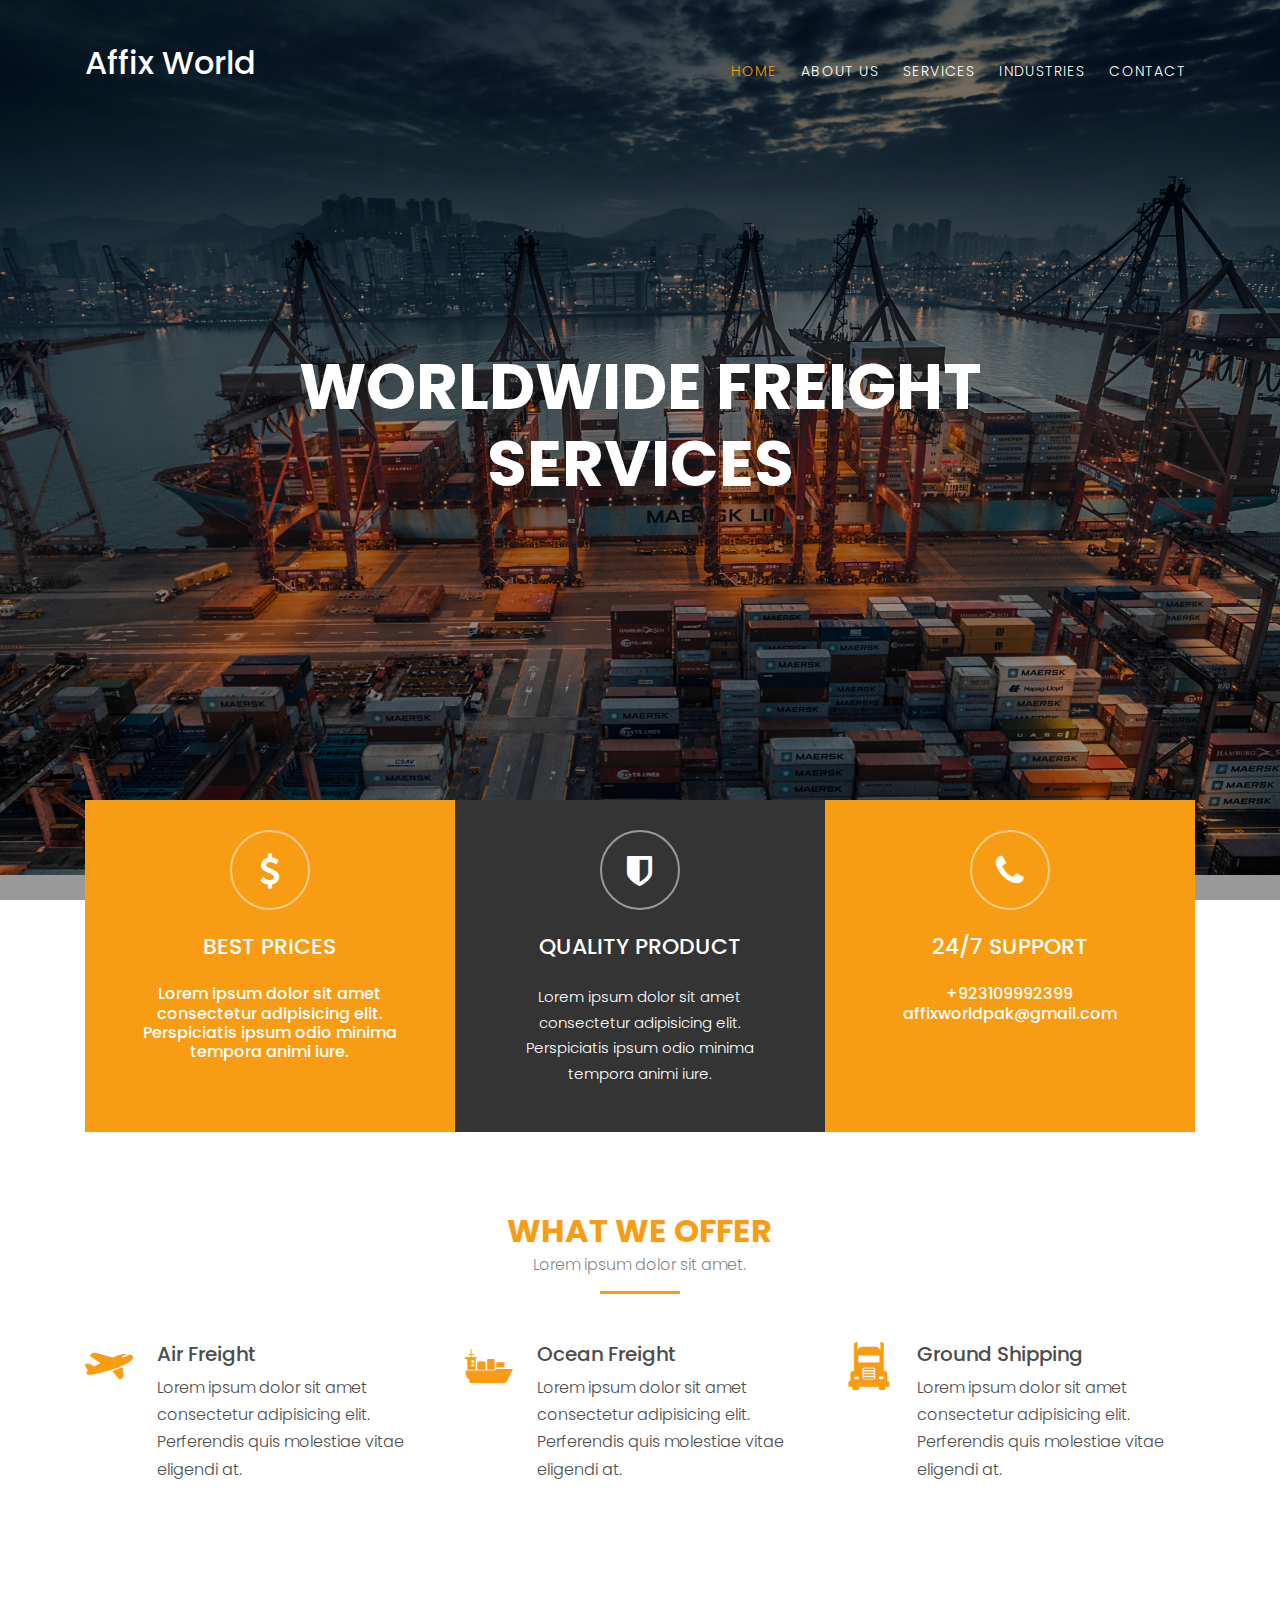
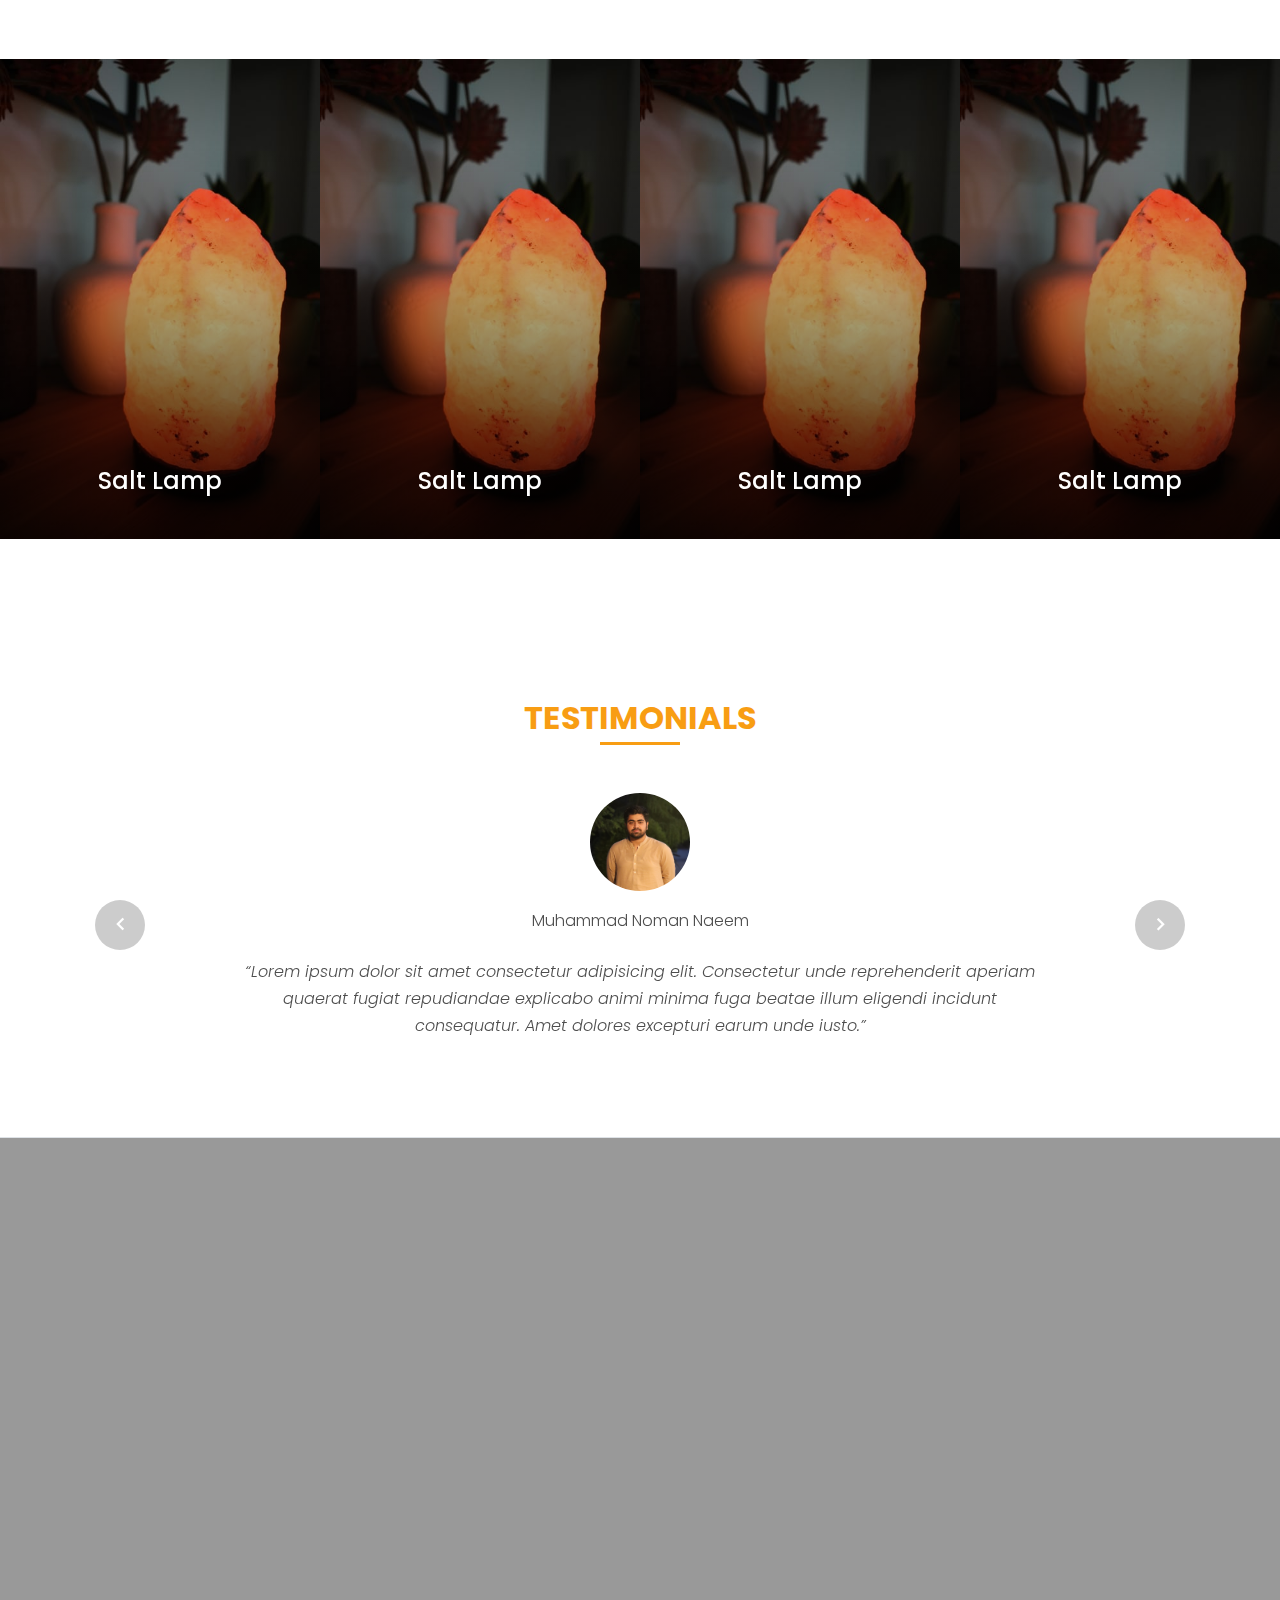
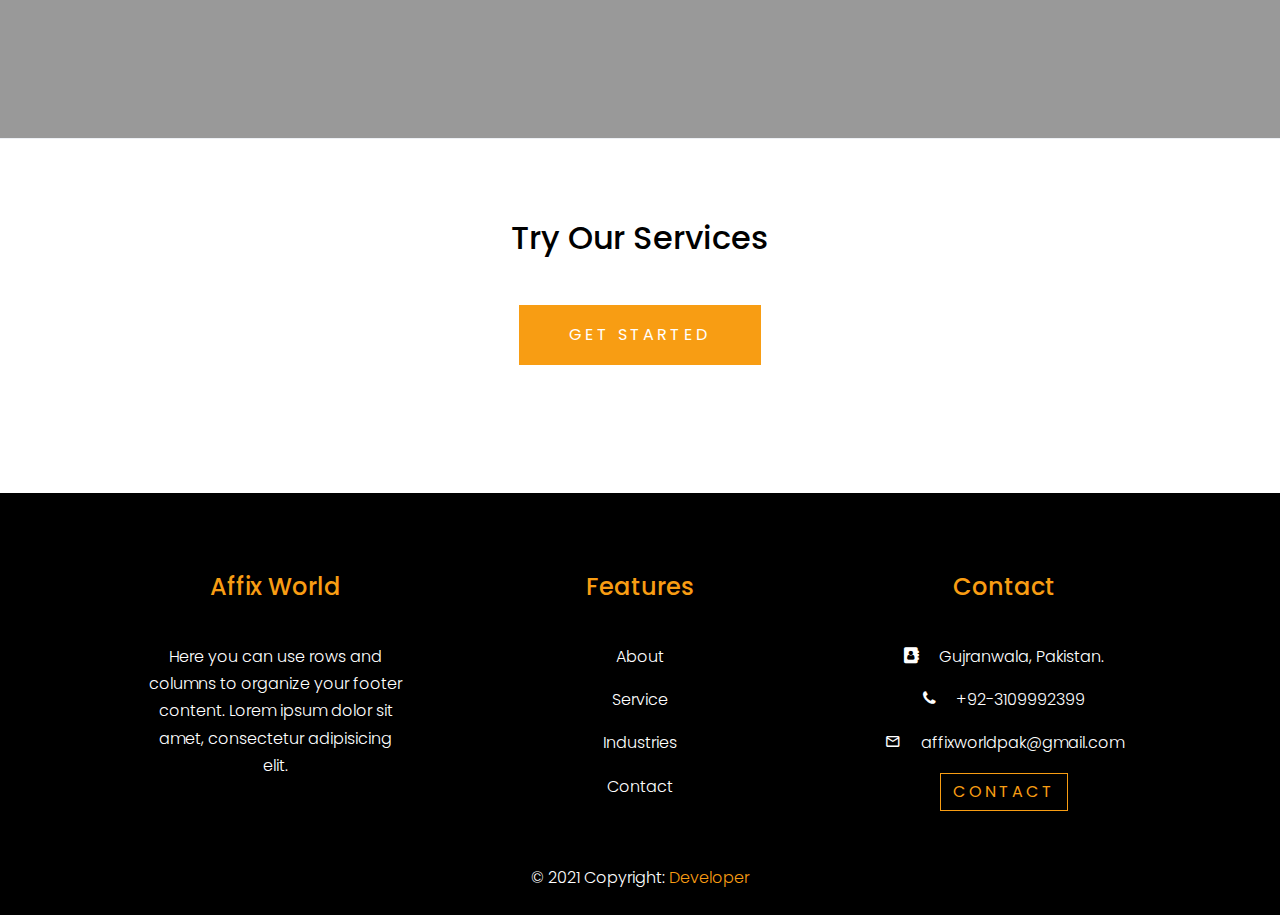
<file: index.html>
<!DOCTYPE html>
<html lang="en">
  <head>
    <title>Affix World</title>
    <meta charset="utf-8">
    <meta name="viewport" content="width=device-width, initial-scale=1, shrink-to-fit=no">

    <link rel="stylesheet" href="https://fonts.googleapis.com/css?family=Poppins:200,300,400,700,900|Display+Playfair:200,300,400,700"> 
    <link rel="stylesheet" href="fonts/icomoon/style.css">

    <link rel="stylesheet" href="css/bootstrap.min.css">
    <link rel="stylesheet" href="css/magnific-popup.css">
    <link rel="stylesheet" href="css/jquery-ui.css">
    <link rel="stylesheet" href="css/owl.carousel.min.css">
    <link rel="stylesheet" href="css/owl.theme.default.min.css">

    <link rel="stylesheet" href="css/bootstrap-datepicker.css">

    <link rel="stylesheet" href="fonts/flaticon/font/flaticon.css">



    <link rel="stylesheet" href="css/aos.css">

    <link rel="stylesheet" href="css/style.css">
    
  </head>
  
  

  <body>
  <div class="site-wrap">

    <div class="site-mobile-menu">
      <div class="site-mobile-menu-header">
        <div class="site-mobile-menu-close mt-3">
          <span class="icon-close2 js-menu-toggle"></span>
        </div>
      </div>
      <div class="site-mobile-menu-body"></div>
    </div>

  
    
    <header class="site-navbar py-3" role="banner">

      <div class="container">
        <div class="row align-items-center">
          
          <div class="col-11 col-xl-3">
            <h1 class="mb-0"><a href="index.html" class="text-white h2 mb-0">Affix World</a></h1>
          </div>
          <div class="col-8 col-md-10 col-xl-9 d-none d-xl-block mt-4">
            <nav class="site-navigation position-relative text-right" role="navigation">

              <ul class="site-menu js-clone-nav mx-auto d-none d-lg-block">
                <li class="active"><a href="index.html">Home</a></li>
                <li><a href="about.html">About Us</a></li>
                <li><a href="Services.html">Services</a></li>
                <li><a href="industries.html">Industries</a></li>
                <li><a href="contact.html">Contact</a></li>
              </ul>
            </nav>
          </div>


          <div class="d-inline-block d-xl-none ml-md-0 mr-auto py-3" style="position: relative; top: 3px;"><a href="#" class="site-menu-toggle js-menu-toggle text-white"><span class="icon-menu h3"></span></a></div>

          </div>

        </div>
      </div>
      
    </header> 


  

    <div class="site-blocks-cover overlay" style="background-image: url(images/hero_bg_1.jpg);" data-aos="fade" data-stellar-background-ratio="0.5">
      <div class="container">
        <div class="row align-items-center justify-content-center text-center">

          <div class="col-md-8" data-aos="fade-up" data-aos-delay="400">
            
            <h1 class="text-white font-weight-light mb-5 text-uppercase font-weight-bold">Worldwide Freight Services</h1>
          
          </div>
        </div>
      </div>
    </div>  

    <div class="container">
      <div class="row align-items-center no-gutters align-items-stretch overlap-section">
        <div class="col-md-4">
          <div class="feature-1 pricing h-100 text-center text-white">
            <div class="icon ">
              <span class="icon-dollar "></span>
            </div>
            <h2 class="my-4 heading">Best Prices</h2>
            <p class="h6">Lorem ipsum dolor sit amet consectetur adipisicing elit. Perspiciatis ipsum odio minima tempora animi iure.</p>
          </div>
        </div>
        <div class="col-md-4">
          <div class="feature-2 pricing h-100 text-center text-white">
            <div class="icon">
              <span class="icon-shield"></span>
            </div>
            <h2 class="my-4 heading">Quality Product</h2>
            <p>Lorem ipsum dolor sit amet consectetur adipisicing elit. Perspiciatis ipsum odio minima tempora animi iure.</p>
          </div>
        </div>
        <div class="col-md-4">
          <div class="feature-3 pricing h-100 text-center text-white">
            <div class="icon ">
              <span class="icon-phone "></span>
            </div>
            <h2 class="my-4 heading ">24/7 Support</h2>
            <p class="h6">  +923109992399 <br> 
           affixworldpak@gmail.com</p>
          </div>
        </div>
      </div>
    </div>

    <div class="site-section">
      <div class="container">
        <div class="row justify-content-center mb-5">
          <div class="col-md-7 text-center border-primary">
            <h2 class="mb-0 text-primary">What We Offer</h2>
            <p class="color-black-opacity-5">Lorem ipsum dolor sit amet.</p>
          </div>
        </div>
        <div class="row align-items-stretch">
          <div class="col-md-6 col-lg-4 mb-4 mb-lg-0">
            <div class="unit-4 d-flex">
              <div class="unit-4-icon mr-4"><span class="text-primary flaticon-travel"></span></div>
              <div>
                <h3>Air Freight</h3>
                <p>Lorem ipsum dolor sit amet consectetur adipisicing elit. Perferendis quis molestiae vitae eligendi at.</p>
              </div>
            </div>
          </div>
          <div class="col-md-6 col-lg-4 mb-4 mb-lg-0">
            <div class="unit-4 d-flex">
              <div class="unit-4-icon mr-4"><span class="text-primary flaticon-sea-ship-with-containers"></span></div>
              <div>
                <h3>Ocean Freight</h3>
                <p>Lorem ipsum dolor sit amet consectetur adipisicing elit. Perferendis quis molestiae vitae eligendi at.</p>
              </div>
            </div>
          </div>
          <div class="col-md-6 col-lg-4 mb-4 mb-lg-0">
            <div class="unit-4 d-flex">
              <div class="unit-4-icon mr-4"><span class="text-primary flaticon-frontal-truck"></span></div>
              <div>
                <h3>Ground Shipping</h3>
                <p>Lorem ipsum dolor sit amet consectetur adipisicing elit. Perferendis quis molestiae vitae eligendi at.</p>
              </div>
            </div>
          </div>

        </div>
      </div>
    </div>
  

    <div class="site-section block-13">
      <!-- <div class="container"></div> -->


      <div class="owl-carousel nonloop-block-13">
        <div>
          <a href="#" class="unit-1 text-center">
            <img src="images/img_2.jpg" alt="Image" class="img-fluid">
            <div class="unit-1-text">
              <h3 class="unit-1-heading">Salt Lamp</h3>
              <p class="px-5">Lorem ipsum dolor sit amet consectetur adipisicing elit. Eos tempore ullam minus voluptate libero.</p>
            </div>
          </a>
        </div>

        <div>
          <a href="#" class="unit-1 text-center">
            <img src="images/img_2.jpg" alt="Image" class="img-fluid">
            <div class="unit-1-text">
              <h3 class="unit-1-heading">Salt Lamp</h3>
              <p class="px-5">Lorem ipsum dolor sit amet consectetur adipisicing elit. Eos tempore ullam minus voluptate libero.</p>
            </div>
          </a>
        </div>

        <div>
          <a href="#" class="unit-1 text-center">
            <img src="images/img_2.jpg" alt="Image" class="img-fluid">
            <div class="unit-1-text">
              <h3 class="unit-1-heading">Salt Lamp</h3>
              <p class="px-5">Lorem ipsum dolor sit amet consectetur adipisicing elit. Eos tempore ullam minus voluptate libero.</p>
            </div>
          </a>
        </div>

        <div>
          <a href="#" class="unit-1 text-center">
            <img src="images/img_2.jpg" alt="Image" class="img-fluid">
            <div class="unit-1-text">
              <h3 class="unit-1-heading">Salt Lamp</h3>
              <p class="px-5">Lorem ipsum dolor sit amet consectetur adipisicing elit. Eos tempore ullam minus voluptate libero.</p>
            </div>
          </a>
        </div>

      </div>
    </div>

    
    <div class="site-section border-bottom">
      <div class="container">

        <div class="row justify-content-center mb-5">
          <div class="col-md-7 text-center border-primary">
            <h2 class="font-weight-light text-primary">Testimonials</h2>
          </div>
        </div>

        <div class="slide-one-item home-slider owl-carousel">
          <div>
            <div class="testimonial">
              <figure class="mb-4">
                <img src="images/person_3.jpg" alt="Image" class="img-fluid mb-3">
                <p>Muhammad Noman Naeem</p>
              </figure>
              <blockquote>
                <p>&ldquo;Lorem ipsum dolor sit amet consectetur adipisicing elit. Consectetur unde reprehenderit aperiam quaerat fugiat repudiandae explicabo animi minima fuga beatae illum eligendi incidunt consequatur. Amet dolores excepturi earum unde iusto.&rdquo;</p>
              </blockquote>
            </div>
          </div>
          <div>
            <div class="testimonial">
              <figure class="mb-4">
                <img src="images/person_2.jpg" alt="Image" class="img-fluid mb-3">
                <p>Muhammad Junaid Khan</p>
              </figure>
              <blockquote>
                <p>&ldquo;Lorem ipsum dolor sit amet consectetur adipisicing elit. Consectetur unde reprehenderit aperiam quaerat fugiat repudiandae explicabo animi minima fuga beatae illum eligendi incidunt consequatur. Amet dolores excepturi earum unde iusto.&rdquo;</p>
              </blockquote>
            </div>
          </div>

          <div>
            <div class="testimonial">
              <figure class="mb-4">
                <img src="images/person_4.jpg" alt="Image" class="img-fluid mb-3">
                <p>Shehzad Shakir</p>
              </figure>
              <blockquote>
                <p>&ldquo;Lorem ipsum dolor sit amet consectetur adipisicing elit. Consectetur unde reprehenderit aperiam quaerat fugiat repudiandae explicabo animi minima fuga beatae illum eligendi incidunt consequatur. Amet dolores excepturi earum unde iusto.&rdquo;</p>
              </blockquote>
            </div>
          </div>

          <div>
            <div class="testimonial">
              <figure class="mb-4">
                <img src="images/person_5.jpg" alt="Image" class="img-fluid mb-3">
                <p>Shahzaib Rind</p>
              </figure>
              <blockquote>
                <p>&ldquo;Lorem ipsum dolor sit amet consectetur adipisicing elit. Consectetur unde reprehenderit aperiam quaerat fugiat repudiandae explicabo animi minima fuga beatae illum eligendi incidunt consequatur. Amet dolores excepturi earum unde iusto.&rdquo;</p>
              </blockquote>
            </div>
          </div>

        </div>
      </div>
    </div>

    <div class="site-blocks-cover overlay inner-page-cover" style="background-image: url(images/hero_bg_2.jpg); background-attachment: fixed;">
      <div class="container">
        <div class="row align-items-center justify-content-center text-center">

          <div class="col-md-7" data-aos="fade-up" data-aos-delay="400">
            <a href="https://vimeo.com/channels/staffpicks/93951774" class="play-single-big mb-4 d-inline-block popup-vimeo"><span class="icon-play"></span></a>
            <h2 class="text-white font-weight-light mb-5 h1">View Our Services By Watching This Short Video</h2>
            
          </div>
        </div>
      </div>
    </div>  
    

    
    <div class="site-section border-top">
      <div class="container">
        <div class="row text-center">
          <div class="col-md-12">
            <h2 class="mb-5 text-black">Try Our Services</h2>
            <p class="mb-0"><a href="" class="btn btn-primary py-3 px-5 text-white">Get Started</a></p>
          </div>
        </div>
      </div>
    </div>


    <!-- Footer -->
<footer class="page-footer font-small unique-color-dark bg-black" >


  <!-- Footer Links -->
  <div class="container text-center text-md-left" >

    <!-- Grid row -->
    <div class="row mt-5">

      <!-- Grid column -->
      <div class="col-md-3 col-lg-4 col-xl-3 mx-auto mb-4" style="margin-top: 7%;">


        <!-- Content -->
        <h6 class="h4  text-center" style="color: #f89d13;">Affix World</h6>
        <hr class="deep-purple accent-2 mb-4 mt-0 d-inline-block mx-auto" style="width: 60px;">
        <p class="text-white text-center">Here you can use rows and columns to organize your footer content. Lorem ipsum dolor sit amet,
          consectetur
          adipisicing elit.</p>

      </div>
      <!-- Grid column -->

      <!-- Grid column -->
      <div class="col-md-3 col-lg-2 col-xl-2 mx-auto mb-4" style="margin-top: 7%;">

        <!-- Links -->
        <h6 class="h4  text-center" style="color: #f89d13;">Features</h6>
        <hr class="deep-purple accent-2 mb-4 mt-0 d-inline-block mx-auto" style="width: 60px;">
        <p class="text-center">
          <a href="about.html" class="text-white ">About</a>
        </p>
        <p class="text-center ">
          <a href="services.html" class="text-white mt-n5">Service</a>
        </p>
        <p class="text-center ">
          <a href="industries.html" class="text-white">Industries</a>
        </p>
        <p class="text-center ">
          <a href="contact.html" class="text-white">Contact</a>
        </p>

      </div>
      <!-- Grid column -->

      <!-- Grid column -->
      <div class="col-md-4 col-lg-3 col-xl-3 mx-auto mb-md-0 mb-4" style="margin-top: 7%;">
        <!-- Links -->
        <h6 class="h4 text-center" style="color: #f89d13;">Contact</h6>
        <hr class="deep-purple accent-2 mb-4 mt-0 d-inline-block mx-auto" style="width: 60px;">
        <p class="text-center text-white">
          <i class="icon-address-book mr-3  "></i> Gujranwala, Pakistan.</p>
        <p class="text-center text-white">
          <i class="icon-phone mr-3  "></i> +92-3109992399</p>
        <p class="text-center text-white">
          <i class="icon-mail_outline mr-3  "></i> affixworldpak@gmail.com</p>
        <p class="text-center text-white">
          <p class="mb-0 text-center"><a href="contact.html" class="btn btn-outline-warning">Contact</a></p>
          </p>

      </div>
      <!-- Grid column -->

    </div>
    <!-- Grid row -->

  </div>
  <!-- Footer Links -->

  <!-- Copyright -->
  <div class="footer-copyright text-center py-4 text-white">© 2021 Copyright:
    <a href="https://noman-8560.github.io/CV.github.io/cv.html"> Developer</a>
  </div>
  <!-- Copyright -->

</footer>

  </div>

  <script src="js/jquery-3.3.1.min.js"></script>
  <script src="js/jquery-migrate-3.0.1.min.js"></script>
  <script src="js/jquery-ui.js"></script>
  <script src="js/popper.min.js"></script>
  <script src="js/bootstrap.min.js"></script>
  <script src="js/owl.carousel.min.js"></script>
  <script src="js/jquery.stellar.min.js"></script>
  <script src="js/jquery.countdown.min.js"></script>
  <script src="js/jquery.magnific-popup.min.js"></script>
  <script src="js/bootstrap-datepicker.min.js"></script>
  <script src="js/aos.js"></script>

  <script src="js/main.js"></script>
    
  </body>
</html>
</file>
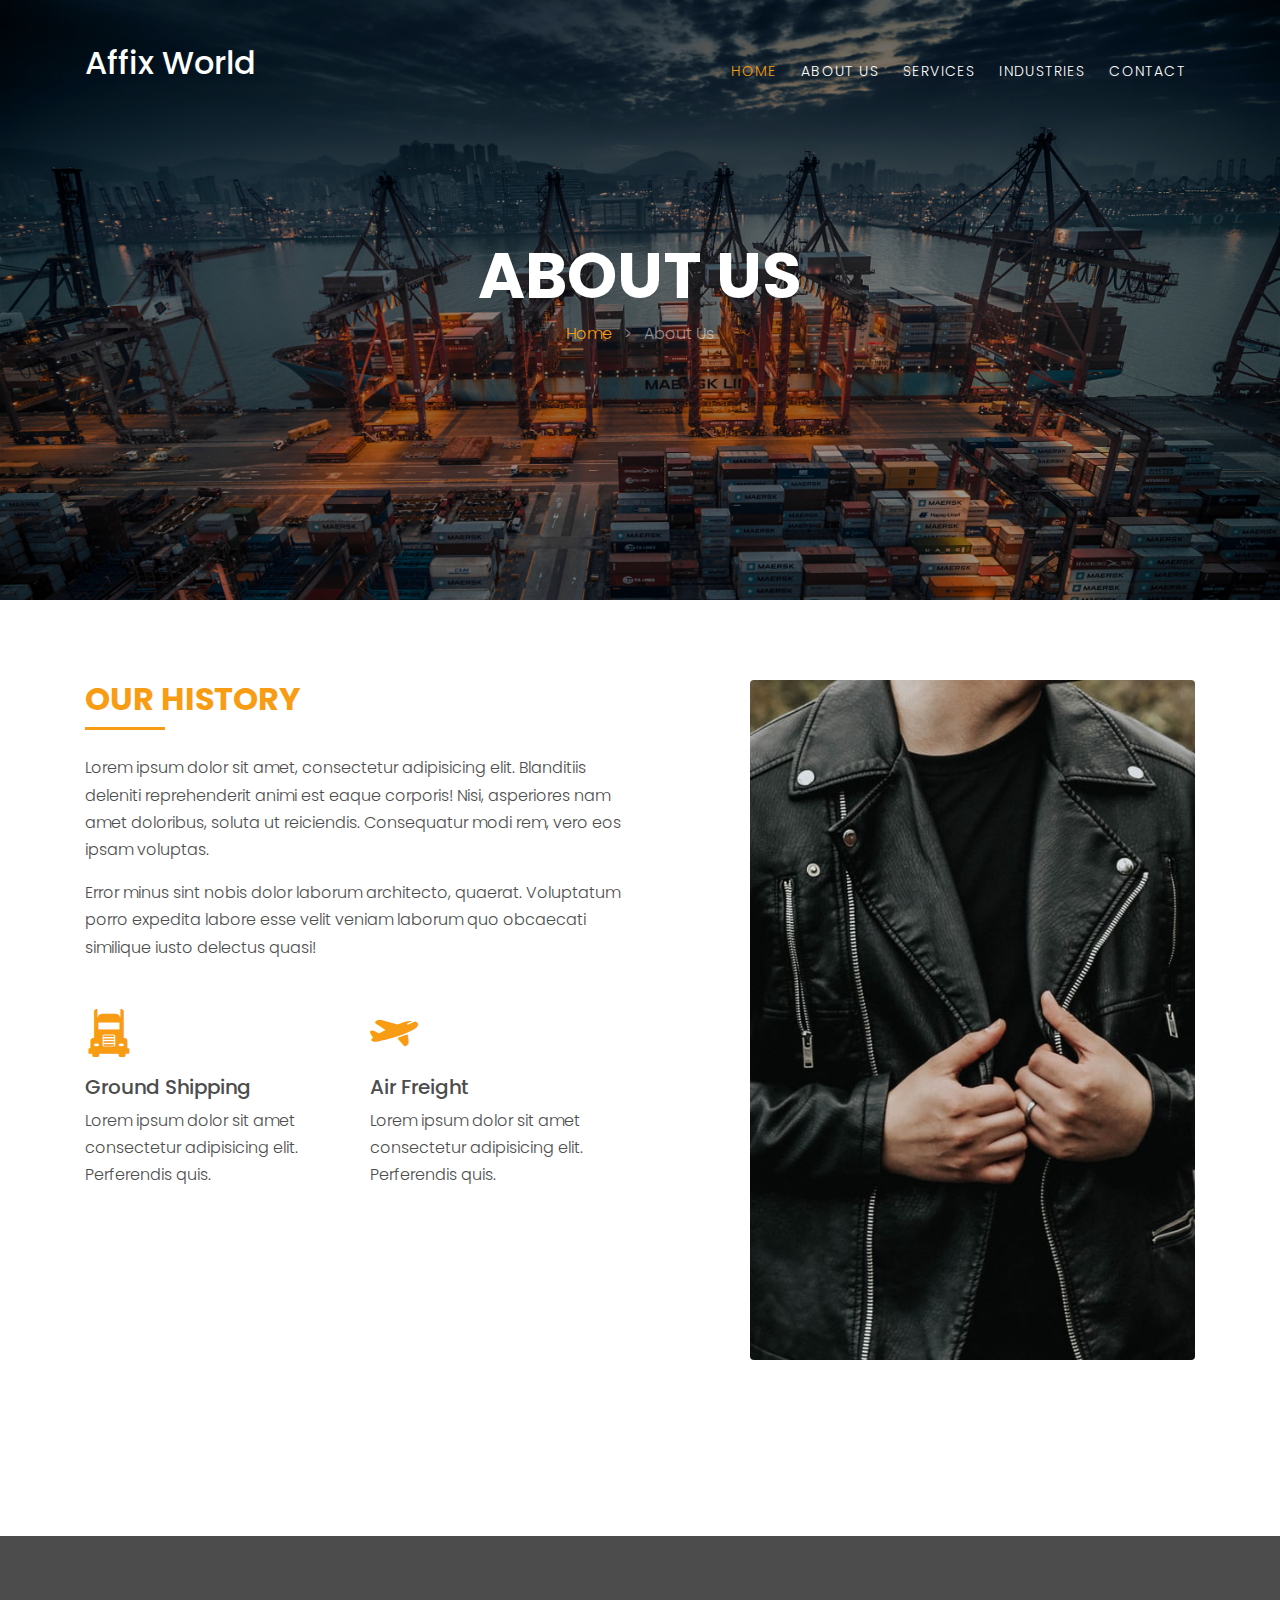
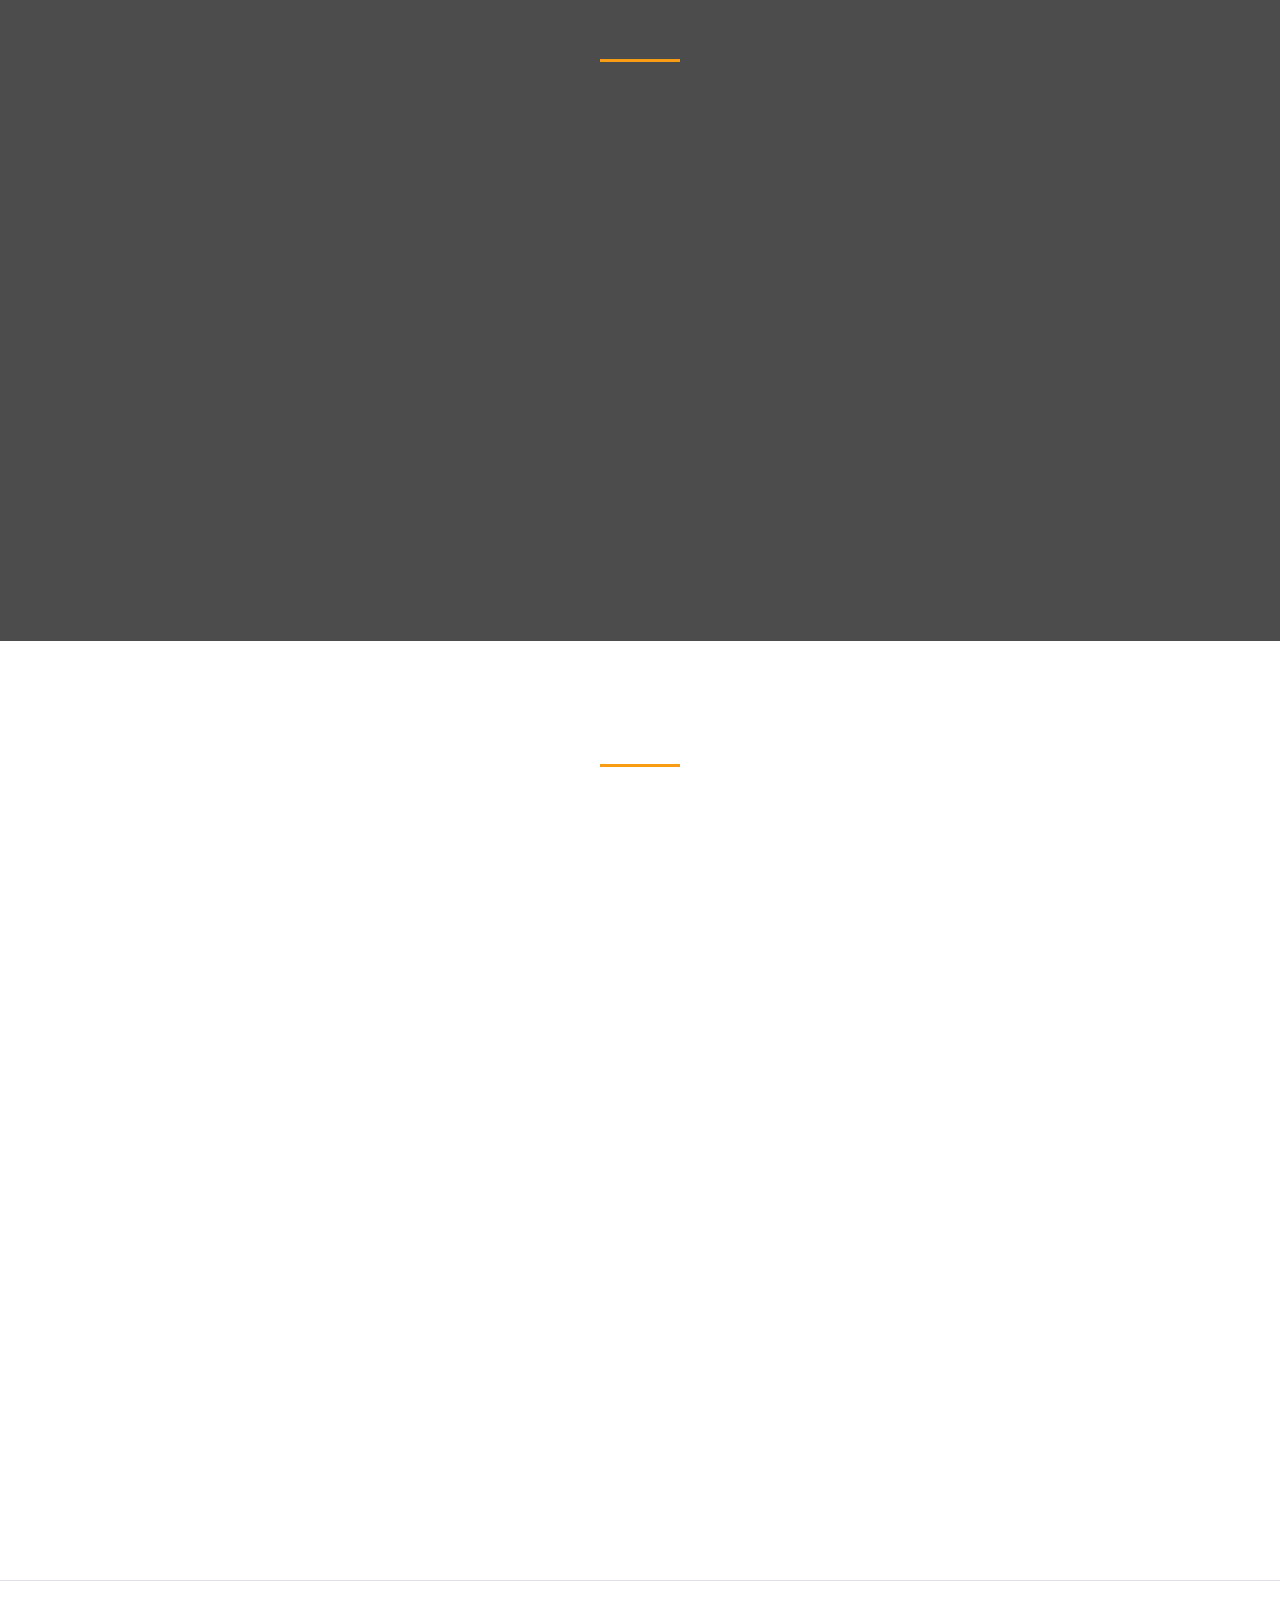
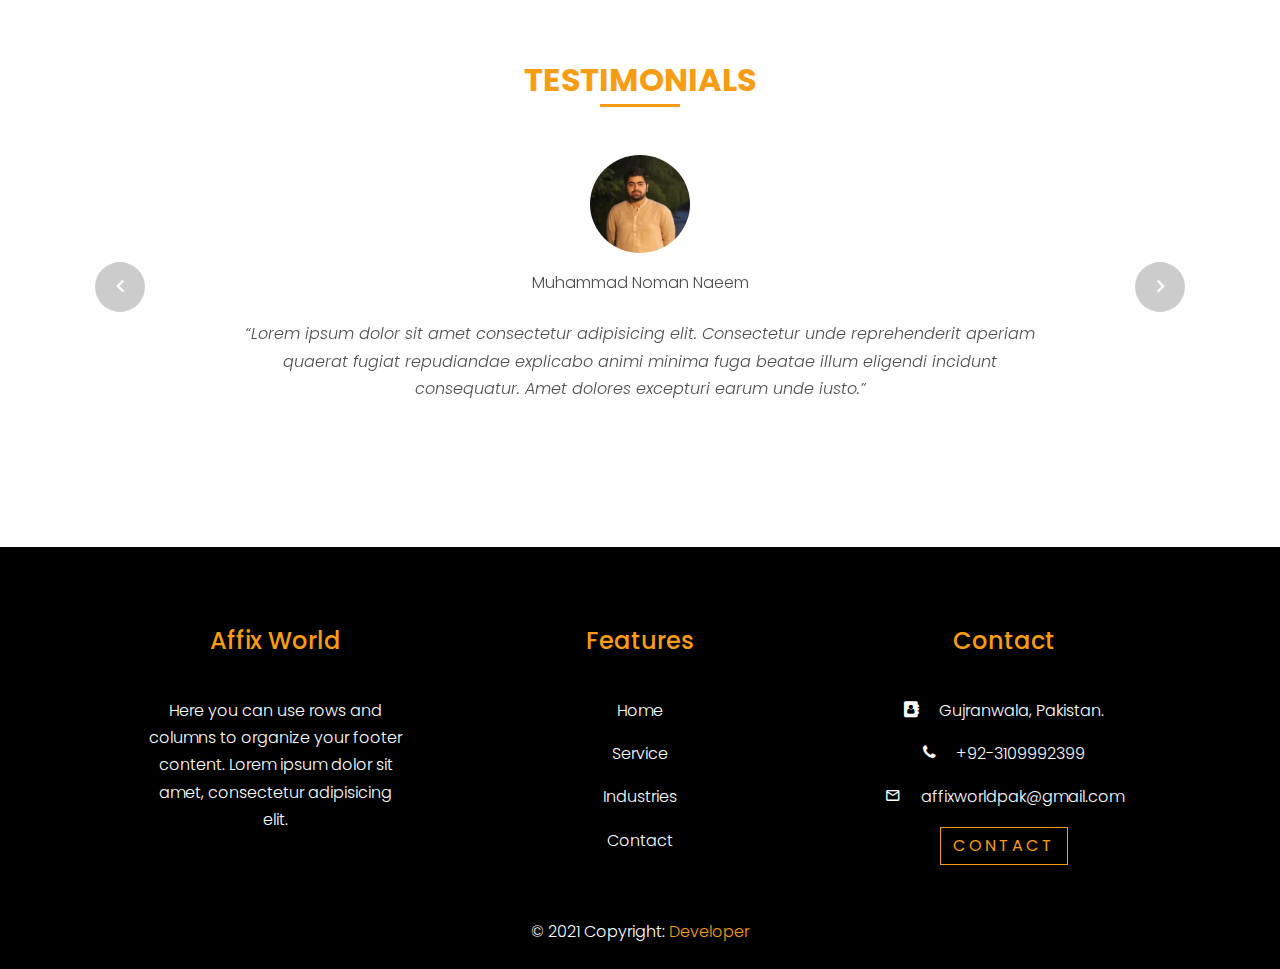
<file: about.html>
<!DOCTYPE html>
<html lang="en">
  <head>
    <title>Affix World</title>
    <meta charset="utf-8">
    <meta name="viewport" content="width=device-width, initial-scale=1, shrink-to-fit=no">

    <link rel="stylesheet" href="https://fonts.googleapis.com/css?family=Poppins:200,300,400,700,900|Display+Playfair:200,300,400,700"> 
    <link rel="stylesheet" href="fonts/icomoon/style.css">

    <link rel="stylesheet" href="css/bootstrap.min.css">
    <link rel="stylesheet" href="css/magnific-popup.css">
    <link rel="stylesheet" href="css/jquery-ui.css">
    <link rel="stylesheet" href="css/owl.carousel.min.css">
    <link rel="stylesheet" href="css/owl.theme.default.min.css">

    <link rel="stylesheet" href="css/bootstrap-datepicker.css">

    <link rel="stylesheet" href="fonts/flaticon/font/flaticon.css">

    <link rel="stylesheet" href="css/aos.css">

    <link rel="stylesheet" href="css/style.css">
    
  </head>

  <body>
  <div class="site-wrap">

    <div class="site-mobile-menu">
      <div class="site-mobile-menu-header">
        <div class="site-mobile-menu-close mt-3">
          <span class="icon-close2 js-menu-toggle"></span>
        </div>
      </div>
      <div class="site-mobile-menu-body"></div>
    </div>
    
    <header class="site-navbar py-3" role="banner">
      <div class="container">
        <div class="row align-items-center">
          
          <div class="col-11 col-xl-3">
            <h1 class="mb-0"><a href="index.html" class="text-white h2 mb-0">Affix World</a></h1>
          </div>
          <div class="col-8 col-md-10 col-xl-9 d-none d-xl-block mt-4">
            <nav class="site-navigation position-relative text-right" role="navigation">

              <ul class="site-menu js-clone-nav mx-auto d-none d-lg-block">
                <li class="active"><a href="index.html">Home</a></li>
                <li><a href="about.html">About Us</a></li>
                <li><a href="Services.html">Services</a></li>
                <li><a href="industries.html">Industries</a></li>
                <li><a href="contact.html">Contact</a></li>
              </ul>
            </nav>
          </div>


          <div class="d-inline-block d-xl-none ml-md-0 mr-auto py-3" style="position: relative; top: 3px;"><a href="#" class="site-menu-toggle js-menu-toggle text-white"><span class="icon-menu h3"></span></a></div>

          </div>

        </div>
      </div>
      
    </header> 

  

    <div class="site-blocks-cover inner-page-cover overlay" style="background-image: url(images/hero_bg_1.jpg);" data-aos="fade" data-stellar-background-ratio="0.5">
      <div class="container">
        <div class="row align-items-center justify-content-center text-center">

          <div class="col-md-8" data-aos="fade-up" data-aos-delay="400">
            <h1 class="text-white font-weight-light text-uppercase font-weight-bold">About Us</h1>
            <p class="breadcrumb-custom"><a href="index.html">Home</a> <span class="mx-2">&gt;</span> <span>About Us</span></p>
          </div>
        </div>
      </div>
    </div>  

    

    <div class="site-section">
      <div class="container">
        <div class="row mb-5">
          
          <div class="col-md-5 ml-auto mb-5 order-md-2" data-aos="fade">
            <img src="images/img_1.jpg" alt="Image" class="img-fluid rounded">
          </div>
          <div class="col-md-6 order-md-1" data-aos="fade">
            <div class="text-left pb-1 border-primary mb-4">
              <h2 class="text-primary">Our History</h2>
            </div>
            <p>Lorem ipsum dolor sit amet, consectetur adipisicing elit. Blanditiis deleniti reprehenderit animi est eaque corporis! Nisi, asperiores nam amet doloribus, soluta ut reiciendis. Consequatur modi rem, vero eos ipsam voluptas.</p>
            <p class="mb-5">Error minus sint nobis dolor laborum architecto, quaerat. Voluptatum porro expedita labore esse velit veniam laborum quo obcaecati similique iusto delectus quasi!</p>

            <div class="row">
              <div class="col-md-12 mb-md-5 mb-0 col-lg-6">
                <div class="unit-4">
                  <div class="unit-4-icon mb-3 mr-4"><span class="text-primary flaticon-frontal-truck"></span></div>
                  <div>
                    <h3>Ground Shipping</h3>
                    <p>Lorem ipsum dolor sit amet consectetur adipisicing elit. Perferendis quis.</p>
                    
                  </div>
                </div>
              </div>
              <div class="col-md-12 mb-md-5 mb-0 col-lg-6">
                <div class="unit-4">
                  <div class="unit-4-icon mb-3 mr-4"><span class="text-primary flaticon-travel"></span></div>
                  <div>
                    <h3>Air Freight</h3>
                    <p>Lorem ipsum dolor sit amet consectetur adipisicing elit. Perferendis quis.</p>
                    
                  </div>
                </div>
              </div>
            </div>
          </div>
          
        </div>
      </div>
    </div>
  
    <div class="site-section bg-image overlay" style="background-image: url('images/hero_bg_4.jpg');">
      <div class="container">
        <div class="row justify-content-center mb-5">
          <div class="col-md-7 text-center border-primary">
            <h2 class="font-weight-light text-primary" data-aos="fade">How It Works</h2>
          </div>
        </div>
        <div class="row">
          <div class="col-md-6 col-lg-4 mb-5 mb-lg-0" data-aos="fade" data-aos-delay="100">
            <div class="how-it-work-item">
              <span class="number">1</span>
              <div class="how-it-work-body">
                <h2>Choose Your Service</h2>
                <p class="mb-5">Lorem ipsum dolor sit amet consectetur adipisicing elit. Incidunt praesentium dicta consectetur fuga neque fugit a at. Cum quod vero assumenda iusto.</p>
                <ul class="ul-check list-unstyled white">
                  <li class="text-white">Error minus sint nobis dolor</li>
                  <li class="text-white">Voluptatum porro expedita labore esse</li>
                  <li class="text-white">Voluptas unde sit pariatur earum</li>
                </ul>
              </div>
            </div>
          </div>

          <div class="col-md-6 col-lg-4 mb-5 mb-lg-0" data-aos="fade" data-aos-delay="200">
            <div class="how-it-work-item">
              <span class="number">2</span>
              <div class="how-it-work-body">
                <h2>Select Your Payment</h2>
                <p class="mb-5">Lorem ipsum dolor sit amet consectetur adipisicing elit. Incidunt praesentium dicta consectetur fuga neque fugit a at. Cum quod vero assumenda iusto.</p>
                <ul class="ul-check list-unstyled white">
                  <li class="text-white">Error minus sint nobis dolor</li>
                  <li class="text-white">Voluptatum porro expedita labore esse</li>
                  <li class="text-white">Voluptas unde sit pariatur earum</li>
                </ul>
              </div>
            </div>
          </div>

          <div class="col-md-6 col-lg-4 mb-5 mb-lg-0" data-aos="fade" data-aos-delay="300">
            <div class="how-it-work-item">
              <span class="number">3</span>
              <div class="how-it-work-body">
                <h2>Tracking Your Order</h2>
                <p class="mb-5">Lorem ipsum dolor sit amet consectetur adipisicing elit. Incidunt praesentium dicta consectetur fuga neque fugit a at. Cum quod vero assumenda iusto.</p>
                <ul class="ul-check list-unstyled white">
                  <li class="text-white">Error minus sint nobis dolor</li>
                  <li class="text-white">Voluptatum porro expedita labore esse</li>
                  <li class="text-white">Voluptas unde sit pariatur earum</li>
                </ul>
              </div>
            </div>
          </div>

        </div>
      </div>
    </div>

    <div class="site-section border-bottom">
      <div class="container">
        <div class="row justify-content-center mb-5">
          <div class="col-md-7 text-center border-primary">
            <h2 class="font-weight-light text-primary" data-aos="fade">Our Team</h2>
          </div>
        </div>
        <div class="row">
          <div class="col-md-6 col-lg-4 mb-5 mb-lg-0" data-aos="fade" data-aos-delay="100">
            <div class="person">
              <img src="images/person_1.jpg" alt="Image" class="img-fluid rounded mb-5">
              <h3 class="font-weight-bold">Mohsin Munir</h3>
              <p class="position text-black">Co-Founder, President</p>
              <p class="mb-4">Lorem ipsum dolor sit amet consectetur adipisicing elit. Nisi at consequatur unde molestiae quidem provident voluptatum deleniti quo iste error eos est praesentium distinctio cupiditate tempore suscipit inventore deserunt tenetur.</p>
              <ul class="ul-social-circle">
                <li><a href="#"><span class="icon-facebook"></span></a></li>
                <li><a href="#"><span class="icon-twitter"></span></a></li>
                <li><a href="#"><span class="icon-linkedin"></span></a></li>
                <li><a href="#"><span class="icon-instagram"></span></a></li>
              </ul>
            </div>
          </div>
          <div class="col-md-6 col-lg-4 mb-5 mb-lg-0" data-aos="fade" data-aos-delay="200">
            <div class="person">
              <img src="images/person_3.jpg" alt="Image" class="img-fluid rounded mb-5">
              <h3 class="font-weight-bold">Muhammad Noman Naeem</h3>
              <p class="position text-black">Managing Director</p>
              <p class="mb-4">Lorem ipsum dolor sit amet consectetur adipisicing elit. Nisi at consequatur unde molestiae quidem provident voluptatum deleniti quo iste error eos est praesentium distinctio cupiditate tempore suscipit inventore deserunt tenetur.</p>
              <ul class="ul-social-circle">
                <li><a href="#"><span class="icon-facebook"></span></a></li>
                <li><a href="#"><span class="icon-twitter"></span></a></li>
                <li><a href="#"><span class="icon-linkedin"></span></a></li>
                <li><a href="#"><span class="icon-instagram"></span></a></li>
              </ul>
            </div>
          </div>
          <div class="col-md-6 col-lg-4 mb-5 mb-lg-0" data-aos="fade" data-aos-delay="300">
            <div class="person">
              <img src="images/person_2.jpg" alt="Image" class="img-fluid rounded mb-5">
              <h3 class="font-weight-bold">Muhammad Junaid Khan</h3>
              <p class="position text-black">Marketing Manager</p>
              <p class="mb-4">Lorem ipsum dolor sit amet consectetur adipisicing elit. Nisi at consequatur unde molestiae quidem provident voluptatum deleniti quo iste error eos est praesentium distinctio cupiditate tempore suscipit inventore deserunt tenetur.</p>
              <ul class="ul-social-circle">
                <li><a href="#"><span class="icon-facebook"></span></a></li>
                <li><a href="#"><span class="icon-twitter"></span></a></li>
                <li><a href="#"><span class="icon-linkedin"></span></a></li>
                <li><a href="#"><span class="icon-instagram"></span></a></li>
              </ul>
            </div>
          </div>
        </div>
      </div>
    </div>
    
    <div class="site-section">
      <div class="container">

        <div class="row justify-content-center mb-5">
          <div class="col-md-7 text-center border-primary">
            <h2 class="font-weight-light text-primary">Testimonials</h2>
          </div>
        </div>

        <div class="slide-one-item home-slider owl-carousel">
          <div>
            <div class="testimonial">
              <figure class="mb-4">
                <img src="images/person_3.jpg" alt="Image" class="img-fluid mb-3">
                <p>Muhammad Noman Naeem</p>
              </figure>
              <blockquote>
                <p>&ldquo;Lorem ipsum dolor sit amet consectetur adipisicing elit. Consectetur unde reprehenderit aperiam quaerat fugiat repudiandae explicabo animi minima fuga beatae illum eligendi incidunt consequatur. Amet dolores excepturi earum unde iusto.&rdquo;</p>
              </blockquote>
            </div>
          </div>
          <div>
            <div class="testimonial">
              <figure class="mb-4">
                <img src="images/person_2.jpg" alt="Image" class="img-fluid mb-3">
                <p>Muhammad Junaid Khan</p>
              </figure>
              <blockquote>
                <p>&ldquo;Lorem ipsum dolor sit amet consectetur adipisicing elit. Consectetur unde reprehenderit aperiam quaerat fugiat repudiandae explicabo animi minima fuga beatae illum eligendi incidunt consequatur. Amet dolores excepturi earum unde iusto.&rdquo;</p>
              </blockquote>
            </div>
          </div>

          <div>
            <div class="testimonial">
              <figure class="mb-4">
                <img src="images/person_4.jpg" alt="Image" class="img-fluid mb-3">
                <p>Shehzad Shakir</p>
              </figure>
              <blockquote>
                <p>&ldquo;Lorem ipsum dolor sit amet consectetur adipisicing elit. Consectetur unde reprehenderit aperiam quaerat fugiat repudiandae explicabo animi minima fuga beatae illum eligendi incidunt consequatur. Amet dolores excepturi earum unde iusto.&rdquo;</p>
              </blockquote>
            </div>
          </div>

          <div>
            <div class="testimonial">
              <figure class="mb-4">
                <img src="images/person_5.jpg" alt="Image" class="img-fluid mb-3">
                <p>Shahzaib Rind</p>
              </figure>
              <blockquote>
                <p>&ldquo;Lorem ipsum dolor sit amet consectetur adipisicing elit. Consectetur unde reprehenderit aperiam quaerat fugiat repudiandae explicabo animi minima fuga beatae illum eligendi incidunt consequatur. Amet dolores excepturi earum unde iusto.&rdquo;</p>
              </blockquote>
            </div>
          </div>

        </div>
      </div>
    </div>
    
        <!-- Footer -->
<footer class="page-footer font-small unique-color-dark bg-black" >


  <!-- Footer Links -->
  <div class="container text-center text-md-left" >

    <!-- Grid row -->
    <div class="row mt-5">

      <!-- Grid column -->
      <div class="col-md-3 col-lg-4 col-xl-3 mx-auto mb-4" style="margin-top: 7%;">


        <!-- Content -->
        <h6 class="h4  text-center" style="color: #f89d13;">Affix World</h6>
        <hr class="deep-purple accent-2 mb-4 mt-0 d-inline-block mx-auto" style="width: 60px;">
        <p class="text-white text-center">Here you can use rows and columns to organize your footer content. Lorem ipsum dolor sit amet,
          consectetur
          adipisicing elit.</p>

      </div>
      <!-- Grid column -->

      <!-- Grid column -->
      <div class="col-md-3 col-lg-2 col-xl-2 mx-auto mb-4" style="margin-top: 7%;">

        <!-- Links -->
        <h6 class="h4  text-center" style="color: #f89d13;">Features</h6>
        <hr class="deep-purple accent-2 mb-4 mt-0 d-inline-block mx-auto" style="width: 60px;">
        <p class="text-center">
          <a href="index.html" class="text-white ">Home</a>
        </p>
        <p class="text-center ">
          <a href="services.html" class="text-white mt-n5">Service</a>
        </p>
        <p class="text-center ">
          <a href="industries.html" class="text-white">Industries</a>
        </p>
        <p class="text-center ">
          <a href="contact.html" class="text-white">Contact</a>
        </p>

      </div>
      <!-- Grid column -->

      <!-- Grid column -->
      <div class="col-md-4 col-lg-3 col-xl-3 mx-auto mb-md-0 mb-4" style="margin-top: 7%;">
        <!-- Links -->
        <h6 class="h4 text-center" style="color: #f89d13;">Contact</h6>
        <hr class="deep-purple accent-2 mb-4 mt-0 d-inline-block mx-auto" style="width: 60px;">
        <p class="text-center text-white">
          <i class="icon-address-book mr-3  "></i> Gujranwala, Pakistan.</p>
        <p class="text-center text-white">
          <i class="icon-phone mr-3  "></i> +92-3109992399</p>
        <p class="text-center text-white">
          <i class="icon-mail_outline mr-3  "></i> affixworldpak@gmail.com</p>
        <p class="text-center text-white">
          <p class="mb-0 text-center"><a href="contact.html" class="btn btn-outline-warning">Contact</a></p>
          </p>

      </div>
      <!-- Grid column -->

    </div>
    <!-- Grid row -->

  </div>
  <!-- Footer Links -->

  <!-- Copyright -->
  <div class="footer-copyright text-center py-4 text-white">© 2021 Copyright:
    <a href="https://noman-8560.github.io/CV.github.io/cv.html"> Developer</a>
  </div>
  <!-- Copyright -->

</footer>


  </div>

  <script src="js/jquery-3.3.1.min.js"></script>
  <script src="js/jquery-migrate-3.0.1.min.js"></script>
  <script src="js/jquery-ui.js"></script>
  <script src="js/popper.min.js"></script>
  <script src="js/bootstrap.min.js"></script>
  <script src="js/owl.carousel.min.js"></script>
  <script src="js/jquery.stellar.min.js"></script>
  <script src="js/jquery.countdown.min.js"></script>
  <script src="js/jquery.magnific-popup.min.js"></script>
  <script src="js/bootstrap-datepicker.min.js"></script>
  <script src="js/aos.js"></script>

  <script src="js/main.js"></script>
    
  </body>
</html>
</file>
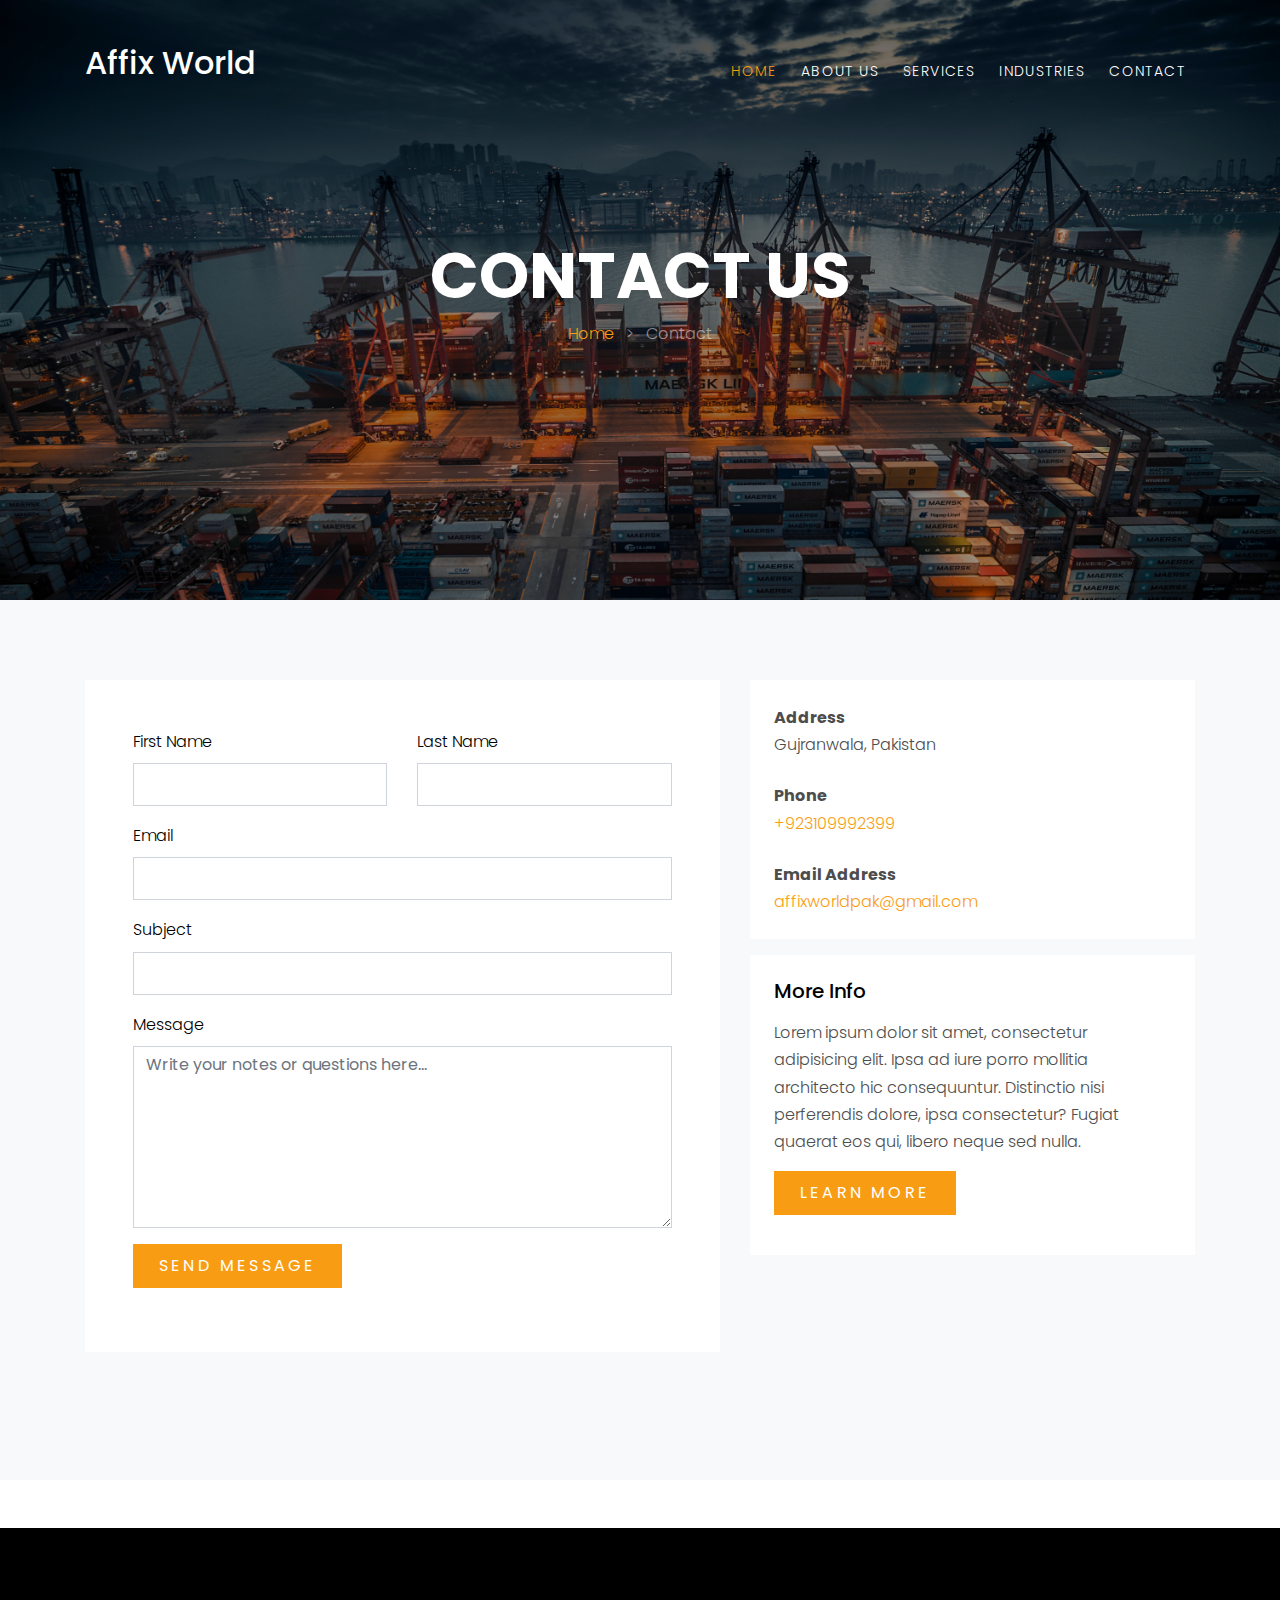
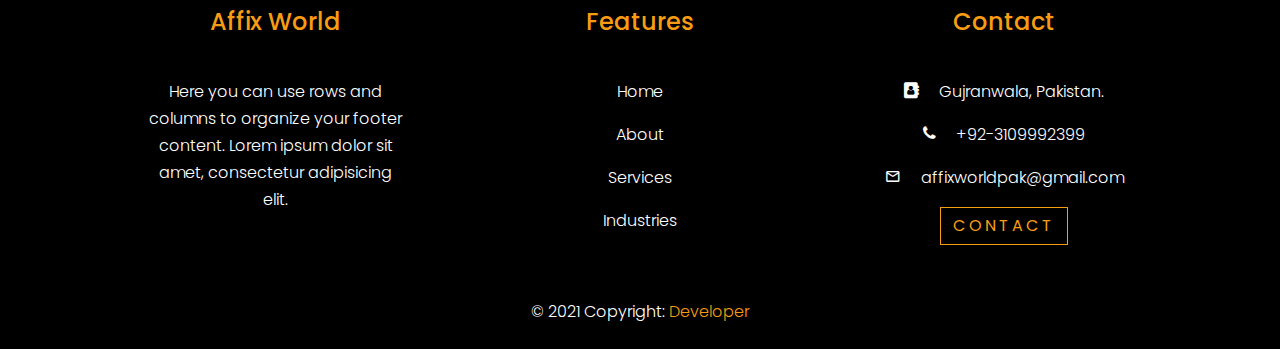
<file: contact.html>
<!DOCTYPE html>
<html lang="en">
  <head>
    <title>Affix World</title>
    <meta charset="utf-8">
    <meta name="viewport" content="width=device-width, initial-scale=1, shrink-to-fit=no">

    <link rel="stylesheet" href="https://fonts.googleapis.com/css?family=Poppins:200,300,400,700,900|Display+Playfair:200,300,400,700"> 
    <link rel="stylesheet" href="fonts/icomoon/style.css">

    <link rel="stylesheet" href="css/bootstrap.min.css">
    <link rel="stylesheet" href="css/magnific-popup.css">
    <link rel="stylesheet" href="css/jquery-ui.css">
    <link rel="stylesheet" href="css/owl.carousel.min.css">
    <link rel="stylesheet" href="css/owl.theme.default.min.css">

    <link rel="stylesheet" href="css/bootstrap-datepicker.css">

    <link rel="stylesheet" href="fonts/flaticon/font/flaticon.css">

    <link rel="stylesheet" href="css/aos.css">

    <link rel="stylesheet" href="css/style.css">
    
  </head>
  <body>
  <div class="site-wrap">

    <div class="site-mobile-menu">
      <div class="site-mobile-menu-header">
        <div class="site-mobile-menu-close mt-3">
          <span class="icon-close2 js-menu-toggle"></span>
        </div>
      </div>
      <div class="site-mobile-menu-body"></div>
    </div>
    
    <header class="site-navbar py-3" role="banner">

      <div class="container">
        <div class="row align-items-center">
          
          <div class="col-11 col-xl-3">
            <h1 class="mb-0"><a href="index.html" class="text-white h2 mb-0">Affix World</a></h1>
          </div>
          <div class="col-8 col-md-10 col-xl-9 d-none d-xl-block mt-4">
            <nav class="site-navigation position-relative text-right" role="navigation">

              <ul class="site-menu js-clone-nav mx-auto d-none d-lg-block">
                <li class="active"><a href="index.html">Home</a></li>
                <li><a href="about.html">About Us</a></li>
                <li><a href="Services.html">Services</a></li>
                <li><a href="industries.html">Industries</a></li>
                <li><a href="contact.html">Contact</a></li>
              </ul>
            </nav>
          </div>


          <div class="d-inline-block d-xl-none ml-md-0 mr-auto py-3" style="position: relative; top: 3px;"><a href="#" class="site-menu-toggle js-menu-toggle text-white"><span class="icon-menu h3"></span></a></div>

          </div>

        </div>
      </div>
      
    </header> 
  

    <div class="site-blocks-cover inner-page-cover overlay" style="background-image: url(images/hero_bg_1.jpg);" data-aos="fade" data-stellar-background-ratio="0.5">
      <div class="container">
        <div class="row align-items-center justify-content-center text-center">

          <div class="col-md-8" data-aos="fade-up" data-aos-delay="400">
            <h1 class="text-white font-weight-light text-uppercase font-weight-bold">Contact Us</h1>
            <p class="breadcrumb-custom"><a href="index.html">Home</a> <span class="mx-2">&gt;</span> <span>Contact</span></p>
          </div>
        </div>
      </div>
    </div>  

    
    <div class="site-section bg-light">
      <div class="container">
        <div class="row">
          <div class="col-md-7 mb-5">

            

            <form action="#" class="p-5 bg-white">
             

              <div class="row form-group">
                <div class="col-md-6 mb-3 mb-md-0">
                  <label class="text-black" for="fname">First Name</label>
                  <input type="text" id="fname" class="form-control">
                </div>
                <div class="col-md-6">
                  <label class="text-black" for="lname">Last Name</label>
                  <input type="text" id="lname" class="form-control">
                </div>
              </div>

              <div class="row form-group">
                
                <div class="col-md-12">
                  <label class="text-black" for="email">Email</label> 
                  <input type="email" id="email" class="form-control">
                </div>
              </div>

              <div class="row form-group">
                
                <div class="col-md-12">
                  <label class="text-black" for="subject">Subject</label> 
                  <input type="subject" id="subject" class="form-control">
                </div>
              </div>

              <div class="row form-group">
                <div class="col-md-12">
                  <label class="text-black" for="message">Message</label> 
                  <textarea name="message" id="message" cols="30" rows="7" class="form-control" placeholder="Write your notes or questions here..."></textarea>
                </div>
              </div>

              <div class="row form-group">
                <div class="col-md-12">
                  <input type="submit" value="Send Message" class="btn btn-primary py-2 px-4 text-white">
                </div>
              </div>

  
            </form>
          </div>
          <div class="col-md-5">
            
            <div class="p-4 mb-3 bg-white">
              <p class="mb-0 font-weight-bold">Address</p>
              <p class="mb-4">Gujranwala, Pakistan</p>

              <p class="mb-0 font-weight-bold">Phone</p>
              <p class="mb-4"><a href="#">+923109992399</a></p>

              <p class="mb-0 font-weight-bold">Email Address</p>
              <p class="mb-0"><a href="#">affixworldpak@gmail.com</a></p>

            </div>
            
            <div class="p-4 mb-3 bg-white">
              <h3 class="h5 text-black mb-3">More Info</h3>
              <p>Lorem ipsum dolor sit amet, consectetur adipisicing elit. Ipsa ad iure porro mollitia architecto hic consequuntur. Distinctio nisi perferendis dolore, ipsa consectetur? Fugiat quaerat eos qui, libero neque sed nulla.</p>
              <p><a href="#" class="btn btn-primary px-4 py-2 text-white">Learn More</a></p>
            </div>

          </div>
        </div>
      </div>
    </div>
    
      <!-- Footer -->
<footer class="page-footer font-small unique-color-dark bg-black" >


  <!-- Footer Links -->
  <div class="container text-center text-md-left" >

    <!-- Grid row -->
    <div class="row mt-5">

      <!-- Grid column -->
      <div class="col-md-3 col-lg-4 col-xl-3 mx-auto mb-4" style="margin-top: 7%;">


        <!-- Content -->
        <h6 class="h4  text-center" style="color: #f89d13;">Affix World</h6>
        <hr class="deep-purple accent-2 mb-4 mt-0 d-inline-block mx-auto" style="width: 60px;">
        <p class="text-white text-center">Here you can use rows and columns to organize your footer content. Lorem ipsum dolor sit amet,
          consectetur
          adipisicing elit.</p>

      </div>
      <!-- Grid column -->

      <!-- Grid column -->
      <div class="col-md-3 col-lg-2 col-xl-2 mx-auto mb-4" style="margin-top: 7%;">

        <!-- Links -->
        <h6 class="h4  text-center" style="color: #f89d13;">Features</h6>
        <hr class="deep-purple accent-2 mb-4 mt-0 d-inline-block mx-auto" style="width: 60px;">
        <p class="text-center">
          <a href="index.html" class="text-white ">Home</a>
        </p>
        <p class="text-center ">
          <a href="about.html" class="text-white mt-n5">About</a>
        </p>
        <p class="text-center ">
          <a href="services.html" class="text-white">Services</a>
        </p>
        <p class="text-center ">
          <a href="industries.html" class="text-white">Industries</a>
        </p>

      </div>
      <!-- Grid column -->

      <!-- Grid column -->
      <div class="col-md-4 col-lg-3 col-xl-3 mx-auto mb-md-0 mb-4" style="margin-top: 7%;">
        <!-- Links -->
        <h6 class="h4 text-center" style="color: #f89d13;">Contact</h6>
        <hr class="deep-purple accent-2 mb-4 mt-0 d-inline-block mx-auto" style="width: 60px;">
        <p class="text-center text-white">
          <i class="icon-address-book mr-3  "></i> Gujranwala, Pakistan.</p>
        <p class="text-center text-white">
          <i class="icon-phone mr-3  "></i> +92-3109992399</p>
        <p class="text-center text-white">
          <i class="icon-mail_outline mr-3  "></i> affixworldpak@gmail.com</p>
        <p class="text-center text-white">
          <p class="mb-0 text-center"><a href="contact.html" class="btn btn-outline-warning">Contact</a></p>
          </p>

      </div>
      <!-- Grid column -->

    </div>
    <!-- Grid row -->

  </div>
  <!-- Footer Links -->

  <!-- Copyright -->
  <div class="footer-copyright text-center py-4 text-white">© 2021 Copyright:
    <a href="https://noman-8560.github.io/CV.github.io/cv.html"> Developer</a>
  </div>
  <!-- Copyright -->

</footer>


  </div>

  <script src="js/jquery-3.3.1.min.js"></script>
  <script src="js/jquery-migrate-3.0.1.min.js"></script>
  <script src="js/jquery-ui.js"></script>
  <script src="js/popper.min.js"></script>
  <script src="js/bootstrap.min.js"></script>
  <script src="js/owl.carousel.min.js"></script>
  <script src="js/jquery.stellar.min.js"></script>
  <script src="js/jquery.countdown.min.js"></script>
  <script src="js/jquery.magnific-popup.min.js"></script>
  <script src="js/bootstrap-datepicker.min.js"></script>
  <script src="js/aos.js"></script>

  <script src="js/main.js"></script>
    
  </body>
</html>
</file>
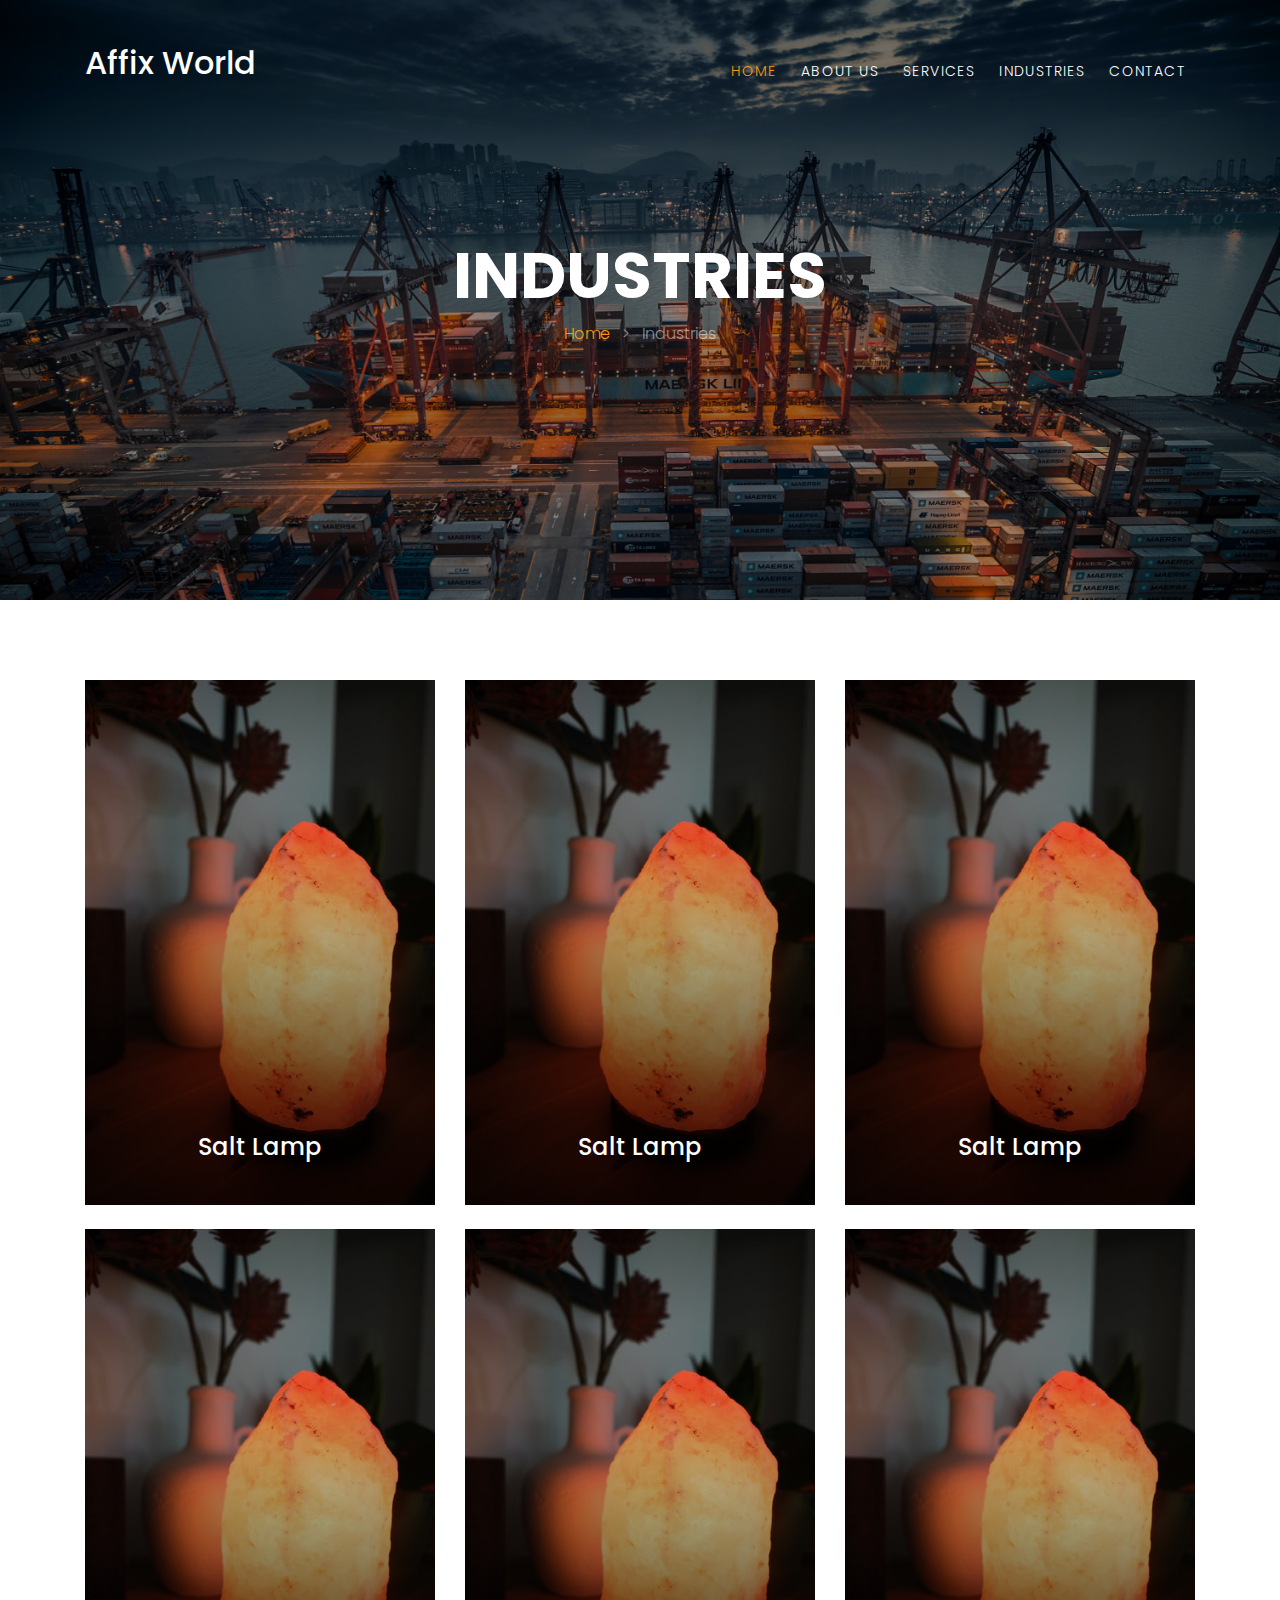
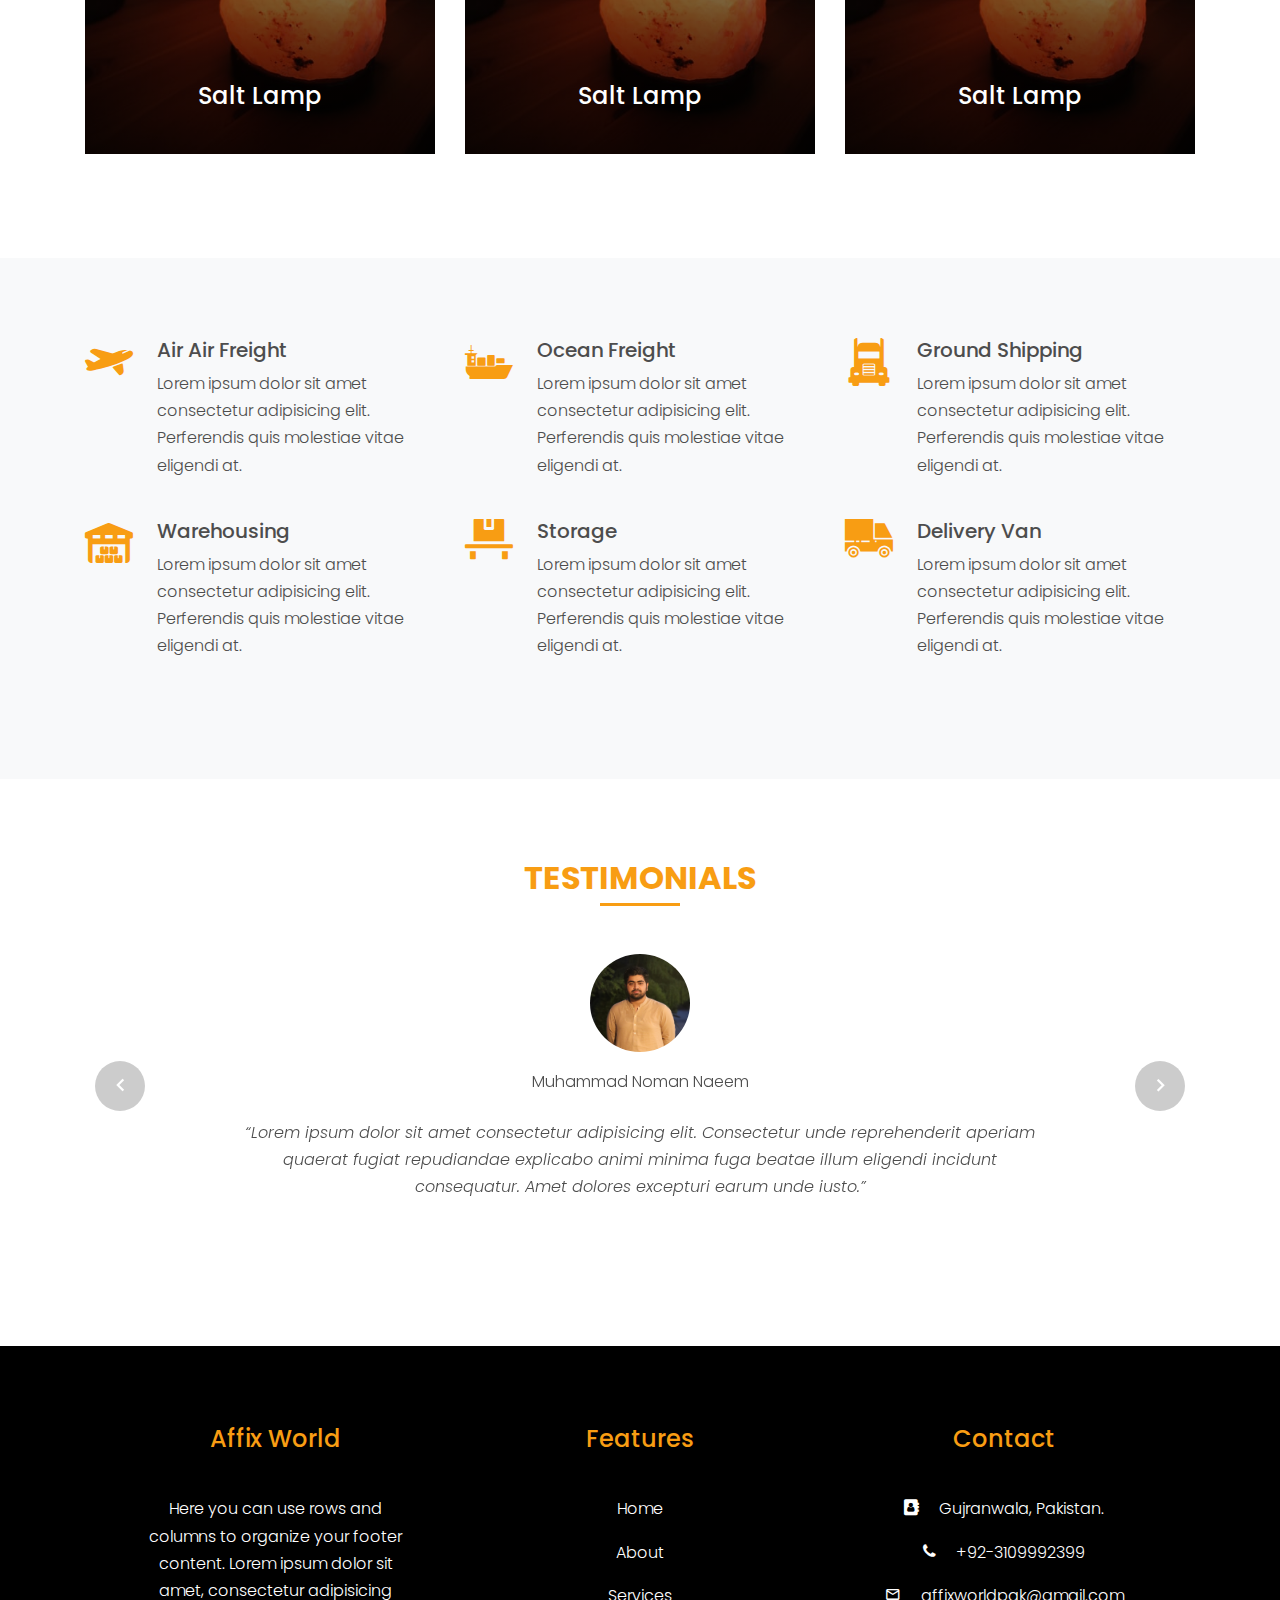
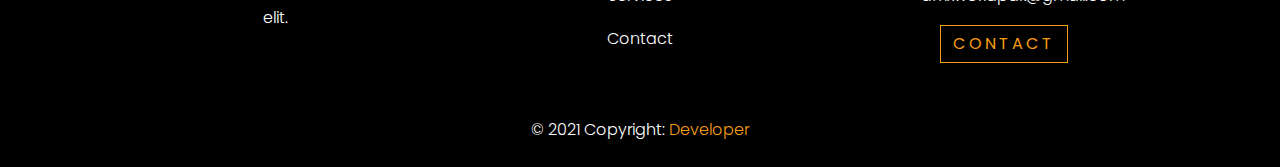
<file: industries.html>
<!DOCTYPE html>
<html lang="en">
  <head>
    <title>Affix World</title>
    <meta charset="utf-8">
    <meta name="viewport" content="width=device-width, initial-scale=1, shrink-to-fit=no">

    <link rel="stylesheet" href="https://fonts.googleapis.com/css?family=Poppins:200,300,400,700,900|Display+Playfair:200,300,400,700"> 
    <link rel="stylesheet" href="fonts/icomoon/style.css">

    <link rel="stylesheet" href="css/bootstrap.min.css">
    <link rel="stylesheet" href="css/magnific-popup.css">
    <link rel="stylesheet" href="css/jquery-ui.css">
    <link rel="stylesheet" href="css/owl.carousel.min.css">
    <link rel="stylesheet" href="css/owl.theme.default.min.css">

    <link rel="stylesheet" href="css/bootstrap-datepicker.css">

    <link rel="stylesheet" href="fonts/flaticon/font/flaticon.css">



    <link rel="stylesheet" href="css/aos.css">

    <link rel="stylesheet" href="css/style.css">
    
  </head>
  <body>
  
  <div class="site-wrap">

    <div class="site-mobile-menu">
      <div class="site-mobile-menu-header">
        <div class="site-mobile-menu-close mt-3">
          <span class="icon-close2 js-menu-toggle"></span>
        </div>
      </div>
      <div class="site-mobile-menu-body"></div>
    </div>


    <header class="site-navbar py-3" role="banner">

      <div class="container">
        <div class="row align-items-center">
          
          <div class="col-11 col-xl-3">
            <h1 class="mb-0"><a href="index.html" class="text-white h2 mb-0">Affix World</a></h1>
          </div>
          <div class="col-8 col-md-10 col-xl-9 d-none d-xl-block mt-4">
            <nav class="site-navigation position-relative text-right" role="navigation">

              <ul class="site-menu js-clone-nav mx-auto d-none d-lg-block">
                <li class="active"><a href="index.html">Home</a></li>
                <li><a href="about.html">About Us</a></li>
                <li><a href="Services.html">Services</a></li>
                <li><a href="industries.html">Industries</a></li>
                <li><a href="contact.html">Contact</a></li>
              </ul>
            </nav>
          </div>


          <div class="d-inline-block d-xl-none ml-md-0 mr-auto py-3" style="position: relative; top: 3px;"><a href="#" class="site-menu-toggle js-menu-toggle text-white"><span class="icon-menu h3"></span></a></div>

          </div>

        </div>
      </div>
      
    </header> 

  

    <div class="site-blocks-cover inner-page-cover overlay" style="background-image: url(images/hero_bg_1.jpg);" data-aos="fade" data-stellar-background-ratio="0.5">
      <div class="container">
        <div class="row align-items-center justify-content-center text-center">

          <div class="col-md-8" data-aos="fade-up" data-aos-delay="400">
            <h1 class="text-white font-weight-light text-uppercase font-weight-bold">Industries</h1>
            <p class="breadcrumb-custom"><a href="index.html">Home</a> <span class="mx-2">&gt;</span> <span>Industries</span></p>
          </div>
        </div>
      </div>
    </div>  

    
  
    <div class="site-section">
      <div class="container">
        <div class="row">
          <div class="col-md-6 col-lg-4 mb-4">
            <a href="#" class="unit-1 text-center">
              <img src="images/img_2.jpg" alt="Image" class="img-fluid">
              <div class="unit-1-text">
                <h3 class="unit-1-heading">Salt Lamp</h3>
                <p class="px-5">Lorem ipsum dolor sit amet consectetur adipisicing elit. Eos tempore ullam minus voluptate libero.</p>
              </div>
            </a>
          </div>

          <div class="col-md-6 col-lg-4 mb-4">
            <a href="#" class="unit-1 text-center">
              <img src="images/img_2.jpg" alt="Image" class="img-fluid">
              <div class="unit-1-text">
                <h3 class="unit-1-heading">Salt Lamp</h3>
                <p class="px-5">Lorem ipsum dolor sit amet consectetur adipisicing elit. Eos tempore ullam minus voluptate libero.</p>
              </div>
            </a>
          </div>

          <div class="col-md-6 col-lg-4 mb-4">
            <a href="#" class="unit-1 text-center">
              <img src="images/img_2.jpg" alt="Image" class="img-fluid">
              <div class="unit-1-text">
                <h3 class="unit-1-heading">Salt Lamp</h3>
                <p class="px-5">Lorem ipsum dolor sit amet consectetur adipisicing elit. Eos tempore ullam minus voluptate libero.</p>
              </div>
            </a>
          </div>

          <div class="col-md-6 col-lg-4 mb-4">
            <a href="#" class="unit-1 text-center">
              <img src="images/img_2.jpg" alt="Image" class="img-fluid">
              <div class="unit-1-text">
                <h3 class="unit-1-heading">Salt Lamp</h3>
                <p class="px-5">Lorem ipsum dolor sit amet consectetur adipisicing elit. Eos tempore ullam minus voluptate libero.</p>
              </div>
            </a>
          </div>

          <div class="col-md-6 col-lg-4 mb-4">
            <a href="#" class="unit-1 text-center">
              <img src="images/img_2.jpg" alt="Image" class="img-fluid">
              <div class="unit-1-text">
                <h3 class="unit-1-heading">Salt Lamp</h3>
                <p class="px-5">Lorem ipsum dolor sit amet consectetur adipisicing elit. Eos tempore ullam minus voluptate libero.</p>
              </div>
            </a>
          </div>

          <div class="col-md-6 col-lg-4 mb-4">
            <a href="#" class="unit-1 text-center">
              <img src="images/img_2.jpg" alt="Image" class="img-fluid">
              <div class="unit-1-text">
                <h3 class="unit-1-heading">Salt Lamp</h3>
                <p class="px-5">Lorem ipsum dolor sit amet consectetur adipisicing elit. Eos tempore ullam minus voluptate libero.</p>
              </div>
            </a>
          </div>
          
        </div>
      </div>
    </div>
    <div class="site-section bg-light">
      <div class="container">
        <div class="row align-items-stretch">
          <div class="col-md-6 col-lg-4 mb-4 mb-lg-4">
            <div class="unit-4 d-flex">
              <div class="unit-4-icon mr-4"><span class="text-primary flaticon-travel"></span></div>
              <div>
                <h3>Air Air Freight</h3>
                <p>Lorem ipsum dolor sit amet consectetur adipisicing elit. Perferendis quis molestiae vitae eligendi at.</p>
              
              </div>
            </div>
          </div>
          <div class="col-md-6 col-lg-4 mb-4 mb-lg-4">
            <div class="unit-4 d-flex">
              <div class="unit-4-icon mr-4"><span class="text-primary flaticon-sea-ship-with-containers"></span></div>
              <div>
                <h3>Ocean Freight</h3>
                <p>Lorem ipsum dolor sit amet consectetur adipisicing elit. Perferendis quis molestiae vitae eligendi at.</p>
              
              </div>
            </div>
          </div>
          <div class="col-md-6 col-lg-4 mb-4 mb-lg-4">
            <div class="unit-4 d-flex">
              <div class="unit-4-icon mr-4"><span class="text-primary flaticon-frontal-truck"></span></div>
              <div>
                <h3>Ground Shipping</h3>
                <p>Lorem ipsum dolor sit amet consectetur adipisicing elit. Perferendis quis molestiae vitae eligendi at.</p>
              
              </div>
            </div>
          </div>


          <div class="col-md-6 col-lg-4 mb-4 mb-lg-4">
            <div class="unit-4 d-flex">
              <div class="unit-4-icon mr-4"><span class="text-primary flaticon-barn"></span></div>
              <div>
                <h3>Warehousing</h3>
                <p>Lorem ipsum dolor sit amet consectetur adipisicing elit. Perferendis quis molestiae vitae eligendi at.</p>
              
              </div>
            </div>
          </div>
          <div class="col-md-6 col-lg-4 mb-4 mb-lg-4">
            <div class="unit-4 d-flex">
              <div class="unit-4-icon mr-4"><span class="text-primary flaticon-platform"></span></div>
              <div>
                <h3>Storage</h3>
                <p>Lorem ipsum dolor sit amet consectetur adipisicing elit. Perferendis quis molestiae vitae eligendi at.</p>
              
              </div>
            </div>
          </div>
          <div class="col-md-6 col-lg-4 mb-4 mb-lg-4">
            <div class="unit-4 d-flex">
              <div class="unit-4-icon mr-4"><span class="text-primary flaticon-car"></span></div>
              <div>
                <h3>Delivery Van</h3>
                <p>Lorem ipsum dolor sit amet consectetur adipisicing elit. Perferendis quis molestiae vitae eligendi at.</p>
              
              </div>
            </div>
          </div>

        </div>
      </div>
    </div>
    
    <div class="site-section ">
      <div class="container">

        <div class="row justify-content-center mb-5">
          <div class="col-md-7 text-center border-primary">
            <h2 class="font-weight-light text-primary">Testimonials</h2>
          </div>
        </div>

        <div class="slide-one-item home-slider owl-carousel">
          <div>
            <div class="testimonial">
              <figure class="mb-4">
                <img src="images/person_3.jpg" alt="Image" class="img-fluid mb-3">
                <p>Muhammad Noman Naeem</p>
              </figure>
              <blockquote>
                <p>&ldquo;Lorem ipsum dolor sit amet consectetur adipisicing elit. Consectetur unde reprehenderit aperiam quaerat fugiat repudiandae explicabo animi minima fuga beatae illum eligendi incidunt consequatur. Amet dolores excepturi earum unde iusto.&rdquo;</p>
              </blockquote>
            </div>
          </div>
          <div>
            <div class="testimonial">
              <figure class="mb-4">
                <img src="images/person_2.jpg" alt="Image" class="img-fluid mb-3">
                <p>Muhammad Junaid Khan</p>
              </figure>
              <blockquote>
                <p>&ldquo;Lorem ipsum dolor sit amet consectetur adipisicing elit. Consectetur unde reprehenderit aperiam quaerat fugiat repudiandae explicabo animi minima fuga beatae illum eligendi incidunt consequatur. Amet dolores excepturi earum unde iusto.&rdquo;</p>
              </blockquote>
            </div>
          </div>

          <div>
            <div class="testimonial">
              <figure class="mb-4">
                <img src="images/person_4.jpg" alt="Image" class="img-fluid mb-3">
                <p>Shehzad Shakir</p>
              </figure>
              <blockquote>
                <p>&ldquo;Lorem ipsum dolor sit amet consectetur adipisicing elit. Consectetur unde reprehenderit aperiam quaerat fugiat repudiandae explicabo animi minima fuga beatae illum eligendi incidunt consequatur. Amet dolores excepturi earum unde iusto.&rdquo;</p>
              </blockquote>
            </div>
          </div>

          <div>
            <div class="testimonial">
              <figure class="mb-4">
                <img src="images/person_5.jpg" alt="Image" class="img-fluid mb-3">
                <p>Shahzaib Rind</p>
              </figure>
              <blockquote>
                <p>&ldquo;Lorem ipsum dolor sit amet consectetur adipisicing elit. Consectetur unde reprehenderit aperiam quaerat fugiat repudiandae explicabo animi minima fuga beatae illum eligendi incidunt consequatur. Amet dolores excepturi earum unde iusto.&rdquo;</p>
              </blockquote>
            </div>
          </div>

        </div>
      </div>
    </div>
    
        <!-- Footer -->
<footer class="page-footer font-small unique-color-dark bg-black" >


  <!-- Footer Links -->
  <div class="container text-center text-md-left" >

    <!-- Grid row -->
    <div class="row mt-5">

      <!-- Grid column -->
      <div class="col-md-3 col-lg-4 col-xl-3 mx-auto mb-4" style="margin-top: 7%;">


        <!-- Content -->
        <h6 class="h4  text-center" style="color: #f89d13;">Affix World</h6>
        <hr class="deep-purple accent-2 mb-4 mt-0 d-inline-block mx-auto" style="width: 60px;">
        <p class="text-white text-center">Here you can use rows and columns to organize your footer content. Lorem ipsum dolor sit amet,
          consectetur
          adipisicing elit.</p>

      </div>
      <!-- Grid column -->

      <!-- Grid column -->
      <div class="col-md-3 col-lg-2 col-xl-2 mx-auto mb-4" style="margin-top: 7%;">

        <!-- Links -->
        <h6 class="h4  text-center" style="color: #f89d13;">Features</h6>
        <hr class="deep-purple accent-2 mb-4 mt-0 d-inline-block mx-auto" style="width: 60px;">
        <p class="text-center">
          <a href="index.html" class="text-white ">Home</a>
        </p>
        <p class="text-center ">
          <a href="about.html" class="text-white mt-n5">About</a>
        </p>
        <p class="text-center ">
          <a href="services.html" class="text-white">Services</a>
        </p>
        <p class="text-center ">
          <a href="contact.html" class="text-white">Contact</a>
        </p>

      </div>
      <!-- Grid column -->

      <!-- Grid column -->
      <div class="col-md-4 col-lg-3 col-xl-3 mx-auto mb-md-0 mb-4" style="margin-top: 7%;">
        <!-- Links -->
        <h6 class="h4 text-center" style="color: #f89d13;">Contact</h6>
        <hr class="deep-purple accent-2 mb-4 mt-0 d-inline-block mx-auto" style="width: 60px;">
        <p class="text-center text-white">
          <i class="icon-address-book mr-3  "></i> Gujranwala, Pakistan.</p>
        <p class="text-center text-white">
          <i class="icon-phone mr-3  "></i> +92-3109992399</p>
        <p class="text-center text-white">
          <i class="icon-mail_outline mr-3  "></i> affixworldpak@gmail.com</p>
        <p class="text-center text-white">
          <p class="mb-0 text-center"><a href="contact.html" class="btn btn-outline-warning">Contact</a></p>
          </p>

      </div>
      <!-- Grid column -->

    </div>
    <!-- Grid row -->

  </div>
  <!-- Footer Links -->

  <!-- Copyright -->
  <div class="footer-copyright text-center py-4 text-white">© 2021 Copyright:
    <a href="https://noman-8560.github.io/CV.github.io/cv.html"> Developer</a>
  </div>
  <!-- Copyright -->

</footer>


  </div>

  <script src="js/jquery-3.3.1.min.js"></script>
  <script src="js/jquery-migrate-3.0.1.min.js"></script>
  <script src="js/jquery-ui.js"></script>
  <script src="js/popper.min.js"></script>
  <script src="js/bootstrap.min.js"></script>
  <script src="js/owl.carousel.min.js"></script>
  <script src="js/jquery.stellar.min.js"></script>
  <script src="js/jquery.countdown.min.js"></script>
  <script src="js/jquery.magnific-popup.min.js"></script>
  <script src="js/bootstrap-datepicker.min.js"></script>
  <script src="js/aos.js"></script>

  <script src="js/main.js"></script>
    
  </body>
</html>
</file>
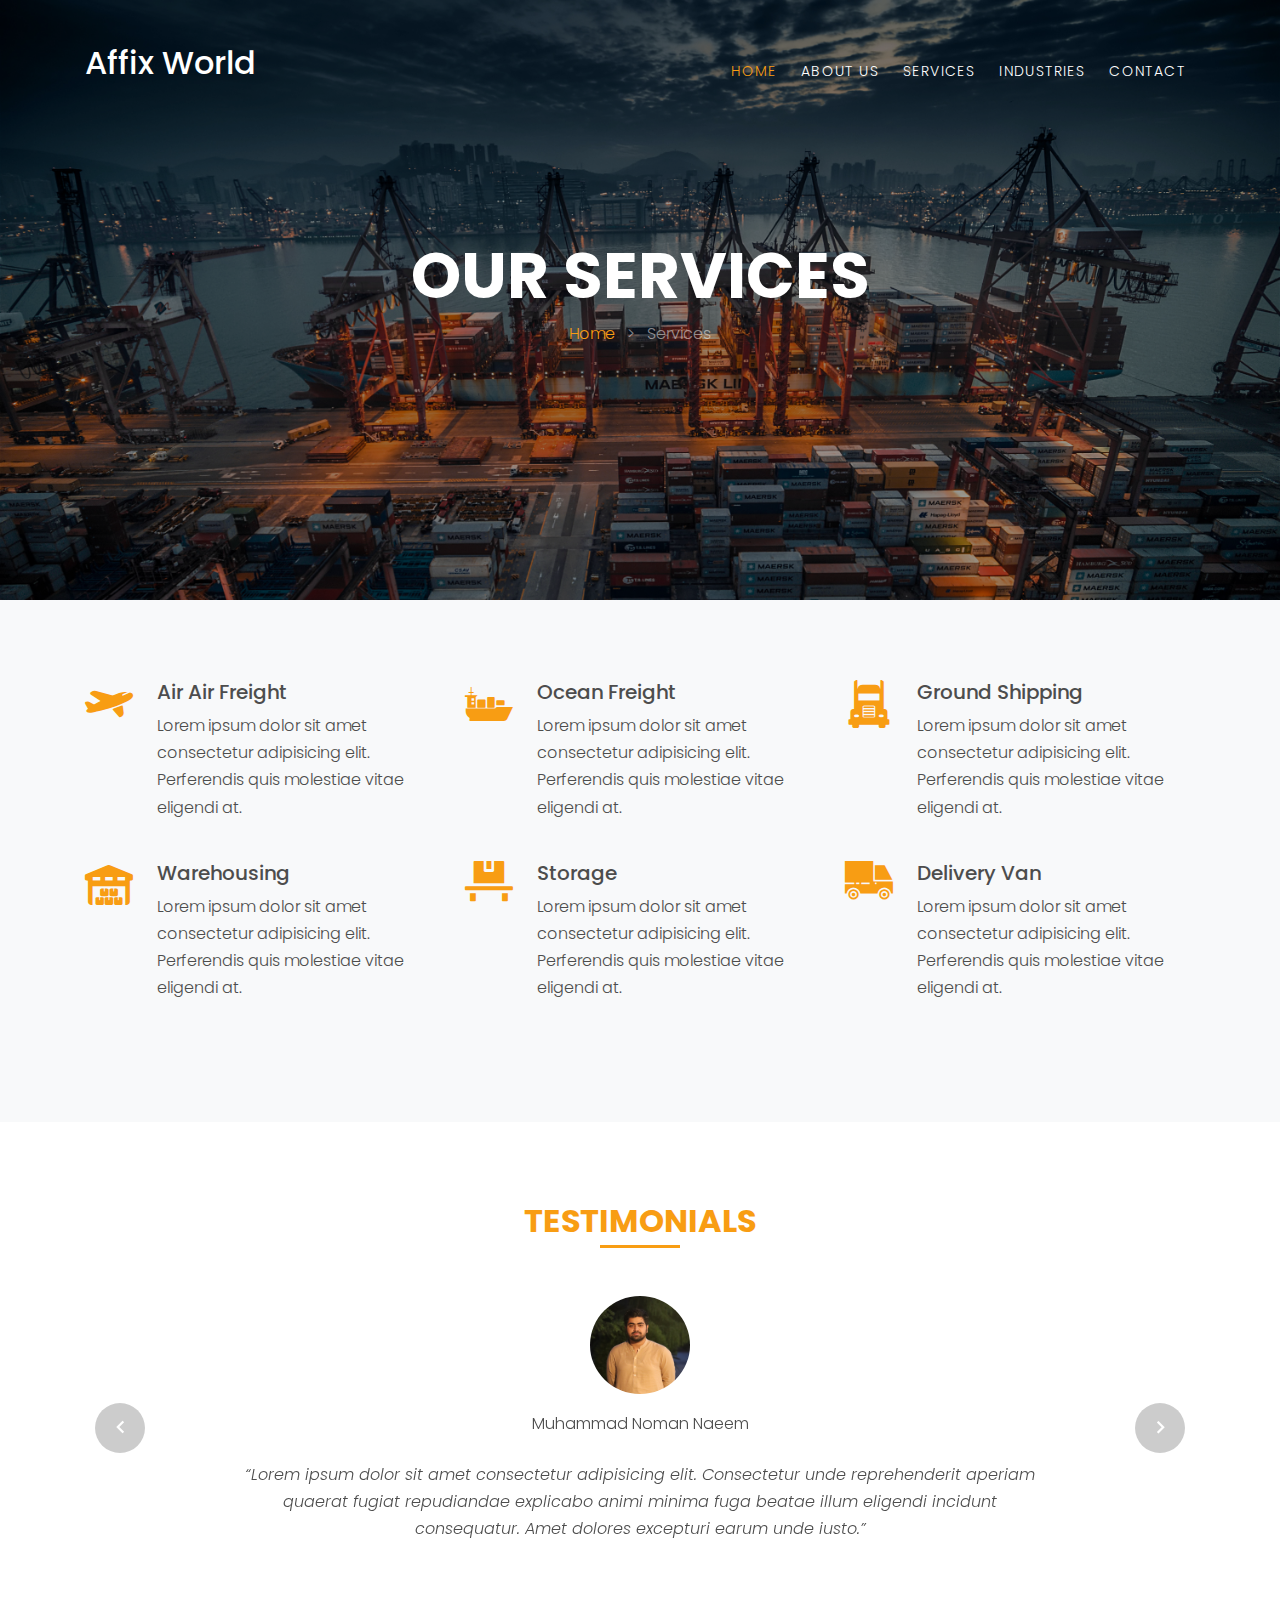
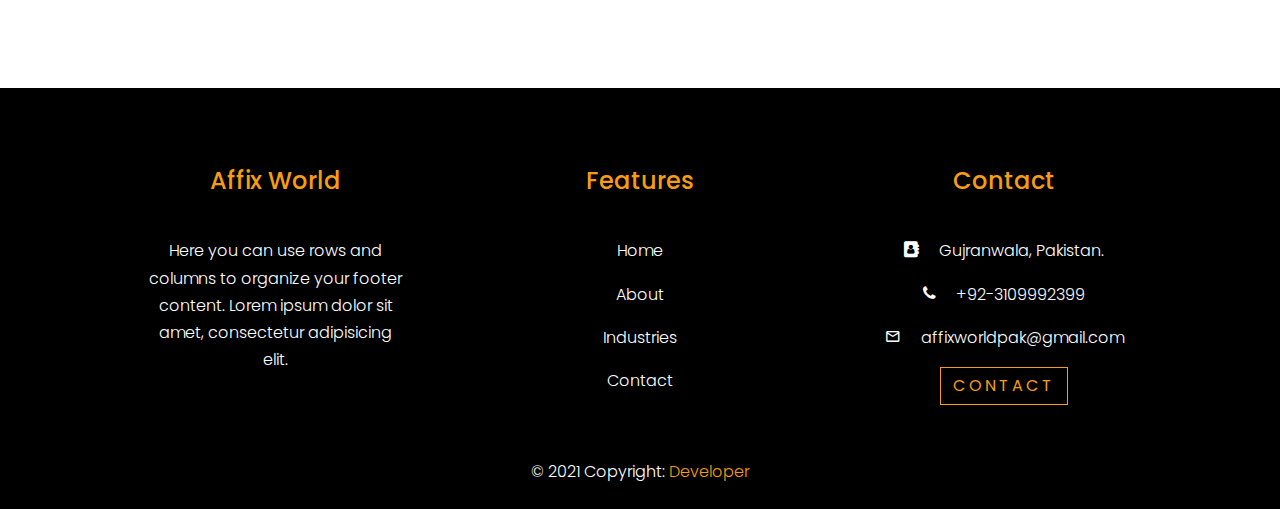
<file: services.html>
<!DOCTYPE html>
<html lang="en">
  <head>
    <title>Affix World</title>
    <meta charset="utf-8">
    <meta name="viewport" content="width=device-width, initial-scale=1, shrink-to-fit=no">

    <link rel="stylesheet" href="https://fonts.googleapis.com/css?family=Poppins:200,300,400,700,900|Display+Playfair:200,300,400,700"> 
    <link rel="stylesheet" href="fonts/icomoon/style.css">

    <link rel="stylesheet" href="css/bootstrap.min.css">
    <link rel="stylesheet" href="css/magnific-popup.css">
    <link rel="stylesheet" href="css/jquery-ui.css">
    <link rel="stylesheet" href="css/owl.carousel.min.css">
    <link rel="stylesheet" href="css/owl.theme.default.min.css">

    <link rel="stylesheet" href="css/bootstrap-datepicker.css">

    <link rel="stylesheet" href="fonts/flaticon/font/flaticon.css">



    <link rel="stylesheet" href="css/aos.css">

    <link rel="stylesheet" href="css/style.css">
    
  </head>
  <body>

  
  <div class="site-wrap">

    <div class="site-mobile-menu">
      <div class="site-mobile-menu-header">
        <div class="site-mobile-menu-close mt-3">
          <span class="icon-close2 js-menu-toggle"></span>
        </div>
      </div>
      <div class="site-mobile-menu-body"></div>
    </div>
    
   
    <header class="site-navbar py-3" role="banner">

      <div class="container">
        <div class="row align-items-center">
          
          <div class="col-11 col-xl-3">
            <h1 class="mb-0"><a href="index.html" class="text-white h2 mb-0">Affix World</a></h1>
          </div>
          <div class="col-8 col-md-10 col-xl-9 d-none d-xl-block mt-4">
            <nav class="site-navigation position-relative text-right" role="navigation">

              <ul class="site-menu js-clone-nav mx-auto d-none d-lg-block">
                <li class="active"><a href="index.html">Home</a></li>
                <li><a href="about.html">About Us</a></li>
                <li><a href="Services.html">Services</a></li>
                <li><a href="industries.html">Industries</a></li>
                <li><a href="contact.html">Contact</a></li>
              </ul>
            </nav>
          </div>


          <div class="d-inline-block d-xl-none ml-md-0 mr-auto py-3" style="position: relative; top: 3px;"><a href="#" class="site-menu-toggle js-menu-toggle text-white"><span class="icon-menu h3"></span></a></div>

          </div>

        </div>
      </div>
      
    </header> 

  

    <div class="site-blocks-cover inner-page-cover overlay" style="background-image: url(images/hero_bg_1.jpg);" data-aos="fade" data-stellar-background-ratio="0.5">
      <div class="container">
        <div class="row align-items-center justify-content-center text-center">

          <div class="col-md-8" data-aos="fade-up" data-aos-delay="400">
            <h1 class="text-white font-weight-light text-uppercase font-weight-bold">Our Services</h1>
            <p class="breadcrumb-custom"><a href="index.html">Home</a> <span class="mx-2">&gt;</span> <span>Services</span></p>
          </div>
        </div>
      </div>
    </div>  

    

    <div class="site-section bg-light">
      <div class="container">
        <div class="row align-items-stretch">
          <div class="col-md-6 col-lg-4 mb-4 mb-lg-4">
            <div class="unit-4 d-flex">
              <div class="unit-4-icon mr-4"><span class="text-primary flaticon-travel"></span></div>
              <div>
                <h3>Air Air Freight</h3>
                <p>Lorem ipsum dolor sit amet consectetur adipisicing elit. Perferendis quis molestiae vitae eligendi at.</p>
                
              </div>
            </div>
          </div>
          <div class="col-md-6 col-lg-4 mb-4 mb-lg-4">
            <div class="unit-4 d-flex">
              <div class="unit-4-icon mr-4"><span class="text-primary flaticon-sea-ship-with-containers"></span></div>
              <div>
                <h3>Ocean Freight</h3>
                <p>Lorem ipsum dolor sit amet consectetur adipisicing elit. Perferendis quis molestiae vitae eligendi at.</p>
                
              </div>
            </div>
          </div>
          <div class="col-md-6 col-lg-4 mb-4 mb-lg-4">
            <div class="unit-4 d-flex">
              <div class="unit-4-icon mr-4"><span class="text-primary flaticon-frontal-truck"></span></div>
              <div>
                <h3>Ground Shipping</h3>
                <p>Lorem ipsum dolor sit amet consectetur adipisicing elit. Perferendis quis molestiae vitae eligendi at.</p>
                
              </div>
            </div>
          </div>


          <div class="col-md-6 col-lg-4 mb-4 mb-lg-4">
            <div class="unit-4 d-flex">
              <div class="unit-4-icon mr-4"><span class="text-primary flaticon-barn"></span></div>
              <div>
                <h3>Warehousing</h3>
                <p>Lorem ipsum dolor sit amet consectetur adipisicing elit. Perferendis quis molestiae vitae eligendi at.</p>
                
              </div>
            </div>
          </div>
          <div class="col-md-6 col-lg-4 mb-4 mb-lg-4">
            <div class="unit-4 d-flex">
              <div class="unit-4-icon mr-4"><span class="text-primary flaticon-platform"></span></div>
              <div>
                <h3>Storage</h3>
                <p>Lorem ipsum dolor sit amet consectetur adipisicing elit. Perferendis quis molestiae vitae eligendi at.</p>
                
              </div>
            </div>
          </div>
          <div class="col-md-6 col-lg-4 mb-4 mb-lg-4">
            <div class="unit-4 d-flex">
              <div class="unit-4-icon mr-4"><span class="text-primary flaticon-car"></span></div>
              <div>
                <h3>Delivery Van</h3>
                <p>Lorem ipsum dolor sit amet consectetur adipisicing elit. Perferendis quis molestiae vitae eligendi at.</p>
                
              </div>
            </div>
          </div>

        </div>
      </div>
    </div>
    
    <div class="site-section ">
      <div class="container">

        <div class="row justify-content-center mb-5">
          <div class="col-md-7 text-center border-primary">
            <h2 class="font-weight-light text-primary">Testimonials</h2>
          </div>
        </div>

        <div class="slide-one-item home-slider owl-carousel">
          <div>
            <div class="testimonial">
              <figure class="mb-4">
                <img src="images/person_3.jpg" alt="Image" class="img-fluid mb-3">
                <p>Muhammad Noman Naeem</p>
              </figure>
              <blockquote>
                <p>&ldquo;Lorem ipsum dolor sit amet consectetur adipisicing elit. Consectetur unde reprehenderit aperiam quaerat fugiat repudiandae explicabo animi minima fuga beatae illum eligendi incidunt consequatur. Amet dolores excepturi earum unde iusto.&rdquo;</p>
              </blockquote>
            </div>
          </div>
          <div>
            <div class="testimonial">
              <figure class="mb-4">
                <img src="images/person_2.jpg" alt="Image" class="img-fluid mb-3">
                <p>Muhammad Junaid Khan</p>
              </figure>
              <blockquote>
                <p>&ldquo;Lorem ipsum dolor sit amet consectetur adipisicing elit. Consectetur unde reprehenderit aperiam quaerat fugiat repudiandae explicabo animi minima fuga beatae illum eligendi incidunt consequatur. Amet dolores excepturi earum unde iusto.&rdquo;</p>
              </blockquote>
            </div>
          </div>

          <div>
            <div class="testimonial">
              <figure class="mb-4">
                <img src="images/person_4.jpg" alt="Image" class="img-fluid mb-3">
                <p>Shehzad Shakir</p>
              </figure>
              <blockquote>
                <p>&ldquo;Lorem ipsum dolor sit amet consectetur adipisicing elit. Consectetur unde reprehenderit aperiam quaerat fugiat repudiandae explicabo animi minima fuga beatae illum eligendi incidunt consequatur. Amet dolores excepturi earum unde iusto.&rdquo;</p>
              </blockquote>
            </div>
          </div>

          <div>
            <div class="testimonial">
              <figure class="mb-4">
                <img src="images/person_5.jpg" alt="Image" class="img-fluid mb-3">
                <p>Shahzaib Rind</p>
              </figure>
              <blockquote>
                <p>&ldquo;Lorem ipsum dolor sit amet consectetur adipisicing elit. Consectetur unde reprehenderit aperiam quaerat fugiat repudiandae explicabo animi minima fuga beatae illum eligendi incidunt consequatur. Amet dolores excepturi earum unde iusto.&rdquo;</p>
              </blockquote>
            </div>
          </div>

        </div>
      </div>
    </div>
    
      <!-- Footer -->
<footer class="page-footer font-small unique-color-dark bg-black" >


  <!-- Footer Links -->
  <div class="container text-center text-md-left" >

    <!-- Grid row -->
    <div class="row mt-5">

      <!-- Grid column -->
      <div class="col-md-3 col-lg-4 col-xl-3 mx-auto mb-4" style="margin-top: 7%;">


        <!-- Content -->
        <h6 class="h4  text-center" style="color: #f89d13;">Affix World</h6>
        <hr class="deep-purple accent-2 mb-4 mt-0 d-inline-block mx-auto" style="width: 60px;">
        <p class="text-white text-center">Here you can use rows and columns to organize your footer content. Lorem ipsum dolor sit amet,
          consectetur
          adipisicing elit.</p>

      </div>
      <!-- Grid column -->

      <!-- Grid column -->
      <div class="col-md-3 col-lg-2 col-xl-2 mx-auto mb-4" style="margin-top: 7%;">

        <!-- Links -->
        <h6 class="h4  text-center" style="color: #f89d13;">Features</h6>
        <hr class="deep-purple accent-2 mb-4 mt-0 d-inline-block mx-auto" style="width: 60px;">
        <p class="text-center">
          <a href="index.html" class="text-white ">Home</a>
        </p>
        <p class="text-center ">
          <a href="about.html" class="text-white mt-n5">About</a>
        </p>
        <p class="text-center ">
          <a href="industries.html" class="text-white">Industries</a>
        </p>
        <p class="text-center ">
          <a href="contact.html" class="text-white">Contact</a>
        </p>

      </div>
      <!-- Grid column -->

      <!-- Grid column -->
      <div class="col-md-4 col-lg-3 col-xl-3 mx-auto mb-md-0 mb-4" style="margin-top: 7%;">
        <!-- Links -->
        <h6 class="h4 text-center" style="color: #f89d13;">Contact</h6>
        <hr class="deep-purple accent-2 mb-4 mt-0 d-inline-block mx-auto" style="width: 60px;">
        <p class="text-center text-white">
          <i class="icon-address-book mr-3  "></i> Gujranwala, Pakistan.</p>
        <p class="text-center text-white">
          <i class="icon-phone mr-3  "></i> +92-3109992399</p>
        <p class="text-center text-white">
          <i class="icon-mail_outline mr-3  "></i> affixworldpak@gmail.com</p>
        <p class="text-center text-white">
          <p class="mb-0 text-center"><a href="contact.html" class="btn btn-outline-warning">Contact</a></p>
          </p>

      </div>
      <!-- Grid column -->

    </div>
    <!-- Grid row -->

  </div>
  <!-- Footer Links -->

  <!-- Copyright -->
  <div class="footer-copyright text-center py-4 text-white">© 2021 Copyright:
    <a href="https://noman-8560.github.io/CV.github.io/cv.html"> Developer</a>
  </div>
  <!-- Copyright -->

     </footer>


</div>

  <script src="js/jquery-3.3.1.min.js"></script>
  <script src="js/jquery-migrate-3.0.1.min.js"></script>
  <script src="js/jquery-ui.js"></script>
  <script src="js/popper.min.js"></script>
  <script src="js/bootstrap.min.js"></script>
  <script src="js/owl.carousel.min.js"></script>
  <script src="js/jquery.stellar.min.js"></script>
  <script src="js/jquery.countdown.min.js"></script>
  <script src="js/jquery.magnific-popup.min.js"></script>
  <script src="js/bootstrap-datepicker.min.js"></script>
  <script src="js/aos.js"></script>

  <script src="js/main.js"></script>
    
  </body>
</html>
</file>
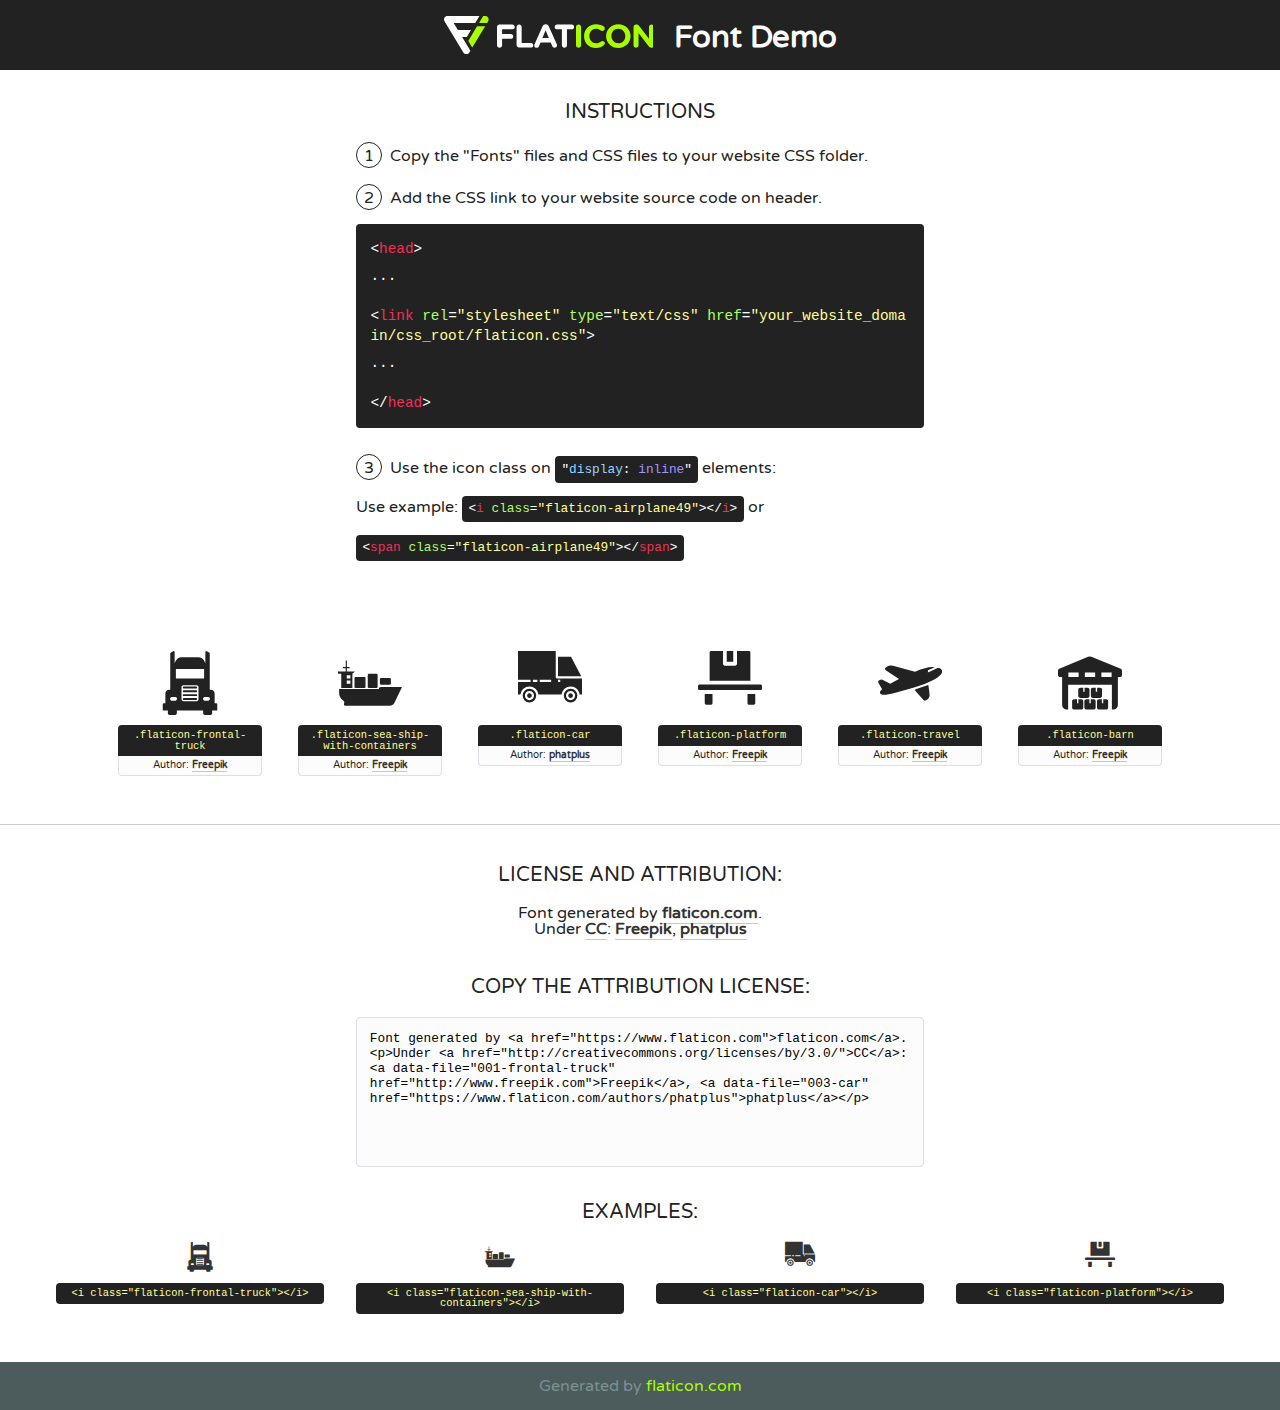
<file: fonts/flaticon/font/flaticon.html>
<!DOCTYPE html>
<!--
  Flaticon icon font: Flaticon
  Creation date: 24/01/2019 09:02
-->
<html>
<!DOCTYPE html>
<html>

<head>
    <title>Flaticon WebFont</title>
    <link href="http://fonts.googleapis.com/css?family=Varela+Round" rel="stylesheet" type="text/css" />
    <link rel="stylesheet" type="text/css" href="flaticon.css">
    <meta charset="UTF-8">
    <style>
    html, body, div, span, applet, object, iframe,
    h1, h2, h3, h4, h5, h6, p, blockquote, pre,
    a, abbr, acronym, address, big, cite, code,
    del, dfn, em, img, ins, kbd, q, s, samp,
    small, strike, strong, sub, sup, tt, var,
    b, u, i, center,
    dl, dt, dd, ol, ul, li,
    fieldset, form, label, legend,
    table, caption, tbody, tfoot, thead, tr, th, td,
    article, aside, canvas, details, embed, 
    figure, figcaption, footer, header, hgroup, 
    menu, nav, output, ruby, section, summary,
    time, mark, audio, video {
        margin: 0;
        padding: 0;
        border: 0;
        font-size: 100%;
        font: inherit;
        vertical-align: baseline;
    }
    /* HTML5 display-role reset for older browsers */
    article, aside, details, figcaption, figure, 
    footer, header, hgroup, menu, nav, section {
        display: block;
    }
    body {
        line-height: 1;
    }
    ol, ul {
        list-style: none;
    }
    blockquote, q {
        quotes: none;
    }
    blockquote:before, blockquote:after,
    q:before, q:after {
        content: '';
        content: none;
    }
    table {
        border-collapse: collapse;
        border-spacing: 0;
    }
    body {
        font-family: 'Varela Round', Helvetica, Arial, sans-serif;
        font-size: 16px;
        color: #222;
    }
    a {
        color: #333;
        border-bottom: 1px solid #a9fd00;
        font-weight: bold;
        text-decoration: none;
    }
    * {
        -moz-box-sizing: border-box;
        -webkit-box-sizing: border-box;
        box-sizing: border-box;
        margin: 0;
        padding: 0;
    }
    [class^="flaticon-"]:before, [class*=" flaticon-"]:before, [class^="flaticon-"]:after, [class*=" flaticon-"]:after {
        font-family: Flaticon;
        font-size: 30px;
        font-style: normal;
        margin-left: 20px;
        color: #333;
    }
    .wrapper {
        max-width: 600px;
        margin: auto;
        padding: 0 1em;
    }
    .title {
        font-size: 1.25em;
        text-align: center;
        margin-bottom: 1em;
        text-transform: uppercase;
    }
    header {
        text-align: center;
        background-color: #222;
        color: #fff;
        padding: 1em;
    }
    header .logo {
        width: 210px;
        height: 38px;
        display: inline-block;
        vertical-align: middle;
        margin-right: 1em;
        border: none;
    }
    header strong {
        font-size: 1.95em;
        font-weight: bold;
        vertical-align: middle;
        margin-top: 5px;
        display: inline-block;
    }
    .demo {
        margin: 2em auto;
        line-height: 1.25em;
    }
    .demo ul li {
        margin-bottom: 1em;
    }
    .demo ul li .num {
        color: #222;
        border-radius: 20px;
        display: inline-block;
        width: 26px;
        padding: 3px;
        height: 26px;
        text-align: center;
        margin-right: 0.5em;
        border: 1px solid #222;
    }
    .demo ul li code {
        background-color: #222;
        border-radius: 4px;
        padding: 0.25em 0.5em;
        display: inline-block;
        color: #fff;
        font-family: Consolas,Monaco,Lucida Console,Liberation Mono,DejaVu Sans Mono,Bitstream Vera Sans Mono,Courier New, monospace;
        font-weight: lighter;
        margin-top: 1em;
        font-size: 0.8em;
        word-break: break-all;
    }
    .demo ul li code.big {
        padding: 1em;
        font-size: 0.9em;
    }
    .demo ul li code .red {
        color: #EF3159;
    }
    .demo ul li code .green {
        color: #ACFF65;
    }
    .demo ul li code .yellow {
        color: #FFFF99;
    }
    .demo ul li code .blue {
        color: #99D3FF;
    }
    .demo ul li code .purple {
        color: #A295FF;
    }
    .demo ul li code .dots {
        margin-top: 0.5em;
        display: block;
    }
    #glyphs {
        border-bottom: 1px solid #ccc;
        padding: 2em 0;
        text-align: center;
    }
    .glyph {
        display: inline-block;
        width: 9em;
        margin: 1em;
        text-align: center;
        vertical-align: top;
        background: #FFF;
    }
    .glyph .glyph-icon {
        padding: 10px;
        display: block;
        font-family:"Flaticon";
        font-size: 64px;
        line-height: 1;
    }
    .glyph .glyph-icon:before {
        font-size: 64px;
        color: #222;
        margin-left: 0;
    }
    .class-name {
        font-size: 0.65em;
        background-color: #222;
        color: #fff;
        border-radius: 4px 4px 0 0;
        padding: 0.5em;
        color: #FFFF99;
        font-family: Consolas,Monaco,Lucida Console,Liberation Mono,DejaVu Sans Mono,Bitstream Vera Sans Mono,Courier New, monospace;
    }
    .author-name {
        font-size: 0.6em;
        background-color: #fcfcfd;
        border: 1px solid #DEDEE4;
        border-top: 0;
        border-radius: 0 0 4px 4px;
        padding: 0.5em;
    }
    .class-name:last-child {
        font-size: 10px;
        color:#888;
    }
    .class-name:last-child a {
        font-size: 10px;
        color:#555;
    }
    .class-name:last-child a:hover {
        color:#a9fd00;
    }
    .glyph > input {
        display: block;
        width: 100px;
        margin: 5px auto;
        text-align: center;
        font-size: 12px;
        cursor: text;
    }
    .glyph > input.icon-input {
        font-family:"Flaticon";
        font-size: 16px;
        margin-bottom: 10px;
    }
    .attribution .title {
        margin-top: 2em;
    }
    .attribution textarea {
        background-color: #fcfcfd;
        padding: 1em;
        border: none;
        box-shadow: none;
        border: 1px solid #DEDEE4;
        border-radius: 4px;
        resize: none;
        width: 100%;
        height: 150px;
        font-size: 0.8em;
        font-family: Consolas,Monaco,Lucida Console,Liberation Mono,DejaVu Sans Mono,Bitstream Vera Sans Mono,Courier New, monospace;
        -webkit-appearance: none;
    }
    .iconsuse {
        margin: 2em auto;
        text-align: center;
        max-width: 1200px;
    }
    .iconsuse:after {
        content: '';
        display: table;
        clear: both;
    }
    .iconsuse .image {
        float: left;
        width: 25%;
        padding: 0 1em;
    }
    .iconsuse .image p {
        margin-bottom: 1em;
    }
    .iconsuse .image span {
        display: block;
        font-size: 0.65em;
        background-color: #222;
        color: #fff;
        border-radius: 4px;
        padding: 0.5em;
        color: #FFFF99;
        margin-top: 1em;
        font-family: Consolas,Monaco,Lucida Console,Liberation Mono,DejaVu Sans Mono,Bitstream Vera Sans Mono,Courier New, monospace;
    }
    #footer {
        text-align: center;
        background-color: #4C5B5C;
        color: #7c9192;
        padding: 1em;
    }
    #footer a {
        border: none;
        color: #a9fd00;
        font-weight: normal;
    }
    @media (max-width: 960px) {
        .iconsuse .image {
            width: 50%;
        }
    }
    @media (max-width: 560px) {
        .iconsuse .image {
            width: 100%;
        }
    }
    </style>
</head>

<body class="characters-off">

    <header>
        <a href="https://www.flaticon.com" target="_blank" class="logo">
            <svg version="1.1" xmlns="http://www.w3.org/2000/svg" xmlns:xlink="http://www.w3.org/1999/xlink" xmlns:a="http://ns.adobe.com/AdobeSVGViewerExtensions/3.0/" viewBox="0 0 560.875 102.036" enable-background="new 0 0 560.875 102.036" xml:space="preserve">
                <defs>
                </defs>
                <g>
                    <g class="letters">
                        <path fill="#ffffff" d="M141.596,29.675c0-3.777,2.985-6.767,6.764-6.767h34.438c3.426,0,6.15,2.728,6.15,6.15
                        c0,3.43-2.724,6.149-6.15,6.149h-27.674v13.091h23.719c3.429,0,6.151,2.724,6.151,6.15c0,3.43-2.723,6.149-6.151,6.149h-23.719
                        v17.574c0,3.773-2.986,6.761-6.764,6.761c-3.779,0-6.764-2.989-6.764-6.761V29.675z"></path>
                        <path fill="#ffffff" d="M193.844,29.149c0-3.781,2.985-6.767,6.764-6.767c3.776,0,6.763,2.985,6.763,6.767v42.957h25.039
                        c3.426,0,6.149,2.726,6.149,6.153c0,3.425-2.723,6.15-6.149,6.15h-31.802c-3.779,0-6.764-2.986-6.764-6.768V29.149z"></path>
                        <path fill="#ffffff" d="M241.891,75.71l21.438-48.407c1.492-3.341,4.215-5.357,7.906-5.357h0.792
                        c3.686,0,6.323,2.017,7.815,5.357l21.439,48.407c0.436,0.967,0.701,1.845,0.701,2.723c0,3.602-2.809,6.501-6.414,6.501
                        c-3.161,0-5.269-1.845-6.499-4.655l-4.132-9.661h-27.059l-4.301,10.102c-1.144,2.631-3.426,4.214-6.237,4.214
                        c-3.517,0-6.24-2.81-6.24-6.325C241.1,77.64,241.451,76.677,241.891,75.71z M279.932,58.666l-8.521-20.297l-8.526,20.297H279.932
                        z"></path>
                        <path fill="#ffffff" d="M314.864,35.387H301.86c-3.429,0-6.239-2.813-6.239-6.238c0-3.429,2.811-6.24,6.239-6.24h39.533
                        c3.426,0,6.237,2.811,6.237,6.24c0,3.425-2.811,6.238-6.237,6.238h-13.001v42.785c0,3.773-2.99,6.761-6.764,6.761
                        c-3.779,0-6.764-2.989-6.764-6.761V35.387z"></path>
                        <path fill="#A9FD00" d="M352.615,29.149c0-3.781,2.985-6.767,6.767-6.767c3.774,0,6.761,2.985,6.761,6.767v49.024
                        c0,3.773-2.987,6.761-6.761,6.761c-3.781,0-6.767-2.989-6.767-6.761V29.149z"></path>
                        <path fill="#A9FD00" d="M374.132,53.836v-0.179c0-17.481,13.178-31.801,32.065-31.801c9.22,0,15.459,2.458,20.557,6.238
                        c1.402,1.054,2.637,2.985,2.637,5.357c0,3.692-2.985,6.59-6.681,6.59c-1.845,0-3.071-0.702-4.044-1.319
                        c-3.776-2.813-7.729-4.393-12.562-4.393c-10.364,0-17.831,8.611-17.831,19.154v0.173c0,10.542,7.291,19.329,17.831,19.329
                        c5.715,0,9.492-1.756,13.359-4.834c1.049-0.874,2.458-1.491,4.039-1.491c3.429,0,6.325,2.813,6.325,6.236
                        c0,2.106-1.056,3.78-2.282,4.834c-5.539,4.834-12.036,7.733-21.878,7.733C387.572,85.464,374.132,71.493,374.132,53.836z"></path>
                        <path fill="#A9FD00" d="M433.009,53.836v-0.179c0-17.481,13.79-31.801,32.766-31.801c18.981,0,32.592,14.143,32.592,31.628v0.173
                        c0,17.483-13.785,31.807-32.769,31.807C446.625,85.464,433.009,71.32,433.009,53.836z M484.224,53.836v-0.179
                        c0-10.539-7.725-19.326-18.626-19.326c-10.893,0-18.449,8.611-18.449,19.154v0.173c0,10.542,7.73,19.329,18.626,19.329
                        C476.676,72.986,484.224,64.378,484.224,53.836z"></path>
                        <path fill="#A9FD00" d="M506.233,29.321c0-3.774,2.99-6.763,6.767-6.763h1.401c3.252,0,5.183,1.583,7.029,3.953l26.093,34.265
                        V29.059c0-3.692,2.99-6.677,6.681-6.677c3.683,0,6.671,2.985,6.671,6.677v48.934c0,3.78-2.987,6.765-6.764,6.765h-0.436
                        c-3.257,0-5.188-1.581-7.034-3.953l-27.056-35.492v32.944c0,3.687-2.985,6.676-6.678,6.676c-3.683,0-6.673-2.989-6.673-6.676
                        V29.321z"></path>
                    </g>
                    <g class="insignia">
                        <path fill="#ffffff" d="M48.372,56.137h12.517l11.156-18.537H37.186L25.688,18.539h57.825L94.668,0H9.271
                        C5.925,0,2.842,1.801,1.198,4.716c-1.644,2.907-1.593,6.482,0.134,9.343l50.38,83.501c1.678,2.781,4.689,4.476,7.938,4.476
                        c3.246,0,6.257-1.695,7.935-4.476l2.898-4.804L48.372,56.137z"></path>
                        <g class="i">
                            <path fill="#A9FD00" d="M93.575,18.539h0.031v0.004l21.652,0.004l2.705-4.488c1.727-2.861,1.778-6.436,0.133-9.343
                            C116.454,1.801,113.371,0,110.026,0h-5.294L93.575,18.539z"></path>
                            <polygon fill="#A9FD00" points="88.291,27.356 64.725,66.486 75.519,84.404 109.942,27.356"></polygon>
                        </g>
                    </g>
                </g>
            </svg>
        </a>
        <strong>Font Demo</strong>
    </header>


    <section class="demo wrapper">

        <p class="title">Instructions</p>

        <ul>
            <li>
                <span class="num">1</span>Copy the "Fonts" files and CSS files to your website CSS folder.
            </li>
            <li>
                <span class="num">2</span>Add the CSS link to your website source code on header.
                <code class="big">
                    &lt;<span class="red">head</span>&gt;
                    <br/><span class="dots">...</span>
                    <br/>&lt;<span class="red">link</span> <span class="green">rel</span>=<span class="yellow">"stylesheet"</span> <span class="green">type</span>=<span class="yellow">"text/css"</span> <span class="green">href</span>=<span class="yellow">"your_website_domain/css_root/flaticon.css"</span>&gt;
                    <br/><span class="dots">...</span>
                    <br/>&lt;/<span class="red">head</span>&gt;
                </code>
            </li>

            <li>
                <p>
                    <span class="num">3</span>Use the icon class on <code>"<span class="blue">display</span>:<span class="purple"> inline</span>"</code> elements:
                    <br />
                    Use example: <code>&lt;<span class="red">i</span> <span class="green">class</span>=<span class="yellow">&quot;flaticon-airplane49&quot;</span>&gt;&lt;/<span class="red">i</span>&gt;</code> or <code>&lt;<span class="red">span</span> <span class="green">class</span>=<span class="yellow">&quot;flaticon-airplane49&quot;</span>&gt;&lt;/<span class="red">span</span>&gt;</code>
            </li>
        </ul>

    </section>




   <section id="glyphs">          
    
      
        <div class="glyph"><div class="glyph-icon flaticon-frontal-truck"></div>
            <div class="class-name">.flaticon-frontal-truck</div>
            <div class="author-name">Author: <a data-file="001-frontal-truck" href="http://www.freepik.com">Freepik</a> </div> 
        </div>        
        
        <div class="glyph"><div class="glyph-icon flaticon-sea-ship-with-containers"></div>
            <div class="class-name">.flaticon-sea-ship-with-containers</div>
            <div class="author-name">Author: <a data-file="002-sea-ship-with-containers" href="http://www.freepik.com">Freepik</a> </div> 
        </div>        
        
        <div class="glyph"><div class="glyph-icon flaticon-car"></div>
            <div class="class-name">.flaticon-car</div>
            <div class="author-name">Author: <a data-file="003-car" href="https://www.flaticon.com/authors/phatplus">phatplus</a> </div> 
        </div>        
        
        <div class="glyph"><div class="glyph-icon flaticon-platform"></div>
            <div class="class-name">.flaticon-platform</div>
            <div class="author-name">Author: <a data-file="004-platform" href="http://www.freepik.com">Freepik</a> </div> 
        </div>        
        
        <div class="glyph"><div class="glyph-icon flaticon-travel"></div>
            <div class="class-name">.flaticon-travel</div>
            <div class="author-name">Author: <a data-file="005-travel" href="http://www.freepik.com">Freepik</a> </div> 
        </div>        
        
        <div class="glyph"><div class="glyph-icon flaticon-barn"></div>
            <div class="class-name">.flaticon-barn</div>
            <div class="author-name">Author: <a data-file="006-barn" href="http://www.freepik.com">Freepik</a> </div> 
        </div>        
        

    </section>



    <section class="attribution wrapper"   style="text-align:center;">

      <div class="title">License and attribution:</div><div class="attrDiv">Font generated by <a href="https://www.flaticon.com">flaticon.com</a>. <div><p>Under <a href="http://creativecommons.org/licenses/by/3.0/">CC</a>: <a data-file="001-frontal-truck" href="http://www.freepik.com">Freepik</a>, <a data-file="003-car" href="https://www.flaticon.com/authors/phatplus">phatplus</a></p>  </div>
      </div>
      <div class="title">Copy the Attribution License:</div>

    <textarea onclick="this.focus();this.select();">Font generated by &lt;a href=&quot;https://www.flaticon.com&quot;&gt;flaticon.com&lt;/a&gt;. <p>Under <a href="http://creativecommons.org/licenses/by/3.0/">CC</a>: <a data-file="001-frontal-truck" href="http://www.freepik.com">Freepik</a>, <a data-file="003-car" href="https://www.flaticon.com/authors/phatplus">phatplus</a></p>  
     </textarea>

    </section>

    <section class="iconsuse">

          <div class="title">Examples:</div>            
             
            <div class="image">
                <p>
                    <i class="glyph-icon flaticon-frontal-truck"></i> 
                    <span>&lt;i class=&quot;flaticon-frontal-truck&quot;&gt;&lt;/i&gt;</span>
                </p>
            </div>
            
            <div class="image">
                <p>
                    <i class="glyph-icon flaticon-sea-ship-with-containers"></i> 
                    <span>&lt;i class=&quot;flaticon-sea-ship-with-containers&quot;&gt;&lt;/i&gt;</span>
                </p>
            </div>
            
            <div class="image">
                <p>
                    <i class="glyph-icon flaticon-car"></i> 
                    <span>&lt;i class=&quot;flaticon-car&quot;&gt;&lt;/i&gt;</span>
                </p>
            </div>
            
            <div class="image">
                <p>
                    <i class="glyph-icon flaticon-platform"></i> 
                    <span>&lt;i class=&quot;flaticon-platform&quot;&gt;&lt;/i&gt;</span>
                </p>
            </div>
                       
        </div>
                            
    </section>

<div id="footer">
    <div>Generated by <a href="https://www.flaticon.com">flaticon.com</a>
    </div>
</div>



</body>
</html>
</file>
<file: fonts/icomoon/style.css>
@font-face {
  font-family: 'icomoon';
  src:  url('fonts/icomoon.eot?10si43');
  src:  url('fonts/icomoon.eot?10si43#iefix') format('embedded-opentype'),
    url('fonts/icomoon.ttf?10si43') format('truetype'),
    url('fonts/icomoon.woff?10si43') format('woff'),
    url('fonts/icomoon.svg?10si43#icomoon') format('svg');
  font-weight: normal;
  font-style: normal;
}

[class^="icon-"], [class*=" icon-"] {
  /* use !important to prevent issues with browser extensions that change fonts */
  font-family: 'icomoon' !important;
  speak: none;
  font-style: normal;
  font-weight: normal;
  font-variant: normal;
  text-transform: none;
  line-height: 1;

  /* Better Font Rendering =========== */
  -webkit-font-smoothing: antialiased;
  -moz-osx-font-smoothing: grayscale;
}

.icon-asterisk:before {
  content: "\f069";
}
.icon-plus:before {
  content: "\f067";
}
.icon-question:before {
  content: "\f128";
}
.icon-minus:before {
  content: "\f068";
}
.icon-glass:before {
  content: "\f000";
}
.icon-music:before {
  content: "\f001";
}
.icon-search:before {
  content: "\f002";
}
.icon-envelope-o:before {
  content: "\f003";
}
.icon-heart:before {
  content: "\f004";
}
.icon-star:before {
  content: "\f005";
}
.icon-star-o:before {
  content: "\f006";
}
.icon-user:before {
  content: "\f007";
}
.icon-film:before {
  content: "\f008";
}
.icon-th-large:before {
  content: "\f009";
}
.icon-th:before {
  content: "\f00a";
}
.icon-th-list:before {
  content: "\f00b";
}
.icon-check:before {
  content: "\f00c";
}
.icon-close:before {
  content: "\f00d";
}
.icon-remove:before {
  content: "\f00d";
}
.icon-times:before {
  content: "\f00d";
}
.icon-search-plus:before {
  content: "\f00e";
}
.icon-search-minus:before {
  content: "\f010";
}
.icon-power-off:before {
  content: "\f011";
}
.icon-signal:before {
  content: "\f012";
}
.icon-cog:before {
  content: "\f013";
}
.icon-gear:before {
  content: "\f013";
}
.icon-trash-o:before {
  content: "\f014";
}
.icon-home:before {
  content: "\f015";
}
.icon-file-o:before {
  content: "\f016";
}
.icon-clock-o:before {
  content: "\f017";
}
.icon-road:before {
  content: "\f018";
}
.icon-download:before {
  content: "\f019";
}
.icon-arrow-circle-o-down:before {
  content: "\f01a";
}
.icon-arrow-circle-o-up:before {
  content: "\f01b";
}
.icon-inbox:before {
  content: "\f01c";
}
.icon-play-circle-o:before {
  content: "\f01d";
}
.icon-repeat:before {
  content: "\f01e";
}
.icon-rotate-right:before {
  content: "\f01e";
}
.icon-refresh:before {
  content: "\f021";
}
.icon-list-alt:before {
  content: "\f022";
}
.icon-lock:before {
  content: "\f023";
}
.icon-flag:before {
  content: "\f024";
}
.icon-headphones:before {
  content: "\f025";
}
.icon-volume-off:before {
  content: "\f026";
}
.icon-volume-down:before {
  content: "\f027";
}
.icon-volume-up:before {
  content: "\f028";
}
.icon-qrcode:before {
  content: "\f029";
}
.icon-barcode:before {
  content: "\f02a";
}
.icon-tag:before {
  content: "\f02b";
}
.icon-tags:before {
  content: "\f02c";
}
.icon-book:before {
  content: "\f02d";
}
.icon-bookmark:before {
  content: "\f02e";
}
.icon-print:before {
  content: "\f02f";
}
.icon-camera:before {
  content: "\f030";
}
.icon-font:before {
  content: "\f031";
}
.icon-bold:before {
  content: "\f032";
}
.icon-italic:before {
  content: "\f033";
}
.icon-text-height:before {
  content: "\f034";
}
.icon-text-width:before {
  content: "\f035";
}
.icon-align-left:before {
  content: "\f036";
}
.icon-align-center:before {
  content: "\f037";
}
.icon-align-right:before {
  content: "\f038";
}
.icon-align-justify:before {
  content: "\f039";
}
.icon-list:before {
  content: "\f03a";
}
.icon-dedent:before {
  content: "\f03b";
}
.icon-outdent:before {
  content: "\f03b";
}
.icon-indent:before {
  content: "\f03c";
}
.icon-video-camera:before {
  content: "\f03d";
}
.icon-image:before {
  content: "\f03e";
}
.icon-photo:before {
  content: "\f03e";
}
.icon-picture-o:before {
  content: "\f03e";
}
.icon-pencil:before {
  content: "\f040";
}
.icon-map-marker:before {
  content: "\f041";
}
.icon-adjust:before {
  content: "\f042";
}
.icon-tint:before {
  content: "\f043";
}
.icon-edit:before {
  content: "\f044";
}
.icon-pencil-square-o:before {
  content: "\f044";
}
.icon-share-square-o:before {
  content: "\f045";
}
.icon-check-square-o:before {
  content: "\f046";
}
.icon-arrows:before {
  content: "\f047";
}
.icon-step-backward:before {
  content: "\f048";
}
.icon-fast-backward:before {
  content: "\f049";
}
.icon-backward:before {
  content: "\f04a";
}
.icon-play:before {
  content: "\f04b";
}
.icon-pause:before {
  content: "\f04c";
}
.icon-stop:before {
  content: "\f04d";
}
.icon-forward:before {
  content: "\f04e";
}
.icon-fast-forward:before {
  content: "\f050";
}
.icon-step-forward:before {
  content: "\f051";
}
.icon-eject:before {
  content: "\f052";
}
.icon-chevron-left:before {
  content: "\f053";
}
.icon-chevron-right:before {
  content: "\f054";
}
.icon-plus-circle:before {
  content: "\f055";
}
.icon-minus-circle:before {
  content: "\f056";
}
.icon-times-circle:before {
  content: "\f057";
}
.icon-check-circle:before {
  content: "\f058";
}
.icon-question-circle:before {
  content: "\f059";
}
.icon-info-circle:before {
  content: "\f05a";
}
.icon-crosshairs:before {
  content: "\f05b";
}
.icon-times-circle-o:before {
  content: "\f05c";
}
.icon-check-circle-o:before {
  content: "\f05d";
}
.icon-ban:before {
  content: "\f05e";
}
.icon-arrow-left:before {
  content: "\f060";
}
.icon-arrow-right:before {
  content: "\f061";
}
.icon-arrow-up:before {
  content: "\f062";
}
.icon-arrow-down:before {
  content: "\f063";
}
.icon-mail-forward:before {
  content: "\f064";
}
.icon-share:before {
  content: "\f064";
}
.icon-expand:before {
  content: "\f065";
}
.icon-compress:before {
  content: "\f066";
}
.icon-exclamation-circle:before {
  content: "\f06a";
}
.icon-gift:before {
  content: "\f06b";
}
.icon-leaf:before {
  content: "\f06c";
}
.icon-fire:before {
  content: "\f06d";
}
.icon-eye:before {
  content: "\f06e";
}
.icon-eye-slash:before {
  content: "\f070";
}
.icon-exclamation-triangle:before {
  content: "\f071";
}
.icon-warning:before {
  content: "\f071";
}
.icon-plane:before {
  content: "\f072";
}
.icon-calendar:before {
  content: "\f073";
}
.icon-random:before {
  content: "\f074";
}
.icon-comment:before {
  content: "\f075";
}
.icon-magnet:before {
  content: "\f076";
}
.icon-chevron-up:before {
  content: "\f077";
}
.icon-chevron-down:before {
  content: "\f078";
}
.icon-retweet:before {
  content: "\f079";
}
.icon-shopping-cart:before {
  content: "\f07a";
}
.icon-folder:before {
  content: "\f07b";
}
.icon-folder-open:before {
  content: "\f07c";
}
.icon-arrows-v:before {
  content: "\f07d";
}
.icon-arrows-h:before {
  content: "\f07e";
}
.icon-bar-chart:before {
  content: "\f080";
}
.icon-bar-chart-o:before {
  content: "\f080";
}
.icon-twitter-square:before {
  content: "\f081";
}
.icon-facebook-square:before {
  content: "\f082";
}
.icon-camera-retro:before {
  content: "\f083";
}
.icon-key:before {
  content: "\f084";
}
.icon-cogs:before {
  content: "\f085";
}
.icon-gears:before {
  content: "\f085";
}
.icon-comments:before {
  content: "\f086";
}
.icon-thumbs-o-up:before {
  content: "\f087";
}
.icon-thumbs-o-down:before {
  content: "\f088";
}
.icon-star-half:before {
  content: "\f089";
}
.icon-heart-o:before {
  content: "\f08a";
}
.icon-sign-out:before {
  content: "\f08b";
}
.icon-linkedin-square:before {
  content: "\f08c";
}
.icon-thumb-tack:before {
  content: "\f08d";
}
.icon-external-link:before {
  content: "\f08e";
}
.icon-sign-in:before {
  content: "\f090";
}
.icon-trophy:before {
  content: "\f091";
}
.icon-github-square:before {
  content: "\f092";
}
.icon-upload:before {
  content: "\f093";
}
.icon-lemon-o:before {
  content: "\f094";
}
.icon-phone:before {
  content: "\f095";
}
.icon-square-o:before {
  content: "\f096";
}
.icon-bookmark-o:before {
  content: "\f097";
}
.icon-phone-square:before {
  content: "\f098";
}
.icon-twitter:before {
  content: "\f099";
}
.icon-facebook:before {
  content: "\f09a";
}
.icon-facebook-f:before {
  content: "\f09a";
}
.icon-github:before {
  content: "\f09b";
}
.icon-unlock:before {
  content: "\f09c";
}
.icon-credit-card:before {
  content: "\f09d";
}
.icon-feed:before {
  content: "\f09e";
}
.icon-rss:before {
  content: "\f09e";
}
.icon-hdd-o:before {
  content: "\f0a0";
}
.icon-bullhorn:before {
  content: "\f0a1";
}
.icon-bell-o:before {
  content: "\f0a2";
}
.icon-certificate:before {
  content: "\f0a3";
}
.icon-hand-o-right:before {
  content: "\f0a4";
}
.icon-hand-o-left:before {
  content: "\f0a5";
}
.icon-hand-o-up:before {
  content: "\f0a6";
}
.icon-hand-o-down:before {
  content: "\f0a7";
}
.icon-arrow-circle-left:before {
  content: "\f0a8";
}
.icon-arrow-circle-right:before {
  content: "\f0a9";
}
.icon-arrow-circle-up:before {
  content: "\f0aa";
}
.icon-arrow-circle-down:before {
  content: "\f0ab";
}
.icon-globe:before {
  content: "\f0ac";
}
.icon-wrench:before {
  content: "\f0ad";
}
.icon-tasks:before {
  content: "\f0ae";
}
.icon-filter:before {
  content: "\f0b0";
}
.icon-briefcase:before {
  content: "\f0b1";
}
.icon-arrows-alt:before {
  content: "\f0b2";
}
.icon-group:before {
  content: "\f0c0";
}
.icon-users:before {
  content: "\f0c0";
}
.icon-chain:before {
  content: "\f0c1";
}
.icon-link:before {
  content: "\f0c1";
}
.icon-cloud:before {
  content: "\f0c2";
}
.icon-flask:before {
  content: "\f0c3";
}
.icon-cut:before {
  content: "\f0c4";
}
.icon-scissors:before {
  content: "\f0c4";
}
.icon-copy:before {
  content: "\f0c5";
}
.icon-files-o:before {
  content: "\f0c5";
}
.icon-paperclip:before {
  content: "\f0c6";
}
.icon-floppy-o:before {
  content: "\f0c7";
}
.icon-save:before {
  content: "\f0c7";
}
.icon-square:before {
  content: "\f0c8";
}
.icon-bars:before {
  content: "\f0c9";
}
.icon-navicon:before {
  content: "\f0c9";
}
.icon-reorder:before {
  content: "\f0c9";
}
.icon-list-ul:before {
  content: "\f0ca";
}
.icon-list-ol:before {
  content: "\f0cb";
}
.icon-strikethrough:before {
  content: "\f0cc";
}
.icon-underline:before {
  content: "\f0cd";
}
.icon-table:before {
  content: "\f0ce";
}
.icon-magic:before {
  content: "\f0d0";
}
.icon-truck:before {
  content: "\f0d1";
}
.icon-pinterest:before {
  content: "\f0d2";
}
.icon-pinterest-square:before {
  content: "\f0d3";
}
.icon-google-plus-square:before {
  content: "\f0d4";
}
.icon-google-plus:before {
  content: "\f0d5";
}
.icon-money:before {
  content: "\f0d6";
}
.icon-caret-down:before {
  content: "\f0d7";
}
.icon-caret-up:before {
  content: "\f0d8";
}
.icon-caret-left:before {
  content: "\f0d9";
}
.icon-caret-right:before {
  content: "\f0da";
}
.icon-columns:before {
  content: "\f0db";
}
.icon-sort:before {
  content: "\f0dc";
}
.icon-unsorted:before {
  content: "\f0dc";
}
.icon-sort-desc:before {
  content: "\f0dd";
}
.icon-sort-down:before {
  content: "\f0dd";
}
.icon-sort-asc:before {
  content: "\f0de";
}
.icon-sort-up:before {
  content: "\f0de";
}
.icon-envelope:before {
  content: "\f0e0";
}
.icon-linkedin:before {
  content: "\f0e1";
}
.icon-rotate-left:before {
  content: "\f0e2";
}
.icon-undo:before {
  content: "\f0e2";
}
.icon-gavel:before {
  content: "\f0e3";
}
.icon-legal:before {
  content: "\f0e3";
}
.icon-dashboard:before {
  content: "\f0e4";
}
.icon-tachometer:before {
  content: "\f0e4";
}
.icon-comment-o:before {
  content: "\f0e5";
}
.icon-comments-o:before {
  content: "\f0e6";
}
.icon-bolt:before {
  content: "\f0e7";
}
.icon-flash:before {
  content: "\f0e7";
}
.icon-sitemap:before {
  content: "\f0e8";
}
.icon-umbrella:before {
  content: "\f0e9";
}
.icon-clipboard:before {
  content: "\f0ea";
}
.icon-paste:before {
  content: "\f0ea";
}
.icon-lightbulb-o:before {
  content: "\f0eb";
}
.icon-exchange:before {
  content: "\f0ec";
}
.icon-cloud-download:before {
  content: "\f0ed";
}
.icon-cloud-upload:before {
  content: "\f0ee";
}
.icon-user-md:before {
  content: "\f0f0";
}
.icon-stethoscope:before {
  content: "\f0f1";
}
.icon-suitcase:before {
  content: "\f0f2";
}
.icon-bell:before {
  content: "\f0f3";
}
.icon-coffee:before {
  content: "\f0f4";
}
.icon-cutlery:before {
  content: "\f0f5";
}
.icon-file-text-o:before {
  content: "\f0f6";
}
.icon-building-o:before {
  content: "\f0f7";
}
.icon-hospital-o:before {
  content: "\f0f8";
}
.icon-ambulance:before {
  content: "\f0f9";
}
.icon-medkit:before {
  content: "\f0fa";
}
.icon-fighter-jet:before {
  content: "\f0fb";
}
.icon-beer:before {
  content: "\f0fc";
}
.icon-h-square:before {
  content: "\f0fd";
}
.icon-plus-square:before {
  content: "\f0fe";
}
.icon-angle-double-left:before {
  content: "\f100";
}
.icon-angle-double-right:before {
  content: "\f101";
}
.icon-angle-double-up:before {
  content: "\f102";
}
.icon-angle-double-down:before {
  content: "\f103";
}
.icon-angle-left:before {
  content: "\f104";
}
.icon-angle-right:before {
  content: "\f105";
}
.icon-angle-up:before {
  content: "\f106";
}
.icon-angle-down:before {
  content: "\f107";
}
.icon-desktop:before {
  content: "\f108";
}
.icon-laptop:before {
  content: "\f109";
}
.icon-tablet:before {
  content: "\f10a";
}
.icon-mobile:before {
  content: "\f10b";
}
.icon-mobile-phone:before {
  content: "\f10b";
}
.icon-circle-o:before {
  content: "\f10c";
}
.icon-quote-left:before {
  content: "\f10d";
}
.icon-quote-right:before {
  content: "\f10e";
}
.icon-spinner:before {
  content: "\f110";
}
.icon-circle:before {
  content: "\f111";
}
.icon-mail-reply:before {
  content: "\f112";
}
.icon-reply:before {
  content: "\f112";
}
.icon-github-alt:before {
  content: "\f113";
}
.icon-folder-o:before {
  content: "\f114";
}
.icon-folder-open-o:before {
  content: "\f115";
}
.icon-smile-o:before {
  content: "\f118";
}
.icon-frown-o:before {
  content: "\f119";
}
.icon-meh-o:before {
  content: "\f11a";
}
.icon-gamepad:before {
  content: "\f11b";
}
.icon-keyboard-o:before {
  content: "\f11c";
}
.icon-flag-o:before {
  content: "\f11d";
}
.icon-flag-checkered:before {
  content: "\f11e";
}
.icon-terminal:before {
  content: "\f120";
}
.icon-code:before {
  content: "\f121";
}
.icon-mail-reply-all:before {
  content: "\f122";
}
.icon-reply-all:before {
  content: "\f122";
}
.icon-star-half-empty:before {
  content: "\f123";
}
.icon-star-half-full:before {
  content: "\f123";
}
.icon-star-half-o:before {
  content: "\f123";
}
.icon-location-arrow:before {
  content: "\f124";
}
.icon-crop:before {
  content: "\f125";
}
.icon-code-fork:before {
  content: "\f126";
}
.icon-chain-broken:before {
  content: "\f127";
}
.icon-unlink:before {
  content: "\f127";
}
.icon-info:before {
  content: "\f129";
}
.icon-exclamation:before {
  content: "\f12a";
}
.icon-superscript:before {
  content: "\f12b";
}
.icon-subscript:before {
  content: "\f12c";
}
.icon-eraser:before {
  content: "\f12d";
}
.icon-puzzle-piece:before {
  content: "\f12e";
}
.icon-microphone:before {
  content: "\f130";
}
.icon-microphone-slash:before {
  content: "\f131";
}
.icon-shield:before {
  content: "\f132";
}
.icon-calendar-o:before {
  content: "\f133";
}
.icon-fire-extinguisher:before {
  content: "\f134";
}
.icon-rocket:before {
  content: "\f135";
}
.icon-maxcdn:before {
  content: "\f136";
}
.icon-chevron-circle-left:before {
  content: "\f137";
}
.icon-chevron-circle-right:before {
  content: "\f138";
}
.icon-chevron-circle-up:before {
  content: "\f139";
}
.icon-chevron-circle-down:before {
  content: "\f13a";
}
.icon-html5:before {
  content: "\f13b";
}
.icon-css3:before {
  content: "\f13c";
}
.icon-anchor:before {
  content: "\f13d";
}
.icon-unlock-alt:before {
  content: "\f13e";
}
.icon-bullseye:before {
  content: "\f140";
}
.icon-ellipsis-h:before {
  content: "\f141";
}
.icon-ellipsis-v:before {
  content: "\f142";
}
.icon-rss-square:before {
  content: "\f143";
}
.icon-play-circle:before {
  content: "\f144";
}
.icon-ticket:before {
  content: "\f145";
}
.icon-minus-square:before {
  content: "\f146";
}
.icon-minus-square-o:before {
  content: "\f147";
}
.icon-level-up:before {
  content: "\f148";
}
.icon-level-down:before {
  content: "\f149";
}
.icon-check-square:before {
  content: "\f14a";
}
.icon-pencil-square:before {
  content: "\f14b";
}
.icon-external-link-square:before {
  content: "\f14c";
}
.icon-share-square:before {
  content: "\f14d";
}
.icon-compass:before {
  content: "\f14e";
}
.icon-caret-square-o-down:before {
  content: "\f150";
}
.icon-toggle-down:before {
  content: "\f150";
}
.icon-caret-square-o-up:before {
  content: "\f151";
}
.icon-toggle-up:before {
  content: "\f151";
}
.icon-caret-square-o-right:before {
  content: "\f152";
}
.icon-toggle-right:before {
  content: "\f152";
}
.icon-eur:before {
  content: "\f153";
}
.icon-euro:before {
  content: "\f153";
}
.icon-gbp:before {
  content: "\f154";
}
.icon-dollar:before {
  content: "\f155";
}
.icon-usd:before {
  content: "\f155";
}
.icon-inr:before {
  content: "\f156";
}
.icon-rupee:before {
  content: "\f156";
}
.icon-cny:before {
  content: "\f157";
}
.icon-jpy:before {
  content: "\f157";
}
.icon-rmb:before {
  content: "\f157";
}
.icon-yen:before {
  content: "\f157";
}
.icon-rouble:before {
  content: "\f158";
}
.icon-rub:before {
  content: "\f158";
}
.icon-ruble:before {
  content: "\f158";
}
.icon-krw:before {
  content: "\f159";
}
.icon-won:before {
  content: "\f159";
}
.icon-bitcoin:before {
  content: "\f15a";
}
.icon-btc:before {
  content: "\f15a";
}
.icon-file:before {
  content: "\f15b";
}
.icon-file-text:before {
  content: "\f15c";
}
.icon-sort-alpha-asc:before {
  content: "\f15d";
}
.icon-sort-alpha-desc:before {
  content: "\f15e";
}
.icon-sort-amount-asc:before {
  content: "\f160";
}
.icon-sort-amount-desc:before {
  content: "\f161";
}
.icon-sort-numeric-asc:before {
  content: "\f162";
}
.icon-sort-numeric-desc:before {
  content: "\f163";
}
.icon-thumbs-up:before {
  content: "\f164";
}
.icon-thumbs-down:before {
  content: "\f165";
}
.icon-youtube-square:before {
  content: "\f166";
}
.icon-youtube:before {
  content: "\f167";
}
.icon-xing:before {
  content: "\f168";
}
.icon-xing-square:before {
  content: "\f169";
}
.icon-youtube-play:before {
  content: "\f16a";
}
.icon-dropbox:before {
  content: "\f16b";
}
.icon-stack-overflow:before {
  content: "\f16c";
}
.icon-instagram:before {
  content: "\f16d";
}
.icon-flickr:before {
  content: "\f16e";
}
.icon-adn:before {
  content: "\f170";
}
.icon-bitbucket:before {
  content: "\f171";
}
.icon-bitbucket-square:before {
  content: "\f172";
}
.icon-tumblr:before {
  content: "\f173";
}
.icon-tumblr-square:before {
  content: "\f174";
}
.icon-long-arrow-down:before {
  content: "\f175";
}
.icon-long-arrow-up:before {
  content: "\f176";
}
.icon-long-arrow-left:before {
  content: "\f177";
}
.icon-long-arrow-right:before {
  content: "\f178";
}
.icon-apple:before {
  content: "\f179";
}
.icon-windows:before {
  content: "\f17a";
}
.icon-android:before {
  content: "\f17b";
}
.icon-linux:before {
  content: "\f17c";
}
.icon-dribbble:before {
  content: "\f17d";
}
.icon-skype:before {
  content: "\f17e";
}
.icon-foursquare:before {
  content: "\f180";
}
.icon-trello:before {
  content: "\f181";
}
.icon-female:before {
  content: "\f182";
}
.icon-male:before {
  content: "\f183";
}
.icon-gittip:before {
  content: "\f184";
}
.icon-gratipay:before {
  content: "\f184";
}
.icon-sun-o:before {
  content: "\f185";
}
.icon-moon-o:before {
  content: "\f186";
}
.icon-archive:before {
  content: "\f187";
}
.icon-bug:before {
  content: "\f188";
}
.icon-vk:before {
  content: "\f189";
}
.icon-weibo:before {
  content: "\f18a";
}
.icon-renren:before {
  content: "\f18b";
}
.icon-pagelines:before {
  content: "\f18c";
}
.icon-stack-exchange:before {
  content: "\f18d";
}
.icon-arrow-circle-o-right:before {
  content: "\f18e";
}
.icon-arrow-circle-o-left:before {
  content: "\f190";
}
.icon-caret-square-o-left:before {
  content: "\f191";
}
.icon-toggle-left:before {
  content: "\f191";
}
.icon-dot-circle-o:before {
  content: "\f192";
}
.icon-wheelchair:before {
  content: "\f193";
}
.icon-vimeo-square:before {
  content: "\f194";
}
.icon-try:before {
  content: "\f195";
}
.icon-turkish-lira:before {
  content: "\f195";
}
.icon-plus-square-o:before {
  content: "\f196";
}
.icon-space-shuttle:before {
  content: "\f197";
}
.icon-slack:before {
  content: "\f198";
}
.icon-envelope-square:before {
  content: "\f199";
}
.icon-wordpress:before {
  content: "\f19a";
}
.icon-openid:before {
  content: "\f19b";
}
.icon-bank:before {
  content: "\f19c";
}
.icon-institution:before {
  content: "\f19c";
}
.icon-university:before {
  content: "\f19c";
}
.icon-graduation-cap:before {
  content: "\f19d";
}
.icon-mortar-board:before {
  content: "\f19d";
}
.icon-yahoo:before {
  content: "\f19e";
}
.icon-google:before {
  content: "\f1a0";
}
.icon-reddit:before {
  content: "\f1a1";
}
.icon-reddit-square:before {
  content: "\f1a2";
}
.icon-stumbleupon-circle:before {
  content: "\f1a3";
}
.icon-stumbleupon:before {
  content: "\f1a4";
}
.icon-delicious:before {
  content: "\f1a5";
}
.icon-digg:before {
  content: "\f1a6";
}
.icon-pied-piper-pp:before {
  content: "\f1a7";
}
.icon-pied-piper-alt:before {
  content: "\f1a8";
}
.icon-drupal:before {
  content: "\f1a9";
}
.icon-joomla:before {
  content: "\f1aa";
}
.icon-language:before {
  content: "\f1ab";
}
.icon-fax:before {
  content: "\f1ac";
}
.icon-building:before {
  content: "\f1ad";
}
.icon-child:before {
  content: "\f1ae";
}
.icon-paw:before {
  content: "\f1b0";
}
.icon-spoon:before {
  content: "\f1b1";
}
.icon-cube:before {
  content: "\f1b2";
}
.icon-cubes:before {
  content: "\f1b3";
}
.icon-behance:before {
  content: "\f1b4";
}
.icon-behance-square:before {
  content: "\f1b5";
}
.icon-steam:before {
  content: "\f1b6";
}
.icon-steam-square:before {
  content: "\f1b7";
}
.icon-recycle:before {
  content: "\f1b8";
}
.icon-automobile:before {
  content: "\f1b9";
}
.icon-car:before {
  content: "\f1b9";
}
.icon-cab:before {
  content: "\f1ba";
}
.icon-taxi:before {
  content: "\f1ba";
}
.icon-tree:before {
  content: "\f1bb";
}
.icon-spotify:before {
  content: "\f1bc";
}
.icon-deviantart:before {
  content: "\f1bd";
}
.icon-soundcloud:before {
  content: "\f1be";
}
.icon-database:before {
  content: "\f1c0";
}
.icon-file-pdf-o:before {
  content: "\f1c1";
}
.icon-file-word-o:before {
  content: "\f1c2";
}
.icon-file-excel-o:before {
  content: "\f1c3";
}
.icon-file-powerpoint-o:before {
  content: "\f1c4";
}
.icon-file-image-o:before {
  content: "\f1c5";
}
.icon-file-photo-o:before {
  content: "\f1c5";
}
.icon-file-picture-o:before {
  content: "\f1c5";
}
.icon-file-archive-o:before {
  content: "\f1c6";
}
.icon-file-zip-o:before {
  content: "\f1c6";
}
.icon-file-audio-o:before {
  content: "\f1c7";
}
.icon-file-sound-o:before {
  content: "\f1c7";
}
.icon-file-movie-o:before {
  content: "\f1c8";
}
.icon-file-video-o:before {
  content: "\f1c8";
}
.icon-file-code-o:before {
  content: "\f1c9";
}
.icon-vine:before {
  content: "\f1ca";
}
.icon-codepen:before {
  content: "\f1cb";
}
.icon-jsfiddle:before {
  content: "\f1cc";
}
.icon-life-bouy:before {
  content: "\f1cd";
}
.icon-life-buoy:before {
  content: "\f1cd";
}
.icon-life-ring:before {
  content: "\f1cd";
}
.icon-life-saver:before {
  content: "\f1cd";
}
.icon-support:before {
  content: "\f1cd";
}
.icon-circle-o-notch:before {
  content: "\f1ce";
}
.icon-ra:before {
  content: "\f1d0";
}
.icon-rebel:before {
  content: "\f1d0";
}
.icon-resistance:before {
  content: "\f1d0";
}
.icon-empire:before {
  content: "\f1d1";
}
.icon-ge:before {
  content: "\f1d1";
}
.icon-git-square:before {
  content: "\f1d2";
}
.icon-git:before {
  content: "\f1d3";
}
.icon-hacker-news:before {
  content: "\f1d4";
}
.icon-y-combinator-square:before {
  content: "\f1d4";
}
.icon-yc-square:before {
  content: "\f1d4";
}
.icon-tencent-weibo:before {
  content: "\f1d5";
}
.icon-qq:before {
  content: "\f1d6";
}
.icon-wechat:before {
  content: "\f1d7";
}
.icon-weixin:before {
  content: "\f1d7";
}
.icon-paper-plane:before {
  content: "\f1d8";
}
.icon-send:before {
  content: "\f1d8";
}
.icon-paper-plane-o:before {
  content: "\f1d9";
}
.icon-send-o:before {
  content: "\f1d9";
}
.icon-history:before {
  content: "\f1da";
}
.icon-circle-thin:before {
  content: "\f1db";
}
.icon-header:before {
  content: "\f1dc";
}
.icon-paragraph:before {
  content: "\f1dd";
}
.icon-sliders:before {
  content: "\f1de";
}
.icon-share-alt:before {
  content: "\f1e0";
}
.icon-share-alt-square:before {
  content: "\f1e1";
}
.icon-bomb:before {
  content: "\f1e2";
}
.icon-futbol-o:before {
  content: "\f1e3";
}
.icon-soccer-ball-o:before {
  content: "\f1e3";
}
.icon-tty:before {
  content: "\f1e4";
}
.icon-binoculars:before {
  content: "\f1e5";
}
.icon-plug:before {
  content: "\f1e6";
}
.icon-slideshare:before {
  content: "\f1e7";
}
.icon-twitch:before {
  content: "\f1e8";
}
.icon-yelp:before {
  content: "\f1e9";
}
.icon-newspaper-o:before {
  content: "\f1ea";
}
.icon-wifi:before {
  content: "\f1eb";
}
.icon-calculator:before {
  content: "\f1ec";
}
.icon-paypal:before {
  content: "\f1ed";
}
.icon-google-wallet:before {
  content: "\f1ee";
}
.icon-cc-visa:before {
  content: "\f1f0";
}
.icon-cc-mastercard:before {
  content: "\f1f1";
}
.icon-cc-discover:before {
  content: "\f1f2";
}
.icon-cc-amex:before {
  content: "\f1f3";
}
.icon-cc-paypal:before {
  content: "\f1f4";
}
.icon-cc-stripe:before {
  content: "\f1f5";
}
.icon-bell-slash:before {
  content: "\f1f6";
}
.icon-bell-slash-o:before {
  content: "\f1f7";
}
.icon-trash:before {
  content: "\f1f8";
}
.icon-copyright:before {
  content: "\f1f9";
}
.icon-at:before {
  content: "\f1fa";
}
.icon-eyedropper:before {
  content: "\f1fb";
}
.icon-paint-brush:before {
  content: "\f1fc";
}
.icon-birthday-cake:before {
  content: "\f1fd";
}
.icon-area-chart:before {
  content: "\f1fe";
}
.icon-pie-chart:before {
  content: "\f200";
}
.icon-line-chart:before {
  content: "\f201";
}
.icon-lastfm:before {
  content: "\f202";
}
.icon-lastfm-square:before {
  content: "\f203";
}
.icon-toggle-off:before {
  content: "\f204";
}
.icon-toggle-on:before {
  content: "\f205";
}
.icon-bicycle:before {
  content: "\f206";
}
.icon-bus:before {
  content: "\f207";
}
.icon-ioxhost:before {
  content: "\f208";
}
.icon-angellist:before {
  content: "\f209";
}
.icon-cc:before {
  content: "\f20a";
}
.icon-ils:before {
  content: "\f20b";
}
.icon-shekel:before {
  content: "\f20b";
}
.icon-sheqel:before {
  content: "\f20b";
}
.icon-meanpath:before {
  content: "\f20c";
}
.icon-buysellads:before {
  content: "\f20d";
}
.icon-connectdevelop:before {
  content: "\f20e";
}
.icon-dashcube:before {
  content: "\f210";
}
.icon-forumbee:before {
  content: "\f211";
}
.icon-leanpub:before {
  content: "\f212";
}
.icon-sellsy:before {
  content: "\f213";
}
.icon-shirtsinbulk:before {
  content: "\f214";
}
.icon-simplybuilt:before {
  content: "\f215";
}
.icon-skyatlas:before {
  content: "\f216";
}
.icon-cart-plus:before {
  content: "\f217";
}
.icon-cart-arrow-down:before {
  content: "\f218";
}
.icon-diamond:before {
  content: "\f219";
}
.icon-ship:before {
  content: "\f21a";
}
.icon-user-secret:before {
  content: "\f21b";
}
.icon-motorcycle:before {
  content: "\f21c";
}
.icon-street-view:before {
  content: "\f21d";
}
.icon-heartbeat:before {
  content: "\f21e";
}
.icon-venus:before {
  content: "\f221";
}
.icon-mars:before {
  content: "\f222";
}
.icon-mercury:before {
  content: "\f223";
}
.icon-intersex:before {
  content: "\f224";
}
.icon-transgender:before {
  content: "\f224";
}
.icon-transgender-alt:before {
  content: "\f225";
}
.icon-venus-double:before {
  content: "\f226";
}
.icon-mars-double:before {
  content: "\f227";
}
.icon-venus-mars:before {
  content: "\f228";
}
.icon-mars-stroke:before {
  content: "\f229";
}
.icon-mars-stroke-v:before {
  content: "\f22a";
}
.icon-mars-stroke-h:before {
  content: "\f22b";
}
.icon-neuter:before {
  content: "\f22c";
}
.icon-genderless:before {
  content: "\f22d";
}
.icon-facebook-official:before {
  content: "\f230";
}
.icon-pinterest-p:before {
  content: "\f231";
}
.icon-whatsapp:before {
  content: "\f232";
}
.icon-server:before {
  content: "\f233";
}
.icon-user-plus:before {
  content: "\f234";
}
.icon-user-times:before {
  content: "\f235";
}
.icon-bed:before {
  content: "\f236";
}
.icon-hotel:before {
  content: "\f236";
}
.icon-viacoin:before {
  content: "\f237";
}
.icon-train:before {
  content: "\f238";
}
.icon-subway:before {
  content: "\f239";
}
.icon-medium:before {
  content: "\f23a";
}
.icon-y-combinator:before {
  content: "\f23b";
}
.icon-yc:before {
  content: "\f23b";
}
.icon-optin-monster:before {
  content: "\f23c";
}
.icon-opencart:before {
  content: "\f23d";
}
.icon-expeditedssl:before {
  content: "\f23e";
}
.icon-battery:before {
  content: "\f240";
}
.icon-battery-4:before {
  content: "\f240";
}
.icon-battery-full:before {
  content: "\f240";
}
.icon-battery-3:before {
  content: "\f241";
}
.icon-battery-three-quarters:before {
  content: "\f241";
}
.icon-battery-2:before {
  content: "\f242";
}
.icon-battery-half:before {
  content: "\f242";
}
.icon-battery-1:before {
  content: "\f243";
}
.icon-battery-quarter:before {
  content: "\f243";
}
.icon-battery-0:before {
  content: "\f244";
}
.icon-battery-empty:before {
  content: "\f244";
}
.icon-mouse-pointer:before {
  content: "\f245";
}
.icon-i-cursor:before {
  content: "\f246";
}
.icon-object-group:before {
  content: "\f247";
}
.icon-object-ungroup:before {
  content: "\f248";
}
.icon-sticky-note:before {
  content: "\f249";
}
.icon-sticky-note-o:before {
  content: "\f24a";
}
.icon-cc-jcb:before {
  content: "\f24b";
}
.icon-cc-diners-club:before {
  content: "\f24c";
}
.icon-clone:before {
  content: "\f24d";
}
.icon-balance-scale:before {
  content: "\f24e";
}
.icon-hourglass-o:before {
  content: "\f250";
}
.icon-hourglass-1:before {
  content: "\f251";
}
.icon-hourglass-start:before {
  content: "\f251";
}
.icon-hourglass-2:before {
  content: "\f252";
}
.icon-hourglass-half:before {
  content: "\f252";
}
.icon-hourglass-3:before {
  content: "\f253";
}
.icon-hourglass-end:before {
  content: "\f253";
}
.icon-hourglass:before {
  content: "\f254";
}
.icon-hand-grab-o:before {
  content: "\f255";
}
.icon-hand-rock-o:before {
  content: "\f255";
}
.icon-hand-paper-o:before {
  content: "\f256";
}
.icon-hand-stop-o:before {
  content: "\f256";
}
.icon-hand-scissors-o:before {
  content: "\f257";
}
.icon-hand-lizard-o:before {
  content: "\f258";
}
.icon-hand-spock-o:before {
  content: "\f259";
}
.icon-hand-pointer-o:before {
  content: "\f25a";
}
.icon-hand-peace-o:before {
  content: "\f25b";
}
.icon-trademark:before {
  content: "\f25c";
}
.icon-registered:before {
  content: "\f25d";
}
.icon-creative-commons:before {
  content: "\f25e";
}
.icon-gg:before {
  content: "\f260";
}
.icon-gg-circle:before {
  content: "\f261";
}
.icon-tripadvisor:before {
  content: "\f262";
}
.icon-odnoklassniki:before {
  content: "\f263";
}
.icon-odnoklassniki-square:before {
  content: "\f264";
}
.icon-get-pocket:before {
  content: "\f265";
}
.icon-wikipedia-w:before {
  content: "\f266";
}
.icon-safari:before {
  content: "\f267";
}
.icon-chrome:before {
  content: "\f268";
}
.icon-firefox:before {
  content: "\f269";
}
.icon-opera:before {
  content: "\f26a";
}
.icon-internet-explorer:before {
  content: "\f26b";
}
.icon-television:before {
  content: "\f26c";
}
.icon-tv:before {
  content: "\f26c";
}
.icon-contao:before {
  content: "\f26d";
}
.icon-500px:before {
  content: "\f26e";
}
.icon-amazon:before {
  content: "\f270";
}
.icon-calendar-plus-o:before {
  content: "\f271";
}
.icon-calendar-minus-o:before {
  content: "\f272";
}
.icon-calendar-times-o:before {
  content: "\f273";
}
.icon-calendar-check-o:before {
  content: "\f274";
}
.icon-industry:before {
  content: "\f275";
}
.icon-map-pin:before {
  content: "\f276";
}
.icon-map-signs:before {
  content: "\f277";
}
.icon-map-o:before {
  content: "\f278";
}
.icon-map:before {
  content: "\f279";
}
.icon-commenting:before {
  content: "\f27a";
}
.icon-commenting-o:before {
  content: "\f27b";
}
.icon-houzz:before {
  content: "\f27c";
}
.icon-vimeo:before {
  content: "\f27d";
}
.icon-black-tie:before {
  content: "\f27e";
}
.icon-fonticons:before {
  content: "\f280";
}
.icon-reddit-alien:before {
  content: "\f281";
}
.icon-edge:before {
  content: "\f282";
}
.icon-credit-card-alt:before {
  content: "\f283";
}
.icon-codiepie:before {
  content: "\f284";
}
.icon-modx:before {
  content: "\f285";
}
.icon-fort-awesome:before {
  content: "\f286";
}
.icon-usb:before {
  content: "\f287";
}
.icon-product-hunt:before {
  content: "\f288";
}
.icon-mixcloud:before {
  content: "\f289";
}
.icon-scribd:before {
  content: "\f28a";
}
.icon-pause-circle:before {
  content: "\f28b";
}
.icon-pause-circle-o:before {
  content: "\f28c";
}
.icon-stop-circle:before {
  content: "\f28d";
}
.icon-stop-circle-o:before {
  content: "\f28e";
}
.icon-shopping-bag:before {
  content: "\f290";
}
.icon-shopping-basket:before {
  content: "\f291";
}
.icon-hashtag:before {
  content: "\f292";
}
.icon-bluetooth:before {
  content: "\f293";
}
.icon-bluetooth-b:before {
  content: "\f294";
}
.icon-percent:before {
  content: "\f295";
}
.icon-gitlab:before {
  content: "\f296";
}
.icon-wpbeginner:before {
  content: "\f297";
}
.icon-wpforms:before {
  content: "\f298";
}
.icon-envira:before {
  content: "\f299";
}
.icon-universal-access:before {
  content: "\f29a";
}
.icon-wheelchair-alt:before {
  content: "\f29b";
}
.icon-question-circle-o:before {
  content: "\f29c";
}
.icon-blind:before {
  content: "\f29d";
}
.icon-audio-description:before {
  content: "\f29e";
}
.icon-volume-control-phone:before {
  content: "\f2a0";
}
.icon-braille:before {
  content: "\f2a1";
}
.icon-assistive-listening-systems:before {
  content: "\f2a2";
}
.icon-american-sign-language-interpreting:before {
  content: "\f2a3";
}
.icon-asl-interpreting:before {
  content: "\f2a3";
}
.icon-deaf:before {
  content: "\f2a4";
}
.icon-deafness:before {
  content: "\f2a4";
}
.icon-hard-of-hearing:before {
  content: "\f2a4";
}
.icon-glide:before {
  content: "\f2a5";
}
.icon-glide-g:before {
  content: "\f2a6";
}
.icon-sign-language:before {
  content: "\f2a7";
}
.icon-signing:before {
  content: "\f2a7";
}
.icon-low-vision:before {
  content: "\f2a8";
}
.icon-viadeo:before {
  content: "\f2a9";
}
.icon-viadeo-square:before {
  content: "\f2aa";
}
.icon-snapchat:before {
  content: "\f2ab";
}
.icon-snapchat-ghost:before {
  content: "\f2ac";
}
.icon-snapchat-square:before {
  content: "\f2ad";
}
.icon-pied-piper:before {
  content: "\f2ae";
}
.icon-first-order:before {
  content: "\f2b0";
}
.icon-yoast:before {
  content: "\f2b1";
}
.icon-themeisle:before {
  content: "\f2b2";
}
.icon-google-plus-circle:before {
  content: "\f2b3";
}
.icon-google-plus-official:before {
  content: "\f2b3";
}
.icon-fa:before {
  content: "\f2b4";
}
.icon-font-awesome:before {
  content: "\f2b4";
}
.icon-handshake-o:before {
  content: "\f2b5";
}
.icon-envelope-open:before {
  content: "\f2b6";
}
.icon-envelope-open-o:before {
  content: "\f2b7";
}
.icon-linode:before {
  content: "\f2b8";
}
.icon-address-book:before {
  content: "\f2b9";
}
.icon-address-book-o:before {
  content: "\f2ba";
}
.icon-address-card:before {
  content: "\f2bb";
}
.icon-vcard:before {
  content: "\f2bb";
}
.icon-address-card-o:before {
  content: "\f2bc";
}
.icon-vcard-o:before {
  content: "\f2bc";
}
.icon-user-circle:before {
  content: "\f2bd";
}
.icon-user-circle-o:before {
  content: "\f2be";
}
.icon-user-o:before {
  content: "\f2c0";
}
.icon-id-badge:before {
  content: "\f2c1";
}
.icon-drivers-license:before {
  content: "\f2c2";
}
.icon-id-card:before {
  content: "\f2c2";
}
.icon-drivers-license-o:before {
  content: "\f2c3";
}
.icon-id-card-o:before {
  content: "\f2c3";
}
.icon-quora:before {
  content: "\f2c4";
}
.icon-free-code-camp:before {
  content: "\f2c5";
}
.icon-telegram:before {
  content: "\f2c6";
}
.icon-thermometer:before {
  content: "\f2c7";
}
.icon-thermometer-4:before {
  content: "\f2c7";
}
.icon-thermometer-full:before {
  content: "\f2c7";
}
.icon-thermometer-3:before {
  content: "\f2c8";
}
.icon-thermometer-three-quarters:before {
  content: "\f2c8";
}
.icon-thermometer-2:before {
  content: "\f2c9";
}
.icon-thermometer-half:before {
  content: "\f2c9";
}
.icon-thermometer-1:before {
  content: "\f2ca";
}
.icon-thermometer-quarter:before {
  content: "\f2ca";
}
.icon-thermometer-0:before {
  content: "\f2cb";
}
.icon-thermometer-empty:before {
  content: "\f2cb";
}
.icon-shower:before {
  content: "\f2cc";
}
.icon-bath:before {
  content: "\f2cd";
}
.icon-bathtub:before {
  content: "\f2cd";
}
.icon-s15:before {
  content: "\f2cd";
}
.icon-podcast:before {
  content: "\f2ce";
}
.icon-window-maximize:before {
  content: "\f2d0";
}
.icon-window-minimize:before {
  content: "\f2d1";
}
.icon-window-restore:before {
  content: "\f2d2";
}
.icon-times-rectangle:before {
  content: "\f2d3";
}
.icon-window-close:before {
  content: "\f2d3";
}
.icon-times-rectangle-o:before {
  content: "\f2d4";
}
.icon-window-close-o:before {
  content: "\f2d4";
}
.icon-bandcamp:before {
  content: "\f2d5";
}
.icon-grav:before {
  content: "\f2d6";
}
.icon-etsy:before {
  content: "\f2d7";
}
.icon-imdb:before {
  content: "\f2d8";
}
.icon-ravelry:before {
  content: "\f2d9";
}
.icon-eercast:before {
  content: "\f2da";
}
.icon-microchip:before {
  content: "\f2db";
}
.icon-snowflake-o:before {
  content: "\f2dc";
}
.icon-superpowers:before {
  content: "\f2dd";
}
.icon-wpexplorer:before {
  content: "\f2de";
}
.icon-meetup:before {
  content: "\f2e0";
}
.icon-3d_rotation:before {
  content: "\e84d";
}
.icon-ac_unit:before {
  content: "\eb3b";
}
.icon-alarm:before {
  content: "\e855";
}
.icon-access_alarms:before {
  content: "\e191";
}
.icon-schedule:before {
  content: "\e8b5";
}
.icon-accessibility:before {
  content: "\e84e";
}
.icon-accessible:before {
  content: "\e914";
}
.icon-account_balance:before {
  content: "\e84f";
}
.icon-account_balance_wallet:before {
  content: "\e850";
}
.icon-account_box:before {
  content: "\e851";
}
.icon-account_circle:before {
  content: "\e853";
}
.icon-adb:before {
  content: "\e60e";
}
.icon-add:before {
  content: "\e145";
}
.icon-add_a_photo:before {
  content: "\e439";
}
.icon-alarm_add:before {
  content: "\e856";
}
.icon-add_alert:before {
  content: "\e003";
}
.icon-add_box:before {
  content: "\e146";
}
.icon-add_circle:before {
  content: "\e147";
}
.icon-control_point:before {
  content: "\e3ba";
}
.icon-add_location:before {
  content: "\e567";
}
.icon-add_shopping_cart:before {
  content: "\e854";
}
.icon-queue:before {
  content: "\e03c";
}
.icon-add_to_queue:before {
  content: "\e05c";
}
.icon-adjust2:before {
  content: "\e39e";
}
.icon-airline_seat_flat:before {
  content: "\e630";
}
.icon-airline_seat_flat_angled:before {
  content: "\e631";
}
.icon-airline_seat_individual_suite:before {
  content: "\e632";
}
.icon-airline_seat_legroom_extra:before {
  content: "\e633";
}
.icon-airline_seat_legroom_normal:before {
  content: "\e634";
}
.icon-airline_seat_legroom_reduced:before {
  content: "\e635";
}
.icon-airline_seat_recline_extra:before {
  content: "\e636";
}
.icon-airline_seat_recline_normal:before {
  content: "\e637";
}
.icon-flight:before {
  content: "\e539";
}
.icon-airplanemode_inactive:before {
  content: "\e194";
}
.icon-airplay:before {
  content: "\e055";
}
.icon-airport_shuttle:before {
  content: "\eb3c";
}
.icon-alarm_off:before {
  content: "\e857";
}
.icon-alarm_on:before {
  content: "\e858";
}
.icon-album:before {
  content: "\e019";
}
.icon-all_inclusive:before {
  content: "\eb3d";
}
.icon-all_out:before {
  content: "\e90b";
}
.icon-android2:before {
  content: "\e859";
}
.icon-announcement:before {
  content: "\e85a";
}
.icon-apps:before {
  content: "\e5c3";
}
.icon-archive2:before {
  content: "\e149";
}
.icon-arrow_back:before {
  content: "\e5c4";
}
.icon-arrow_downward:before {
  content: "\e5db";
}
.icon-arrow_drop_down:before {
  content: "\e5c5";
}
.icon-arrow_drop_down_circle:before {
  content: "\e5c6";
}
.icon-arrow_drop_up:before {
  content: "\e5c7";
}
.icon-arrow_forward:before {
  content: "\e5c8";
}
.icon-arrow_upward:before {
  content: "\e5d8";
}
.icon-art_track:before {
  content: "\e060";
}
.icon-aspect_ratio:before {
  content: "\e85b";
}
.icon-poll:before {
  content: "\e801";
}
.icon-assignment:before {
  content: "\e85d";
}
.icon-assignment_ind:before {
  content: "\e85e";
}
.icon-assignment_late:before {
  content: "\e85f";
}
.icon-assignment_return:before {
  content: "\e860";
}
.icon-assignment_returned:before {
  content: "\e861";
}
.icon-assignment_turned_in:before {
  content: "\e862";
}
.icon-assistant:before {
  content: "\e39f";
}
.icon-flag2:before {
  content: "\e153";
}
.icon-attach_file:before {
  content: "\e226";
}
.icon-attach_money:before {
  content: "\e227";
}
.icon-attachment:before {
  content: "\e2bc";
}
.icon-audiotrack:before {
  content: "\e3a1";
}
.icon-autorenew:before {
  content: "\e863";
}
.icon-av_timer:before {
  content: "\e01b";
}
.icon-backspace:before {
  content: "\e14a";
}
.icon-cloud_upload:before {
  content: "\e2c3";
}
.icon-battery_alert:before {
  content: "\e19c";
}
.icon-battery_charging_full:before {
  content: "\e1a3";
}
.icon-battery_std:before {
  content: "\e1a5";
}
.icon-battery_unknown:before {
  content: "\e1a6";
}
.icon-beach_access:before {
  content: "\eb3e";
}
.icon-beenhere:before {
  content: "\e52d";
}
.icon-block:before {
  content: "\e14b";
}
.icon-bluetooth2:before {
  content: "\e1a7";
}
.icon-bluetooth_searching:before {
  content: "\e1aa";
}
.icon-bluetooth_connected:before {
  content: "\e1a8";
}
.icon-bluetooth_disabled:before {
  content: "\e1a9";
}
.icon-blur_circular:before {
  content: "\e3a2";
}
.icon-blur_linear:before {
  content: "\e3a3";
}
.icon-blur_off:before {
  content: "\e3a4";
}
.icon-blur_on:before {
  content: "\e3a5";
}
.icon-class:before {
  content: "\e86e";
}
.icon-turned_in:before {
  content: "\e8e6";
}
.icon-turned_in_not:before {
  content: "\e8e7";
}
.icon-border_all:before {
  content: "\e228";
}
.icon-border_bottom:before {
  content: "\e229";
}
.icon-border_clear:before {
  content: "\e22a";
}
.icon-border_color:before {
  content: "\e22b";
}
.icon-border_horizontal:before {
  content: "\e22c";
}
.icon-border_inner:before {
  content: "\e22d";
}
.icon-border_left:before {
  content: "\e22e";
}
.icon-border_outer:before {
  content: "\e22f";
}
.icon-border_right:before {
  content: "\e230";
}
.icon-border_style:before {
  content: "\e231";
}
.icon-border_top:before {
  content: "\e232";
}
.icon-border_vertical:before {
  content: "\e233";
}
.icon-branding_watermark:before {
  content: "\e06b";
}
.icon-brightness_1:before {
  content: "\e3a6";
}
.icon-brightness_2:before {
  content: "\e3a7";
}
.icon-brightness_3:before {
  content: "\e3a8";
}
.icon-brightness_4:before {
  content: "\e3a9";
}
.icon-brightness_low:before {
  content: "\e1ad";
}
.icon-brightness_medium:before {
  content: "\e1ae";
}
.icon-brightness_high:before {
  content: "\e1ac";
}
.icon-brightness_auto:before {
  content: "\e1ab";
}
.icon-broken_image:before {
  content: "\e3ad";
}
.icon-brush:before {
  content: "\e3ae";
}
.icon-bubble_chart:before {
  content: "\e6dd";
}
.icon-bug_report:before {
  content: "\e868";
}
.icon-build:before {
  content: "\e869";
}
.icon-burst_mode:before {
  content: "\e43c";
}
.icon-domain:before {
  content: "\e7ee";
}
.icon-business_center:before {
  content: "\eb3f";
}
.icon-cached:before {
  content: "\e86a";
}
.icon-cake:before {
  content: "\e7e9";
}
.icon-phone2:before {
  content: "\e0cd";
}
.icon-call_end:before {
  content: "\e0b1";
}
.icon-call_made:before {
  content: "\e0b2";
}
.icon-merge_type:before {
  content: "\e252";
}
.icon-call_missed:before {
  content: "\e0b4";
}
.icon-call_missed_outgoing:before {
  content: "\e0e4";
}
.icon-call_received:before {
  content: "\e0b5";
}
.icon-call_split:before {
  content: "\e0b6";
}
.icon-call_to_action:before {
  content: "\e06c";
}
.icon-camera2:before {
  content: "\e3af";
}
.icon-photo_camera:before {
  content: "\e412";
}
.icon-camera_enhance:before {
  content: "\e8fc";
}
.icon-camera_front:before {
  content: "\e3b1";
}
.icon-camera_rear:before {
  content: "\e3b2";
}
.icon-camera_roll:before {
  content: "\e3b3";
}
.icon-cancel:before {
  content: "\e5c9";
}
.icon-redeem:before {
  content: "\e8b1";
}
.icon-card_membership:before {
  content: "\e8f7";
}
.icon-card_travel:before {
  content: "\e8f8";
}
.icon-casino:before {
  content: "\eb40";
}
.icon-cast:before {
  content: "\e307";
}
.icon-cast_connected:before {
  content: "\e308";
}
.icon-center_focus_strong:before {
  content: "\e3b4";
}
.icon-center_focus_weak:before {
  content: "\e3b5";
}
.icon-change_history:before {
  content: "\e86b";
}
.icon-chat:before {
  content: "\e0b7";
}
.icon-chat_bubble:before {
  content: "\e0ca";
}
.icon-chat_bubble_outline:before {
  content: "\e0cb";
}
.icon-check2:before {
  content: "\e5ca";
}
.icon-check_box:before {
  content: "\e834";
}
.icon-check_box_outline_blank:before {
  content: "\e835";
}
.icon-check_circle:before {
  content: "\e86c";
}
.icon-navigate_before:before {
  content: "\e408";
}
.icon-navigate_next:before {
  content: "\e409";
}
.icon-child_care:before {
  content: "\eb41";
}
.icon-child_friendly:before {
  content: "\eb42";
}
.icon-chrome_reader_mode:before {
  content: "\e86d";
}
.icon-close2:before {
  content: "\e5cd";
}
.icon-clear_all:before {
  content: "\e0b8";
}
.icon-closed_caption:before {
  content: "\e01c";
}
.icon-wb_cloudy:before {
  content: "\e42d";
}
.icon-cloud_circle:before {
  content: "\e2be";
}
.icon-cloud_done:before {
  content: "\e2bf";
}
.icon-cloud_download:before {
  content: "\e2c0";
}
.icon-cloud_off:before {
  content: "\e2c1";
}
.icon-cloud_queue:before {
  content: "\e2c2";
}
.icon-code2:before {
  content: "\e86f";
}
.icon-photo_library:before {
  content: "\e413";
}
.icon-collections_bookmark:before {
  content: "\e431";
}
.icon-palette:before {
  content: "\e40a";
}
.icon-colorize:before {
  content: "\e3b8";
}
.icon-comment2:before {
  content: "\e0b9";
}
.icon-compare:before {
  content: "\e3b9";
}
.icon-compare_arrows:before {
  content: "\e915";
}
.icon-laptop2:before {
  content: "\e31e";
}
.icon-confirmation_number:before {
  content: "\e638";
}
.icon-contact_mail:before {
  content: "\e0d0";
}
.icon-contact_phone:before {
  content: "\e0cf";
}
.icon-contacts:before {
  content: "\e0ba";
}
.icon-content_copy:before {
  content: "\e14d";
}
.icon-content_cut:before {
  content: "\e14e";
}
.icon-content_paste:before {
  content: "\e14f";
}
.icon-control_point_duplicate:before {
  content: "\e3bb";
}
.icon-copyright2:before {
  content: "\e90c";
}
.icon-mode_edit:before {
  content: "\e254";
}
.icon-create_new_folder:before {
  content: "\e2cc";
}
.icon-payment:before {
  content: "\e8a1";
}
.icon-crop2:before {
  content: "\e3be";
}
.icon-crop_16_9:before {
  content: "\e3bc";
}
.icon-crop_3_2:before {
  content: "\e3bd";
}
.icon-crop_landscape:before {
  content: "\e3c3";
}
.icon-crop_7_5:before {
  content: "\e3c0";
}
.icon-crop_din:before {
  content: "\e3c1";
}
.icon-crop_free:before {
  content: "\e3c2";
}
.icon-crop_original:before {
  content: "\e3c4";
}
.icon-crop_portrait:before {
  content: "\e3c5";
}
.icon-crop_rotate:before {
  content: "\e437";
}
.icon-crop_square:before {
  content: "\e3c6";
}
.icon-dashboard2:before {
  content: "\e871";
}
.icon-data_usage:before {
  content: "\e1af";
}
.icon-date_range:before {
  content: "\e916";
}
.icon-dehaze:before {
  content: "\e3c7";
}
.icon-delete:before {
  content: "\e872";
}
.icon-delete_forever:before {
  content: "\e92b";
}
.icon-delete_sweep:before {
  content: "\e16c";
}
.icon-description:before {
  content: "\e873";
}
.icon-desktop_mac:before {
  content: "\e30b";
}
.icon-desktop_windows:before {
  content: "\e30c";
}
.icon-details:before {
  content: "\e3c8";
}
.icon-developer_board:before {
  content: "\e30d";
}
.icon-developer_mode:before {
  content: "\e1b0";
}
.icon-device_hub:before {
  content: "\e335";
}
.icon-phonelink:before {
  content: "\e326";
}
.icon-devices_other:before {
  content: "\e337";
}
.icon-dialer_sip:before {
  content: "\e0bb";
}
.icon-dialpad:before {
  content: "\e0bc";
}
.icon-directions:before {
  content: "\e52e";
}
.icon-directions_bike:before {
  content: "\e52f";
}
.icon-directions_boat:before {
  content: "\e532";
}
.icon-directions_bus:before {
  content: "\e530";
}
.icon-directions_car:before {
  content: "\e531";
}
.icon-directions_railway:before {
  content: "\e534";
}
.icon-directions_run:before {
  content: "\e566";
}
.icon-directions_transit:before {
  content: "\e535";
}
.icon-directions_walk:before {
  content: "\e536";
}
.icon-disc_full:before {
  content: "\e610";
}
.icon-dns:before {
  content: "\e875";
}
.icon-not_interested:before {
  content: "\e033";
}
.icon-do_not_disturb_alt:before {
  content: "\e611";
}
.icon-do_not_disturb_off:before {
  content: "\e643";
}
.icon-remove_circle:before {
  content: "\e15c";
}
.icon-dock:before {
  content: "\e30e";
}
.icon-done:before {
  content: "\e876";
}
.icon-done_all:before {
  content: "\e877";
}
.icon-donut_large:before {
  content: "\e917";
}
.icon-donut_small:before {
  content: "\e918";
}
.icon-drafts:before {
  content: "\e151";
}
.icon-drag_handle:before {
  content: "\e25d";
}
.icon-time_to_leave:before {
  content: "\e62c";
}
.icon-dvr:before {
  content: "\e1b2";
}
.icon-edit_location:before {
  content: "\e568";
}
.icon-eject2:before {
  content: "\e8fb";
}
.icon-markunread:before {
  content: "\e159";
}
.icon-enhanced_encryption:before {
  content: "\e63f";
}
.icon-equalizer:before {
  content: "\e01d";
}
.icon-error:before {
  content: "\e000";
}
.icon-error_outline:before {
  content: "\e001";
}
.icon-euro_symbol:before {
  content: "\e926";
}
.icon-ev_station:before {
  content: "\e56d";
}
.icon-insert_invitation:before {
  content: "\e24f";
}
.icon-event_available:before {
  content: "\e614";
}
.icon-event_busy:before {
  content: "\e615";
}
.icon-event_note:before {
  content: "\e616";
}
.icon-event_seat:before {
  content: "\e903";
}
.icon-exit_to_app:before {
  content: "\e879";
}
.icon-expand_less:before {
  content: "\e5ce";
}
.icon-expand_more:before {
  content: "\e5cf";
}
.icon-explicit:before {
  content: "\e01e";
}
.icon-explore:before {
  content: "\e87a";
}
.icon-exposure:before {
  content: "\e3ca";
}
.icon-exposure_neg_1:before {
  content: "\e3cb";
}
.icon-exposure_neg_2:before {
  content: "\e3cc";
}
.icon-exposure_plus_1:before {
  content: "\e3cd";
}
.icon-exposure_plus_2:before {
  content: "\e3ce";
}
.icon-exposure_zero:before {
  content: "\e3cf";
}
.icon-extension:before {
  content: "\e87b";
}
.icon-face:before {
  content: "\e87c";
}
.icon-fast_forward:before {
  content: "\e01f";
}
.icon-fast_rewind:before {
  content: "\e020";
}
.icon-favorite:before {
  content: "\e87d";
}
.icon-favorite_border:before {
  content: "\e87e";
}
.icon-featured_play_list:before {
  content: "\e06d";
}
.icon-featured_video:before {
  content: "\e06e";
}
.icon-sms_failed:before {
  content: "\e626";
}
.icon-fiber_dvr:before {
  content: "\e05d";
}
.icon-fiber_manual_record:before {
  content: "\e061";
}
.icon-fiber_new:before {
  content: "\e05e";
}
.icon-fiber_pin:before {
  content: "\e06a";
}
.icon-fiber_smart_record:before {
  content: "\e062";
}
.icon-get_app:before {
  content: "\e884";
}
.icon-file_upload:before {
  content: "\e2c6";
}
.icon-filter2:before {
  content: "\e3d3";
}
.icon-filter_1:before {
  content: "\e3d0";
}
.icon-filter_2:before {
  content: "\e3d1";
}
.icon-filter_3:before {
  content: "\e3d2";
}
.icon-filter_4:before {
  content: "\e3d4";
}
.icon-filter_5:before {
  content: "\e3d5";
}
.icon-filter_6:before {
  content: "\e3d6";
}
.icon-filter_7:before {
  content: "\e3d7";
}
.icon-filter_8:before {
  content: "\e3d8";
}
.icon-filter_9:before {
  content: "\e3d9";
}
.icon-filter_9_plus:before {
  content: "\e3da";
}
.icon-filter_b_and_w:before {
  content: "\e3db";
}
.icon-filter_center_focus:before {
  content: "\e3dc";
}
.icon-filter_drama:before {
  content: "\e3dd";
}
.icon-filter_frames:before {
  content: "\e3de";
}
.icon-terrain:before {
  content: "\e564";
}
.icon-filter_list:before {
  content: "\e152";
}
.icon-filter_none:before {
  content: "\e3e0";
}
.icon-filter_tilt_shift:before {
  content: "\e3e2";
}
.icon-filter_vintage:before {
  content: "\e3e3";
}
.icon-find_in_page:before {
  content: "\e880";
}
.icon-find_replace:before {
  content: "\e881";
}
.icon-fingerprint:before {
  content: "\e90d";
}
.icon-first_page:before {
  content: "\e5dc";
}
.icon-fitness_center:before {
  content: "\eb43";
}
.icon-flare:before {
  content: "\e3e4";
}
.icon-flash_auto:before {
  content: "\e3e5";
}
.icon-flash_off:before {
  content: "\e3e6";
}
.icon-flash_on:before {
  content: "\e3e7";
}
.icon-flight_land:before {
  content: "\e904";
}
.icon-flight_takeoff:before {
  content: "\e905";
}
.icon-flip:before {
  content: "\e3e8";
}
.icon-flip_to_back:before {
  content: "\e882";
}
.icon-flip_to_front:before {
  content: "\e883";
}
.icon-folder2:before {
  content: "\e2c7";
}
.icon-folder_open:before {
  content: "\e2c8";
}
.icon-folder_shared:before {
  content: "\e2c9";
}
.icon-folder_special:before {
  content: "\e617";
}
.icon-font_download:before {
  content: "\e167";
}
.icon-format_align_center:before {
  content: "\e234";
}
.icon-format_align_justify:before {
  content: "\e235";
}
.icon-format_align_left:before {
  content: "\e236";
}
.icon-format_align_right:before {
  content: "\e237";
}
.icon-format_bold:before {
  content: "\e238";
}
.icon-format_clear:before {
  content: "\e239";
}
.icon-format_color_fill:before {
  content: "\e23a";
}
.icon-format_color_reset:before {
  content: "\e23b";
}
.icon-format_color_text:before {
  content: "\e23c";
}
.icon-format_indent_decrease:before {
  content: "\e23d";
}
.icon-format_indent_increase:before {
  content: "\e23e";
}
.icon-format_italic:before {
  content: "\e23f";
}
.icon-format_line_spacing:before {
  content: "\e240";
}
.icon-format_list_bulleted:before {
  content: "\e241";
}
.icon-format_list_numbered:before {
  content: "\e242";
}
.icon-format_paint:before {
  content: "\e243";
}
.icon-format_quote:before {
  content: "\e244";
}
.icon-format_shapes:before {
  content: "\e25e";
}
.icon-format_size:before {
  content: "\e245";
}
.icon-format_strikethrough:before {
  content: "\e246";
}
.icon-format_textdirection_l_to_r:before {
  content: "\e247";
}
.icon-format_textdirection_r_to_l:before {
  content: "\e248";
}
.icon-format_underlined:before {
  content: "\e249";
}
.icon-question_answer:before {
  content: "\e8af";
}
.icon-forward2:before {
  content: "\e154";
}
.icon-forward_10:before {
  content: "\e056";
}
.icon-forward_30:before {
  content: "\e057";
}
.icon-forward_5:before {
  content: "\e058";
}
.icon-free_breakfast:before {
  content: "\eb44";
}
.icon-fullscreen:before {
  content: "\e5d0";
}
.icon-fullscreen_exit:before {
  content: "\e5d1";
}
.icon-functions:before {
  content: "\e24a";
}
.icon-g_translate:before {
  content: "\e927";
}
.icon-games:before {
  content: "\e021";
}
.icon-gavel2:before {
  content: "\e90e";
}
.icon-gesture:before {
  content: "\e155";
}
.icon-gif:before {
  content: "\e908";
}
.icon-goat:before {
  content: "\e900";
}
.icon-golf_course:before {
  content: "\eb45";
}
.icon-my_location:before {
  content: "\e55c";
}
.icon-location_searching:before {
  content: "\e1b7";
}
.icon-location_disabled:before {
  content: "\e1b6";
}
.icon-star2:before {
  content: "\e838";
}
.icon-gradient:before {
  content: "\e3e9";
}
.icon-grain:before {
  content: "\e3ea";
}
.icon-graphic_eq:before {
  content: "\e1b8";
}
.icon-grid_off:before {
  content: "\e3eb";
}
.icon-grid_on:before {
  content: "\e3ec";
}
.icon-people:before {
  content: "\e7fb";
}
.icon-group_add:before {
  content: "\e7f0";
}
.icon-group_work:before {
  content: "\e886";
}
.icon-hd:before {
  content: "\e052";
}
.icon-hdr_off:before {
  content: "\e3ed";
}
.icon-hdr_on:before {
  content: "\e3ee";
}
.icon-hdr_strong:before {
  content: "\e3f1";
}
.icon-hdr_weak:before {
  content: "\e3f2";
}
.icon-headset:before {
  content: "\e310";
}
.icon-headset_mic:before {
  content: "\e311";
}
.icon-healing:before {
  content: "\e3f3";
}
.icon-hearing:before {
  content: "\e023";
}
.icon-help:before {
  content: "\e887";
}
.icon-help_outline:before {
  content: "\e8fd";
}
.icon-high_quality:before {
  content: "\e024";
}
.icon-highlight:before {
  content: "\e25f";
}
.icon-highlight_off:before {
  content: "\e888";
}
.icon-restore:before {
  content: "\e8b3";
}
.icon-home2:before {
  content: "\e88a";
}
.icon-hot_tub:before {
  content: "\eb46";
}
.icon-local_hotel:before {
  content: "\e549";
}
.icon-hourglass_empty:before {
  content: "\e88b";
}
.icon-hourglass_full:before {
  content: "\e88c";
}
.icon-http:before {
  content: "\e902";
}
.icon-lock2:before {
  content: "\e897";
}
.icon-photo2:before {
  content: "\e410";
}
.icon-image_aspect_ratio:before {
  content: "\e3f5";
}
.icon-import_contacts:before {
  content: "\e0e0";
}
.icon-import_export:before {
  content: "\e0c3";
}
.icon-important_devices:before {
  content: "\e912";
}
.icon-inbox2:before {
  content: "\e156";
}
.icon-indeterminate_check_box:before {
  content: "\e909";
}
.icon-info2:before {
  content: "\e88e";
}
.icon-info_outline:before {
  content: "\e88f";
}
.icon-input:before {
  content: "\e890";
}
.icon-insert_comment:before {
  content: "\e24c";
}
.icon-insert_drive_file:before {
  content: "\e24d";
}
.icon-tag_faces:before {
  content: "\e420";
}
.icon-link2:before {
  content: "\e157";
}
.icon-invert_colors:before {
  content: "\e891";
}
.icon-invert_colors_off:before {
  content: "\e0c4";
}
.icon-iso:before {
  content: "\e3f6";
}
.icon-keyboard:before {
  content: "\e312";
}
.icon-keyboard_arrow_down:before {
  content: "\e313";
}
.icon-keyboard_arrow_left:before {
  content: "\e314";
}
.icon-keyboard_arrow_right:before {
  content: "\e315";
}
.icon-keyboard_arrow_up:before {
  content: "\e316";
}
.icon-keyboard_backspace:before {
  content: "\e317";
}
.icon-keyboard_capslock:before {
  content: "\e318";
}
.icon-keyboard_hide:before {
  content: "\e31a";
}
.icon-keyboard_return:before {
  content: "\e31b";
}
.icon-keyboard_tab:before {
  content: "\e31c";
}
.icon-keyboard_voice:before {
  content: "\e31d";
}
.icon-kitchen:before {
  content: "\eb47";
}
.icon-label:before {
  content: "\e892";
}
.icon-label_outline:before {
  content: "\e893";
}
.icon-language2:before {
  content: "\e894";
}
.icon-laptop_chromebook:before {
  content: "\e31f";
}
.icon-laptop_mac:before {
  content: "\e320";
}
.icon-laptop_windows:before {
  content: "\e321";
}
.icon-last_page:before {
  content: "\e5dd";
}
.icon-open_in_new:before {
  content: "\e89e";
}
.icon-layers:before {
  content: "\e53b";
}
.icon-layers_clear:before {
  content: "\e53c";
}
.icon-leak_add:before {
  content: "\e3f8";
}
.icon-leak_remove:before {
  content: "\e3f9";
}
.icon-lens:before {
  content: "\e3fa";
}
.icon-library_books:before {
  content: "\e02f";
}
.icon-library_music:before {
  content: "\e030";
}
.icon-lightbulb_outline:before {
  content: "\e90f";
}
.icon-line_style:before {
  content: "\e919";
}
.icon-line_weight:before {
  content: "\e91a";
}
.icon-linear_scale:before {
  content: "\e260";
}
.icon-linked_camera:before {
  content: "\e438";
}
.icon-list2:before {
  content: "\e896";
}
.icon-live_help:before {
  content: "\e0c6";
}
.icon-live_tv:before {
  content: "\e639";
}
.icon-local_play:before {
  content: "\e553";
}
.icon-local_airport:before {
  content: "\e53d";
}
.icon-local_atm:before {
  content: "\e53e";
}
.icon-local_bar:before {
  content: "\e540";
}
.icon-local_cafe:before {
  content: "\e541";
}
.icon-local_car_wash:before {
  content: "\e542";
}
.icon-local_convenience_store:before {
  content: "\e543";
}
.icon-restaurant_menu:before {
  content: "\e561";
}
.icon-local_drink:before {
  content: "\e544";
}
.icon-local_florist:before {
  content: "\e545";
}
.icon-local_gas_station:before {
  content: "\e546";
}
.icon-shopping_cart:before {
  content: "\e8cc";
}
.icon-local_hospital:before {
  content: "\e548";
}
.icon-local_laundry_service:before {
  content: "\e54a";
}
.icon-local_library:before {
  content: "\e54b";
}
.icon-local_mall:before {
  content: "\e54c";
}
.icon-theaters:before {
  content: "\e8da";
}
.icon-local_offer:before {
  content: "\e54e";
}
.icon-local_parking:before {
  content: "\e54f";
}
.icon-local_pharmacy:before {
  content: "\e550";
}
.icon-local_pizza:before {
  content: "\e552";
}
.icon-print2:before {
  content: "\e8ad";
}
.icon-local_shipping:before {
  content: "\e558";
}
.icon-local_taxi:before {
  content: "\e559";
}
.icon-location_city:before {
  content: "\e7f1";
}
.icon-location_off:before {
  content: "\e0c7";
}
.icon-room:before {
  content: "\e8b4";
}
.icon-lock_open:before {
  content: "\e898";
}
.icon-lock_outline:before {
  content: "\e899";
}
.icon-looks:before {
  content: "\e3fc";
}
.icon-looks_3:before {
  content: "\e3fb";
}
.icon-looks_4:before {
  content: "\e3fd";
}
.icon-looks_5:before {
  content: "\e3fe";
}
.icon-looks_6:before {
  content: "\e3ff";
}
.icon-looks_one:before {
  content: "\e400";
}
.icon-looks_two:before {
  content: "\e401";
}
.icon-sync:before {
  content: "\e627";
}
.icon-loupe:before {
  content: "\e402";
}
.icon-low_priority:before {
  content: "\e16d";
}
.icon-loyalty:before {
  content: "\e89a";
}
.icon-mail_outline:before {
  content: "\e0e1";
}
.icon-map2:before {
  content: "\e55b";
}
.icon-markunread_mailbox:before {
  content: "\e89b";
}
.icon-memory:before {
  content: "\e322";
}
.icon-menu:before {
  content: "\e5d2";
}
.icon-message:before {
  content: "\e0c9";
}
.icon-mic:before {
  content: "\e029";
}
.icon-mic_none:before {
  content: "\e02a";
}
.icon-mic_off:before {
  content: "\e02b";
}
.icon-mms:before {
  content: "\e618";
}
.icon-mode_comment:before {
  content: "\e253";
}
.icon-monetization_on:before {
  content: "\e263";
}
.icon-money_off:before {
  content: "\e25c";
}
.icon-monochrome_photos:before {
  content: "\e403";
}
.icon-mood_bad:before {
  content: "\e7f3";
}
.icon-more:before {
  content: "\e619";
}
.icon-more_horiz:before {
  content: "\e5d3";
}
.icon-more_vert:before {
  content: "\e5d4";
}
.icon-motorcycle2:before {
  content: "\e91b";
}
.icon-mouse:before {
  content: "\e323";
}
.icon-move_to_inbox:before {
  content: "\e168";
}
.icon-movie_creation:before {
  content: "\e404";
}
.icon-movie_filter:before {
  content: "\e43a";
}
.icon-multiline_chart:before {
  content: "\e6df";
}
.icon-music_note:before {
  content: "\e405";
}
.icon-music_video:before {
  content: "\e063";
}
.icon-nature:before {
  content: "\e406";
}
.icon-nature_people:before {
  content: "\e407";
}
.icon-navigation:before {
  content: "\e55d";
}
.icon-near_me:before {
  content: "\e569";
}
.icon-network_cell:before {
  content: "\e1b9";
}
.icon-network_check:before {
  content: "\e640";
}
.icon-network_locked:before {
  content: "\e61a";
}
.icon-network_wifi:before {
  content: "\e1ba";
}
.icon-new_releases:before {
  content: "\e031";
}
.icon-next_week:before {
  content: "\e16a";
}
.icon-nfc:before {
  content: "\e1bb";
}
.icon-no_encryption:before {
  content: "\e641";
}
.icon-signal_cellular_no_sim:before {
  content: "\e1ce";
}
.icon-note:before {
  content: "\e06f";
}
.icon-note_add:before {
  content: "\e89c";
}
.icon-notifications:before {
  content: "\e7f4";
}
.icon-notifications_active:before {
  content: "\e7f7";
}
.icon-notifications_none:before {
  content: "\e7f5";
}
.icon-notifications_off:before {
  content: "\e7f6";
}
.icon-notifications_paused:before {
  content: "\e7f8";
}
.icon-offline_pin:before {
  content: "\e90a";
}
.icon-ondemand_video:before {
  content: "\e63a";
}
.icon-opacity:before {
  content: "\e91c";
}
.icon-open_in_browser:before {
  content: "\e89d";
}
.icon-open_with:before {
  content: "\e89f";
}
.icon-pages:before {
  content: "\e7f9";
}
.icon-pageview:before {
  content: "\e8a0";
}
.icon-pan_tool:before {
  content: "\e925";
}
.icon-panorama:before {
  content: "\e40b";
}
.icon-radio_button_unchecked:before {
  content: "\e836";
}
.icon-panorama_horizontal:before {
  content: "\e40d";
}
.icon-panorama_vertical:before {
  content: "\e40e";
}
.icon-panorama_wide_angle:before {
  content: "\e40f";
}
.icon-party_mode:before {
  content: "\e7fa";
}
.icon-pause2:before {
  content: "\e034";
}
.icon-pause_circle_filled:before {
  content: "\e035";
}
.icon-pause_circle_outline:before {
  content: "\e036";
}
.icon-people_outline:before {
  content: "\e7fc";
}
.icon-perm_camera_mic:before {
  content: "\e8a2";
}
.icon-perm_contact_calendar:before {
  content: "\e8a3";
}
.icon-perm_data_setting:before {
  content: "\e8a4";
}
.icon-perm_device_information:before {
  content: "\e8a5";
}
.icon-person_outline:before {
  content: "\e7ff";
}
.icon-perm_media:before {
  content: "\e8a7";
}
.icon-perm_phone_msg:before {
  content: "\e8a8";
}
.icon-perm_scan_wifi:before {
  content: "\e8a9";
}
.icon-person:before {
  content: "\e7fd";
}
.icon-person_add:before {
  content: "\e7fe";
}
.icon-person_pin:before {
  content: "\e55a";
}
.icon-person_pin_circle:before {
  content: "\e56a";
}
.icon-personal_video:before {
  content: "\e63b";
}
.icon-pets:before {
  content: "\e91d";
}
.icon-phone_android:before {
  content: "\e324";
}
.icon-phone_bluetooth_speaker:before {
  content: "\e61b";
}
.icon-phone_forwarded:before {
  content: "\e61c";
}
.icon-phone_in_talk:before {
  content: "\e61d";
}
.icon-phone_iphone:before {
  content: "\e325";
}
.icon-phone_locked:before {
  content: "\e61e";
}
.icon-phone_missed:before {
  content: "\e61f";
}
.icon-phone_paused:before {
  content: "\e620";
}
.icon-phonelink_erase:before {
  content: "\e0db";
}
.icon-phonelink_lock:before {
  content: "\e0dc";
}
.icon-phonelink_off:before {
  content: "\e327";
}
.icon-phonelink_ring:before {
  content: "\e0dd";
}
.icon-phonelink_setup:before {
  content: "\e0de";
}
.icon-photo_album:before {
  content: "\e411";
}
.icon-photo_filter:before {
  content: "\e43b";
}
.icon-photo_size_select_actual:before {
  content: "\e432";
}
.icon-photo_size_select_large:before {
  content: "\e433";
}
.icon-photo_size_select_small:before {
  content: "\e434";
}
.icon-picture_as_pdf:before {
  content: "\e415";
}
.icon-picture_in_picture:before {
  content: "\e8aa";
}
.icon-picture_in_picture_alt:before {
  content: "\e911";
}
.icon-pie_chart:before {
  content: "\e6c4";
}
.icon-pie_chart_outlined:before {
  content: "\e6c5";
}
.icon-pin_drop:before {
  content: "\e55e";
}
.icon-play_arrow:before {
  content: "\e037";
}
.icon-play_circle_filled:before {
  content: "\e038";
}
.icon-play_circle_outline:before {
  content: "\e039";
}
.icon-play_for_work:before {
  content: "\e906";
}
.icon-playlist_add:before {
  content: "\e03b";
}
.icon-playlist_add_check:before {
  content: "\e065";
}
.icon-playlist_play:before {
  content: "\e05f";
}
.icon-plus_one:before {
  content: "\e800";
}
.icon-polymer:before {
  content: "\e8ab";
}
.icon-pool:before {
  content: "\eb48";
}
.icon-portable_wifi_off:before {
  content: "\e0ce";
}
.icon-portrait:before {
  content: "\e416";
}
.icon-power:before {
  content: "\e63c";
}
.icon-power_input:before {
  content: "\e336";
}
.icon-power_settings_new:before {
  content: "\e8ac";
}
.icon-pregnant_woman:before {
  content: "\e91e";
}
.icon-present_to_all:before {
  content: "\e0df";
}
.icon-priority_high:before {
  content: "\e645";
}
.icon-public:before {
  content: "\e80b";
}
.icon-publish:before {
  content: "\e255";
}
.icon-queue_music:before {
  content: "\e03d";
}
.icon-queue_play_next:before {
  content: "\e066";
}
.icon-radio:before {
  content: "\e03e";
}
.icon-radio_button_checked:before {
  content: "\e837";
}
.icon-rate_review:before {
  content: "\e560";
}
.icon-receipt:before {
  content: "\e8b0";
}
.icon-recent_actors:before {
  content: "\e03f";
}
.icon-record_voice_over:before {
  content: "\e91f";
}
.icon-redo:before {
  content: "\e15a";
}
.icon-refresh2:before {
  content: "\e5d5";
}
.icon-remove2:before {
  content: "\e15b";
}
.icon-remove_circle_outline:before {
  content: "\e15d";
}
.icon-remove_from_queue:before {
  content: "\e067";
}
.icon-visibility:before {
  content: "\e8f4";
}
.icon-remove_shopping_cart:before {
  content: "\e928";
}
.icon-reorder2:before {
  content: "\e8fe";
}
.icon-repeat2:before {
  content: "\e040";
}
.icon-repeat_one:before {
  content: "\e041";
}
.icon-replay:before {
  content: "\e042";
}
.icon-replay_10:before {
  content: "\e059";
}
.icon-replay_30:before {
  content: "\e05a";
}
.icon-replay_5:before {
  content: "\e05b";
}
.icon-reply2:before {
  content: "\e15e";
}
.icon-reply_all:before {
  content: "\e15f";
}
.icon-report:before {
  content: "\e160";
}
.icon-warning2:before {
  content: "\e002";
}
.icon-restaurant:before {
  content: "\e56c";
}
.icon-restore_page:before {
  content: "\e929";
}
.icon-ring_volume:before {
  content: "\e0d1";
}
.icon-room_service:before {
  content: "\eb49";
}
.icon-rotate_90_degrees_ccw:before {
  content: "\e418";
}
.icon-rotate_left:before {
  content: "\e419";
}
.icon-rotate_right:before {
  content: "\e41a";
}
.icon-rounded_corner:before {
  content: "\e920";
}
.icon-router:before {
  content: "\e328";
}
.icon-rowing:before {
  content: "\e921";
}
.icon-rss_feed:before {
  content: "\e0e5";
}
.icon-rv_hookup:before {
  content: "\e642";
}
.icon-satellite:before {
  content: "\e562";
}
.icon-save2:before {
  content: "\e161";
}
.icon-scanner:before {
  content: "\e329";
}
.icon-school:before {
  content: "\e80c";
}
.icon-screen_lock_landscape:before {
  content: "\e1be";
}
.icon-screen_lock_portrait:before {
  content: "\e1bf";
}
.icon-screen_lock_rotation:before {
  content: "\e1c0";
}
.icon-screen_rotation:before {
  content: "\e1c1";
}
.icon-screen_share:before {
  content: "\e0e2";
}
.icon-sd_storage:before {
  content: "\e1c2";
}
.icon-search2:before {
  content: "\e8b6";
}
.icon-security:before {
  content: "\e32a";
}
.icon-select_all:before {
  content: "\e162";
}
.icon-send2:before {
  content: "\e163";
}
.icon-sentiment_dissatisfied:before {
  content: "\e811";
}
.icon-sentiment_neutral:before {
  content: "\e812";
}
.icon-sentiment_satisfied:before {
  content: "\e813";
}
.icon-sentiment_very_dissatisfied:before {
  content: "\e814";
}
.icon-sentiment_very_satisfied:before {
  content: "\e815";
}
.icon-settings:before {
  content: "\e8b8";
}
.icon-settings_applications:before {
  content: "\e8b9";
}
.icon-settings_backup_restore:before {
  content: "\e8ba";
}
.icon-settings_bluetooth:before {
  content: "\e8bb";
}
.icon-settings_brightness:before {
  content: "\e8bd";
}
.icon-settings_cell:before {
  content: "\e8bc";
}
.icon-settings_ethernet:before {
  content: "\e8be";
}
.icon-settings_input_antenna:before {
  content: "\e8bf";
}
.icon-settings_input_composite:before {
  content: "\e8c1";
}
.icon-settings_input_hdmi:before {
  content: "\e8c2";
}
.icon-settings_input_svideo:before {
  content: "\e8c3";
}
.icon-settings_overscan:before {
  content: "\e8c4";
}
.icon-settings_phone:before {
  content: "\e8c5";
}
.icon-settings_power:before {
  content: "\e8c6";
}
.icon-settings_remote:before {
  content: "\e8c7";
}
.icon-settings_system_daydream:before {
  content: "\e1c3";
}
.icon-settings_voice:before {
  content: "\e8c8";
}
.icon-share2:before {
  content: "\e80d";
}
.icon-shop:before {
  content: "\e8c9";
}
.icon-shop_two:before {
  content: "\e8ca";
}
.icon-shopping_basket:before {
  content: "\e8cb";
}
.icon-short_text:before {
  content: "\e261";
}
.icon-show_chart:before {
  content: "\e6e1";
}
.icon-shuffle:before {
  content: "\e043";
}
.icon-signal_cellular_4_bar:before {
  content: "\e1c8";
}
.icon-signal_cellular_connected_no_internet_4_bar:before {
  content: "\e1cd";
}
.icon-signal_cellular_null:before {
  content: "\e1cf";
}
.icon-signal_cellular_off:before {
  content: "\e1d0";
}
.icon-signal_wifi_4_bar:before {
  content: "\e1d8";
}
.icon-signal_wifi_4_bar_lock:before {
  content: "\e1d9";
}
.icon-signal_wifi_off:before {
  content: "\e1da";
}
.icon-sim_card:before {
  content: "\e32b";
}
.icon-sim_card_alert:before {
  content: "\e624";
}
.icon-skip_next:before {
  content: "\e044";
}
.icon-skip_previous:before {
  content: "\e045";
}
.icon-slideshow:before {
  content: "\e41b";
}
.icon-slow_motion_video:before {
  content: "\e068";
}
.icon-stay_primary_portrait:before {
  content: "\e0d6";
}
.icon-smoke_free:before {
  content: "\eb4a";
}
.icon-smoking_rooms:before {
  content: "\eb4b";
}
.icon-textsms:before {
  content: "\e0d8";
}
.icon-snooze:before {
  content: "\e046";
}
.icon-sort2:before {
  content: "\e164";
}
.icon-sort_by_alpha:before {
  content: "\e053";
}
.icon-spa:before {
  content: "\eb4c";
}
.icon-space_bar:before {
  content: "\e256";
}
.icon-speaker:before {
  content: "\e32d";
}
.icon-speaker_group:before {
  content: "\e32e";
}
.icon-speaker_notes:before {
  content: "\e8cd";
}
.icon-speaker_notes_off:before {
  content: "\e92a";
}
.icon-speaker_phone:before {
  content: "\e0d2";
}
.icon-spellcheck:before {
  content: "\e8ce";
}
.icon-star_border:before {
  content: "\e83a";
}
.icon-star_half:before {
  content: "\e839";
}
.icon-stars:before {
  content: "\e8d0";
}
.icon-stay_primary_landscape:before {
  content: "\e0d5";
}
.icon-stop2:before {
  content: "\e047";
}
.icon-stop_screen_share:before {
  content: "\e0e3";
}
.icon-storage:before {
  content: "\e1db";
}
.icon-store_mall_directory:before {
  content: "\e563";
}
.icon-straighten:before {
  content: "\e41c";
}
.icon-streetview:before {
  content: "\e56e";
}
.icon-strikethrough_s:before {
  content: "\e257";
}
.icon-style:before {
  content: "\e41d";
}
.icon-subdirectory_arrow_left:before {
  content: "\e5d9";
}
.icon-subdirectory_arrow_right:before {
  content: "\e5da";
}
.icon-subject:before {
  content: "\e8d2";
}
.icon-subscriptions:before {
  content: "\e064";
}
.icon-subtitles:before {
  content: "\e048";
}
.icon-subway2:before {
  content: "\e56f";
}
.icon-supervisor_account:before {
  content: "\e8d3";
}
.icon-surround_sound:before {
  content: "\e049";
}
.icon-swap_calls:before {
  content: "\e0d7";
}
.icon-swap_horiz:before {
  content: "\e8d4";
}
.icon-swap_vert:before {
  content: "\e8d5";
}
.icon-swap_vertical_circle:before {
  content: "\e8d6";
}
.icon-switch_camera:before {
  content: "\e41e";
}
.icon-switch_video:before {
  content: "\e41f";
}
.icon-sync_disabled:before {
  content: "\e628";
}
.icon-sync_problem:before {
  content: "\e629";
}
.icon-system_update:before {
  content: "\e62a";
}
.icon-system_update_alt:before {
  content: "\e8d7";
}
.icon-tab:before {
  content: "\e8d8";
}
.icon-tab_unselected:before {
  content: "\e8d9";
}
.icon-tablet2:before {
  content: "\e32f";
}
.icon-tablet_android:before {
  content: "\e330";
}
.icon-tablet_mac:before {
  content: "\e331";
}
.icon-tap_and_play:before {
  content: "\e62b";
}
.icon-text_fields:before {
  content: "\e262";
}
.icon-text_format:before {
  content: "\e165";
}
.icon-texture:before {
  content: "\e421";
}
.icon-thumb_down:before {
  content: "\e8db";
}
.icon-thumb_up:before {
  content: "\e8dc";
}
.icon-thumbs_up_down:before {
  content: "\e8dd";
}
.icon-timelapse:before {
  content: "\e422";
}
.icon-timeline:before {
  content: "\e922";
}
.icon-timer:before {
  content: "\e425";
}
.icon-timer_10:before {
  content: "\e423";
}
.icon-timer_3:before {
  content: "\e424";
}
.icon-timer_off:before {
  content: "\e426";
}
.icon-title:before {
  content: "\e264";
}
.icon-toc:before {
  content: "\e8de";
}
.icon-today:before {
  content: "\e8df";
}
.icon-toll:before {
  content: "\e8e0";
}
.icon-tonality:before {
  content: "\e427";
}
.icon-touch_app:before {
  content: "\e913";
}
.icon-toys:before {
  content: "\e332";
}
.icon-track_changes:before {
  content: "\e8e1";
}
.icon-traffic:before {
  content: "\e565";
}
.icon-train2:before {
  content: "\e570";
}
.icon-tram:before {
  content: "\e571";
}
.icon-transfer_within_a_station:before {
  content: "\e572";
}
.icon-transform:before {
  content: "\e428";
}
.icon-translate:before {
  content: "\e8e2";
}
.icon-trending_down:before {
  content: "\e8e3";
}
.icon-trending_flat:before {
  content: "\e8e4";
}
.icon-trending_up:before {
  content: "\e8e5";
}
.icon-tune:before {
  content: "\e429";
}
.icon-tv2:before {
  content: "\e333";
}
.icon-unarchive:before {
  content: "\e169";
}
.icon-undo2:before {
  content: "\e166";
}
.icon-unfold_less:before {
  content: "\e5d6";
}
.icon-unfold_more:before {
  content: "\e5d7";
}
.icon-update:before {
  content: "\e923";
}
.icon-usb2:before {
  content: "\e1e0";
}
.icon-verified_user:before {
  content: "\e8e8";
}
.icon-vertical_align_bottom:before {
  content: "\e258";
}
.icon-vertical_align_center:before {
  content: "\e259";
}
.icon-vertical_align_top:before {
  content: "\e25a";
}
.icon-vibration:before {
  content: "\e62d";
}
.icon-video_call:before {
  content: "\e070";
}
.icon-video_label:before {
  content: "\e071";
}
.icon-video_library:before {
  content: "\e04a";
}
.icon-videocam:before {
  content: "\e04b";
}
.icon-videocam_off:before {
  content: "\e04c";
}
.icon-videogame_asset:before {
  content: "\e338";
}
.icon-view_agenda:before {
  content: "\e8e9";
}
.icon-view_array:before {
  content: "\e8ea";
}
.icon-view_carousel:before {
  content: "\e8eb";
}
.icon-view_column:before {
  content: "\e8ec";
}
.icon-view_comfy:before {
  content: "\e42a";
}
.icon-view_compact:before {
  content: "\e42b";
}
.icon-view_day:before {
  content: "\e8ed";
}
.icon-view_headline:before {
  content: "\e8ee";
}
.icon-view_list:before {
  content: "\e8ef";
}
.icon-view_module:before {
  content: "\e8f0";
}
.icon-view_quilt:before {
  content: "\e8f1";
}
.icon-view_stream:before {
  content: "\e8f2";
}
.icon-view_week:before {
  content: "\e8f3";
}
.icon-vignette:before {
  content: "\e435";
}
.icon-visibility_off:before {
  content: "\e8f5";
}
.icon-voice_chat:before {
  content: "\e62e";
}
.icon-voicemail:before {
  content: "\e0d9";
}
.icon-volume_down:before {
  content: "\e04d";
}
.icon-volume_mute:before {
  content: "\e04e";
}
.icon-volume_off:before {
  content: "\e04f";
}
.icon-volume_up:before {
  content: "\e050";
}
.icon-vpn_key:before {
  content: "\e0da";
}
.icon-vpn_lock:before {
  content: "\e62f";
}
.icon-wallpaper:before {
  content: "\e1bc";
}
.icon-watch:before {
  content: "\e334";
}
.icon-watch_later:before {
  content: "\e924";
}
.icon-wb_auto:before {
  content: "\e42c";
}
.icon-wb_incandescent:before {
  content: "\e42e";
}
.icon-wb_iridescent:before {
  content: "\e436";
}
.icon-wb_sunny:before {
  content: "\e430";
}
.icon-wc:before {
  content: "\e63d";
}
.icon-web:before {
  content: "\e051";
}
.icon-web_asset:before {
  content: "\e069";
}
.icon-weekend:before {
  content: "\e16b";
}
.icon-whatshot:before {
  content: "\e80e";
}
.icon-widgets:before {
  content: "\e1bd";
}
.icon-wifi2:before {
  content: "\e63e";
}
.icon-wifi_lock:before {
  content: "\e1e1";
}
.icon-wifi_tethering:before {
  content: "\e1e2";
}
.icon-work:before {
  content: "\e8f9";
}
.icon-wrap_text:before {
  content: "\e25b";
}
.icon-youtube_searched_for:before {
  content: "\e8fa";
}
.icon-zoom_in:before {
  content: "\e8ff";
}
.icon-zoom_out:before {
  content: "\e901";
}
.icon-zoom_out_map:before {
  content: "\e56b";
}
</file>
<file: fonts/flaticon/font/flaticon.css>
/*
  	Flaticon icon font: Flaticon
  	Creation date: 24/01/2019 09:02
  	*/

@font-face {
  font-family: "Flaticon";
  src: url("./Flaticon.eot");
  src: url("./Flaticon.eot?#iefix") format("embedded-opentype"),
       url("./Flaticon.woff2") format("woff2"),
       url("./Flaticon.woff") format("woff"),
       url("./Flaticon.ttf") format("truetype"),
       url("./Flaticon.svg#Flaticon") format("svg");
  font-weight: normal;
  font-style: normal;
}

@media screen and (-webkit-min-device-pixel-ratio:0) {
  @font-face {
    font-family: "Flaticon";
    src: url("./Flaticon.svg#Flaticon") format("svg");
  }
}

[class^="flaticon-"]:before, [class*=" flaticon-"]:before,
[class^="flaticon-"]:after, [class*=" flaticon-"]:after {   
  font-family: Flaticon;
        font-style: normal;
  font-weight: normal;
  font-variant: normal;
  text-transform: none;
  line-height: 1;

  /* Better Font Rendering =========== */
  -webkit-font-smoothing: antialiased;
  -moz-osx-font-smoothing: grayscale;
}

.flaticon-frontal-truck:before { content: "\f100"; }
.flaticon-sea-ship-with-containers:before { content: "\f101"; }
.flaticon-car:before { content: "\f102"; }
.flaticon-platform:before { content: "\f103"; }
.flaticon-travel:before { content: "\f104"; }
.flaticon-barn:before { content: "\f105"; }
</file>
<file: css/style.css>
/* Base */
body {
  line-height: 1.7;
  color: #4d4d4d;
  font-weight: 300;
  font-size: 1rem; }

::-moz-selection {
  background: #000;
  color: #fff; }

::selection {
  background: #000;
  color: #fff; }

a {
  -webkit-transition: .3s all ease;
  -o-transition: .3s all ease;
  transition: .3s all ease; }
  a:hover {
    text-decoration: none; }

h1, h2, h3, h4, h5,
.h1, .h2, .h3, .h4, .h5 {
  font-family: "Poppins", -apple-system, BlinkMacSystemFont, "Segoe UI", Roboto, "Helvetica Neue", Arial, sans-serif, "Apple Color Emoji", "Segoe UI Emoji", "Segoe UI Symbol", "Noto Color Emoji"; }

.border-2 {
  border-width: 2px; }

.text-black {
  color: #000 !important; }

.bg-black {
  background: #000 !important; }

.color-black-opacity-5 {
  color: rgba(0, 0, 0, 0.5); }

.color-white-opacity-5 {
  color: rgba(255, 255, 255, 0.5); }

.site-wrap:before {
  -webkit-transition: .3s all ease-in-out;
  -o-transition: .3s all ease-in-out;
  transition: .3s all ease-in-out;
  background: rgba(0, 0, 0, 0.6);
  content: "";
  position: absolute;
  z-index: 2000;
  top: 0;
  left: 0;
  right: 0;
  bottom: 0;
  opacity: 0;
  visibility: hidden; }

.offcanvas-menu .site-wrap {
  position: absolute;
  height: 100%;
  width: 100%;
  z-index: 2;
  overflow: hidden; }
  .offcanvas-menu .site-wrap:before {
    opacity: 1;
    visibility: visible; }

.btn {
  text-transform: uppercase;
  letter-spacing: .2em;
  border-radius: 0; }
  .btn:hover, .btn:active, .btn:focus {
    outline: none;
    -webkit-box-shadow: none !important;
    box-shadow: none !important; }
  .btn.btn-black {
    color: #fff;
    background-color: #000; }
    .btn.btn-black:hover {
      color: #000;
      background-color: #fff; }
  .btn.btn-primary {
    border: 2px solid transparent; }
    .btn.btn-primary:hover {
      border: 2px solid #000;
      background: none !important;
      color: #000 !important; }

.line-height-1 {
  line-height: 1 !important; }

.bg-black {
  background: #000; }

.form-control {
  height: 43px;
  border-radius: 0; }
  .form-control:active, .form-control:focus {
    border-color: #f89d13; }
  .form-control:hover, .form-control:active, .form-control:focus {
    -webkit-box-shadow: none !important;
    box-shadow: none !important; }

.site-section {
  padding: 2.5em 0; }
  @media (min-width: 768px) {
    .site-section {
      padding: 5em 0; } }
  .site-section.site-section-sm {
    padding: 4em 0; }

.site-section-heading {
  position: relative;
  font-size: 2.5rem; }
  @media (min-width: 768px) {
    .site-section-heading {
      font-size: 4rem; } }
  .site-section-heading:after {
    content: "";
    left: 0%;
    bottom: 0;
    position: absolute;
    width: 100px;
    height: 1px;
    background: #f89d13; }
  .site-section-heading.text-center:after {
    content: "";
    -webkit-transform: translateX(-50%);
    -ms-transform: translateX(-50%);
    transform: translateX(-50%);
    content: "";
    left: 50%;
    bottom: 0;
    position: absolute;
    width: 100px;
    height: 1px;
    background: #f89d13; }

.border-top {
  border-top: 1px solid #edf0f5 !important; }

.site-footer {
  padding: 4em 0;
  background: #333333; }
  @media (min-width: 768px) {
    .site-footer {
      padding: 8em 0; } }
  .site-footer .border-top {
    border-top: 1px solid rgba(255, 255, 255, 0.1) !important; }
  .site-footer p {
    color: #737373; }
  .site-footer h2, .site-footer h3, .site-footer h4, .site-footer h5 {
    color: #fff; }
  .site-footer a {
    color: #999999; }
    .site-footer a:hover {
      color: white; }
  .site-footer ul li {
    margin-bottom: 10px; }
  .site-footer .footer-heading {
    font-size: 16px;
    color: #fff; }

.bg-text-line {
  display: inline;
  background: #000;
  -webkit-box-shadow: 20px 0 0 #000, -20px 0 0 #000;
  box-shadow: 20px 0 0 #000, -20px 0 0 #000; }

.text-white-opacity-05 {
  color: rgba(255, 255, 255, 0.5); }

.text-black-opacity-05 {
  color: rgba(0, 0, 0, 0.5); }

.hover-bg-enlarge {
  overflow: hidden;
  position: relative; }
  @media (max-width: 991.98px) {
    .hover-bg-enlarge {
      height: auto !important; } }
  .hover-bg-enlarge > div {
    -webkit-transform: scale(1);
    -ms-transform: scale(1);
    transform: scale(1);
    -webkit-transition: .8s all ease-in-out;
    -o-transition: .8s all ease-in-out;
    transition: .8s all ease-in-out; }
  .hover-bg-enlarge:hover > div, .hover-bg-enlarge:focus > div, .hover-bg-enlarge:active > div {
    -webkit-transform: scale(1.2);
    -ms-transform: scale(1.2);
    transform: scale(1.2); }
  @media (max-width: 991.98px) {
    .hover-bg-enlarge .bg-image-md-height {
      height: 300px !important; } }

.bg-image {
  background-size: cover;
  background-position: center center;
  background-repeat: no-repeat;
  background-attachment: fixed; }
  .bg-image.overlay {
    position: relative; }
    .bg-image.overlay:after {
      position: absolute;
      content: "";
      top: 0;
      left: 0;
      right: 0;
      bottom: 0;
      z-index: 0;
      width: 100%;
      background: rgba(0, 0, 0, 0.7); }
  .bg-image > .container {
    position: relative;
    z-index: 1; }

@media (max-width: 991.98px) {
  .img-md-fluid {
    max-width: 100%; } }

@media (max-width: 991.98px) {
  .display-1, .display-3 {
    font-size: 3rem; } }

.play-single-big {
  width: 90px;
  height: 90px;
  display: inline-block;
  border: 2px solid #fff;
  color: #fff !important;
  border-radius: 50%;
  position: relative;
  -webkit-transition: .3s all ease-in-out;
  -o-transition: .3s all ease-in-out;
  transition: .3s all ease-in-out; }
  .play-single-big > span {
    font-size: 50px;
    position: absolute;
    top: 50%;
    left: 50%;
    -webkit-transform: translate(-40%, -50%);
    -ms-transform: translate(-40%, -50%);
    transform: translate(-40%, -50%); }
  .play-single-big:hover {
    width: 120px;
    height: 120px; }

.overlap-to-top {
  margin-top: -150px; }

.ul-check {
  margin-bottom: 50px; }
  .ul-check li {
    position: relative;
    padding-left: 35px;
    margin-bottom: 15px;
    line-height: 1.5; }
    .ul-check li:before {
      left: 0;
      font-size: 20px;
      top: -.3rem;
      font-family: "icomoon";
      content: "\e5ca";
      position: absolute; }
  .ul-check.white li:before {
    color: #fff; }
  .ul-check.success li:before {
    color: #8bc34a; }
  .ul-check.primary li:before {
    color: #f89d13; }

/* Navbar */
.site-navbar {
  margin-bottom: 0px;
  z-index: 1999;
  position: absolute;
  width: 100%; }
  .site-navbar.transparent {
    background: transparent; }
  .site-navbar.absolute {
    position: absolute;
    top: 0;
    left: 0;
    width: 100%; }
  .site-navbar .site-logo {
    position: absolute;
    left: 0;
    top: 0;
    margin-top: -20px; }
  .site-navbar .site-navigation.border-bottom {
    border-bottom: 1px solid #f3f3f4 !important; }
  .site-navbar .site-navigation .site-menu {
    margin-bottom: 0; }
    .site-navbar .site-navigation .site-menu .active > a {
      color: #f89d13; }
    .site-navbar .site-navigation .site-menu a {
      text-decoration: none !important;
      display: inline-block;
      text-transform: uppercase;
      letter-spacing: .1em;
      font-size: 14px; }
    .site-navbar .site-navigation .site-menu > li {
      display: inline-block;
      padding: 10px 10px; }
      .site-navbar .site-navigation .site-menu > li > a {
        padding: 10px 0px;
        color: #fff;
        text-decoration: none !important; }
        .site-navbar .site-navigation .site-menu > li > a:hover {
          color: #f89d13; }
    .site-navbar .site-navigation .site-menu .has-children {
      position: relative; }
      .site-navbar .site-navigation .site-menu .has-children > a {
        position: relative;
        padding-right: 20px; }
        .site-navbar .site-navigation .site-menu .has-children > a:before {
          position: absolute;
          content: "\e313";
          font-size: 16px;
          top: 50%;
          right: 0;
          -webkit-transform: translateY(-50%);
          -ms-transform: translateY(-50%);
          transform: translateY(-50%);
          font-family: 'icomoon'; }
      .site-navbar .site-navigation .site-menu .has-children .dropdown {
        visibility: hidden;
        opacity: 0;
        top: 100%;
        position: absolute;
        text-align: left;
        border-top: 2px solid #f89d13;
        -webkit-box-shadow: 0 2px 10px -2px rgba(0, 0, 0, 0.1);
        box-shadow: 0 2px 10px -2px rgba(0, 0, 0, 0.1);
        border-left: 1px solid #edf0f5;
        border-right: 1px solid #edf0f5;
        border-bottom: 1px solid #edf0f5;
        padding: 0px 0;
        margin-top: 20px;
        margin-left: 0px;
        background: #fff;
        -webkit-transition: 0.2s 0s;
        -o-transition: 0.2s 0s;
        transition: 0.2s 0s; }
        .site-navbar .site-navigation .site-menu .has-children .dropdown.arrow-top {
          position: absolute; }
          .site-navbar .site-navigation .site-menu .has-children .dropdown.arrow-top:before {
            bottom: 100%;
            left: 20%;
            border: solid transparent;
            content: " ";
            height: 0;
            width: 0;
            position: absolute;
            pointer-events: none; }
          .site-navbar .site-navigation .site-menu .has-children .dropdown.arrow-top:before {
            border-color: rgba(136, 183, 213, 0);
            border-bottom-color: #fff;
            border-width: 10px;
            margin-left: -10px; }
        .site-navbar .site-navigation .site-menu .has-children .dropdown a {
          text-transform: none;
          letter-spacing: normal;
          -webkit-transition: 0s all;
          -o-transition: 0s all;
          transition: 0s all;
          color: #343a40; }
        .site-navbar .site-navigation .site-menu .has-children .dropdown .active > a {
          color: #f89d13 !important; }
        .site-navbar .site-navigation .site-menu .has-children .dropdown > li {
          list-style: none;
          padding: 0;
          margin: 0;
          min-width: 200px; }
          .site-navbar .site-navigation .site-menu .has-children .dropdown > li > a {
            padding: 9px 20px;
            display: block; }
            .site-navbar .site-navigation .site-menu .has-children .dropdown > li > a:hover {
              background: #f4f5f9;
              color: #25262a; }
          .site-navbar .site-navigation .site-menu .has-children .dropdown > li.has-children > a:before {
            content: "\e315";
            right: 20px; }
          .site-navbar .site-navigation .site-menu .has-children .dropdown > li.has-children > .dropdown, .site-navbar .site-navigation .site-menu .has-children .dropdown > li.has-children > ul {
            left: 100%;
            top: 0; }
          .site-navbar .site-navigation .site-menu .has-children .dropdown > li.has-children:hover > a, .site-navbar .site-navigation .site-menu .has-children .dropdown > li.has-children:active > a, .site-navbar .site-navigation .site-menu .has-children .dropdown > li.has-children:focus > a {
            background: #f4f5f9;
            color: #25262a; }
      .site-navbar .site-navigation .site-menu .has-children:hover > a, .site-navbar .site-navigation .site-menu .has-children:focus > a, .site-navbar .site-navigation .site-menu .has-children:active > a {
        color: #f89d13; }
      .site-navbar .site-navigation .site-menu .has-children:hover, .site-navbar .site-navigation .site-menu .has-children:focus, .site-navbar .site-navigation .site-menu .has-children:active {
        cursor: pointer; }
        .site-navbar .site-navigation .site-menu .has-children:hover > .dropdown, .site-navbar .site-navigation .site-menu .has-children:focus > .dropdown, .site-navbar .site-navigation .site-menu .has-children:active > .dropdown {
          -webkit-transition-delay: 0s;
          -o-transition-delay: 0s;
          transition-delay: 0s;
          margin-top: 0px;
          visibility: visible;
          opacity: 1; }

.site-mobile-menu {
  width: 300px;
  position: fixed;
  right: 0;
  z-index: 2000;
  padding-top: 20px;
  background: #fff;
  height: calc(100vh);
  -webkit-transform: translateX(110%);
  -ms-transform: translateX(110%);
  transform: translateX(110%);
  -webkit-box-shadow: -10px 0 20px -10px rgba(0, 0, 0, 0.1);
  box-shadow: -10px 0 20px -10px rgba(0, 0, 0, 0.1);
  -webkit-transition: .3s all ease-in-out;
  -o-transition: .3s all ease-in-out;
  transition: .3s all ease-in-out; }
  .offcanvas-menu .site-mobile-menu {
    -webkit-transform: translateX(0%);
    -ms-transform: translateX(0%);
    transform: translateX(0%); }
  .site-mobile-menu .site-mobile-menu-header {
    width: 100%;
    float: left;
    padding-left: 20px;
    padding-right: 20px; }
    .site-mobile-menu .site-mobile-menu-header .site-mobile-menu-close {
      float: right;
      margin-top: 8px; }
      .site-mobile-menu .site-mobile-menu-header .site-mobile-menu-close span {
        font-size: 30px;
        display: inline-block;
        padding-left: 10px;
        padding-right: 0px;
        line-height: 1;
        cursor: pointer;
        -webkit-transition: .3s all ease;
        -o-transition: .3s all ease;
        transition: .3s all ease; }
        .site-mobile-menu .site-mobile-menu-header .site-mobile-menu-close span:hover {
          color: #25262a; }
    .site-mobile-menu .site-mobile-menu-header .site-mobile-menu-logo {
      float: left;
      margin-top: 10px;
      margin-left: 0px; }
      .site-mobile-menu .site-mobile-menu-header .site-mobile-menu-logo a {
        display: inline-block;
        text-transform: uppercase; }
        .site-mobile-menu .site-mobile-menu-header .site-mobile-menu-logo a img {
          max-width: 70px; }
        .site-mobile-menu .site-mobile-menu-header .site-mobile-menu-logo a:hover {
          text-decoration: none; }
  .site-mobile-menu .site-mobile-menu-body {
    overflow-y: scroll;
    -webkit-overflow-scrolling: touch;
    position: relative;
    padding: 0 20px 20px 20px;
    height: calc(100vh - 52px);
    padding-bottom: 150px; }
  .site-mobile-menu .site-nav-wrap {
    padding: 0;
    margin: 0;
    list-style: none;
    position: relative; }
    .site-mobile-menu .site-nav-wrap a {
      padding: 10px 20px;
      display: block;
      position: relative;
      color: #212529; }
      .site-mobile-menu .site-nav-wrap a:hover {
        color: #f89d13; }
    .site-mobile-menu .site-nav-wrap li {
      position: relative;
      display: block; }
      .site-mobile-menu .site-nav-wrap li.active > a {
        color: #f89d13; }
    .site-mobile-menu .site-nav-wrap .arrow-collapse {
      position: absolute;
      right: 0px;
      top: 10px;
      z-index: 20;
      width: 36px;
      height: 36px;
      text-align: center;
      cursor: pointer;
      border-radius: 50%; }
      .site-mobile-menu .site-nav-wrap .arrow-collapse:hover {
        background: #f8f9fa; }
      .site-mobile-menu .site-nav-wrap .arrow-collapse:before {
        font-size: 12px;
        z-index: 20;
        font-family: "icomoon";
        content: "\f078";
        position: absolute;
        top: 50%;
        left: 50%;
        -webkit-transform: translate(-50%, -50%) rotate(-180deg);
        -ms-transform: translate(-50%, -50%) rotate(-180deg);
        transform: translate(-50%, -50%) rotate(-180deg);
        -webkit-transition: .3s all ease;
        -o-transition: .3s all ease;
        transition: .3s all ease; }
      .site-mobile-menu .site-nav-wrap .arrow-collapse.collapsed:before {
        -webkit-transform: translate(-50%, -50%);
        -ms-transform: translate(-50%, -50%);
        transform: translate(-50%, -50%); }
    .site-mobile-menu .site-nav-wrap > li {
      display: block;
      position: relative;
      float: left;
      width: 100%; }
      .site-mobile-menu .site-nav-wrap > li > a {
        padding-left: 20px;
        font-size: 20px; }
      .site-mobile-menu .site-nav-wrap > li > ul {
        padding: 0;
        margin: 0;
        list-style: none; }
        .site-mobile-menu .site-nav-wrap > li > ul > li {
          display: block; }
          .site-mobile-menu .site-nav-wrap > li > ul > li > a {
            padding-left: 40px;
            font-size: 16px; }
          .site-mobile-menu .site-nav-wrap > li > ul > li > ul {
            padding: 0;
            margin: 0; }
            .site-mobile-menu .site-nav-wrap > li > ul > li > ul > li {
              display: block; }
              .site-mobile-menu .site-nav-wrap > li > ul > li > ul > li > a {
                font-size: 16px;
                padding-left: 60px; }
    .site-mobile-menu .site-nav-wrap[data-class="social"] {
      float: left;
      width: 100%;
      margin-top: 30px;
      padding-bottom: 5em; }
      .site-mobile-menu .site-nav-wrap[data-class="social"] > li {
        width: auto; }
        .site-mobile-menu .site-nav-wrap[data-class="social"] > li:first-child a {
          padding-left: 15px !important; }

/* Blocks */
.site-blocks-cover {
  background-size: cover;
  background-repeat: no-repeat;
  background-position: top;
  background-position: center center; }
  .site-blocks-cover.overlay {
    position: relative; }
    .site-blocks-cover.overlay:before {
      position: absolute;
      content: "";
      left: 0;
      bottom: 0;
      right: 0;
      top: 0;
      background: rgba(0, 0, 0, 0.4); }
  .site-blocks-cover .player {
    position: absolute;
    bottom: -250px;
    width: 100%; }
  .site-blocks-cover, .site-blocks-cover .row {
    min-height: 600px;
    height: calc(100vh); }
  .site-blocks-cover.inner-page-cover, .site-blocks-cover.inner-page-cover .row {
    min-height: 600px;
    height: calc(30vh); }
  .site-blocks-cover h1 {
    font-size: 4rem;
    font-weight: 900;
    color: #fff; }
    @media (max-width: 991.98px) {
      .site-blocks-cover h1 {
        font-size: 2rem; } }
  .site-blocks-cover p {
    color: rgba(255, 255, 255, 0.5);
    font-size: 1.2rem;
    line-height: 1.5; }
  .site-blocks-cover .btn {
    border: 2px solid transparent; }
    .site-blocks-cover .btn:hover {
      color: #fff !important;
      background: none;
      border: 2px solid #fff; }
  .site-blocks-cover .intro-text {
    font-size: 16px;
    line-height: 1.5; }
  @media (max-width: 991.98px) {
    .site-blocks-cover .display-1 {
      font-size: 3rem; } }

.site-block-subscribe .btn {
  padding-left: 20px;
  padding-right: 20px; }

.site-block-subscribe .form-control {
  font-weight: 300;
  border-color: #fff !important;
  height: 80px;
  font-size: 22px;
  color: #fff;
  padding-left: 30px;
  padding-right: 30px; }
  .site-block-subscribe .form-control::-webkit-input-placeholder {
    /* Chrome/Opera/Safari */
    color: rgba(255, 255, 255, 0.5);
    font-weight: 200;
    font-style: italic; }
  .site-block-subscribe .form-control::-moz-placeholder {
    /* Firefox 19+ */
    color: rgba(255, 255, 255, 0.5);
    font-weight: 200;
    font-style: italic; }
  .site-block-subscribe .form-control:-ms-input-placeholder {
    /* IE 10+ */
    color: rgba(255, 255, 255, 0.5);
    font-weight: 200;
    font-style: italic; }
  .site-block-subscribe .form-control:-moz-placeholder {
    /* Firefox 18- */
    color: rgba(255, 255, 255, 0.5);
    font-weight: 200;
    font-style: italic; }

.bg-light {
  background: #ccc; }

.team-member {
  position: relative;
  float: left;
  width: 100%;
  overflow: hidden; }
  .team-member img {
    -webkit-transition: .3s all ease;
    -o-transition: .3s all ease;
    transition: .3s all ease;
    -webkit-transform: scale(1);
    -ms-transform: scale(1);
    transform: scale(1); }
  .team-member:before {
    position: absolute;
    content: "";
    top: 0;
    left: 0;
    right: 0;
    bottom: 0;
    background: rgba(248, 157, 19, 0.8);
    z-index: 2;
    height: 100%;
    width: 100%;
    opacity: 0;
    visibility: hidden;
    -webkit-transition: .3s all ease;
    -o-transition: .3s all ease;
    transition: .3s all ease; }
  .team-member .text {
    top: 50%;
    text-align: center;
    position: absolute;
    padding: 20px;
    -webkit-transform: translateY(-30%);
    -ms-transform: translateY(-30%);
    transform: translateY(-30%);
    -webkit-transition: .5s all ease;
    -o-transition: .5s all ease;
    transition: .5s all ease;
    opacity: 0;
    visibility: hidden;
    color: #fff; }
  .team-member:hover:before, .team-member:focus:before, .team-member:active:before {
    opacity: 1;
    visibility: visible; }
  .team-member:hover img, .team-member:focus img, .team-member:active img {
    -webkit-transform: scale(1.1);
    -ms-transform: scale(1.1);
    transform: scale(1.1); }
  .team-member:hover .text, .team-member:focus .text, .team-member:active .text {
    -webkit-transform: translateY(-50%);
    -ms-transform: translateY(-50%);
    transform: translateY(-50%);
    -webkit-transition-delay: .2s;
    -o-transition-delay: .2s;
    transition-delay: .2s;
    opacity: 1;
    visibility: visible;
    z-index: 4; }

.podcast-entry {
  -webkit-box-shadow: 0 5px 40px -10px rgba(0, 0, 0, 0.1);
  box-shadow: 0 5px 40px -10px rgba(0, 0, 0, 0.1); }
  .podcast-entry .sep {
    margin-left: 5px;
    margin-right: 5px;
    color: #ccc; }
  .podcast-entry .image {
    background-size: cover;
    background-position: center center;
    background-repeat: no-repeat;
    height: 300px; }
    @media (min-width: 768px) {
      .podcast-entry .image {
        width: 300px;
        height: auto; } }
  .podcast-entry .text {
    width: 100%;
    padding: 40px; }
    @media (min-width: 768px) {
      .podcast-entry .text {
        width: calc(100% - 300px); } }

.mejs__container {
  width: 100% !important; }

@media (max-width: 991.98px) {
  .display-4 {
    font-size: 1.8rem; } }

.feature-blocks-1 {
  position: relative;
  margin-top: -70px;
  z-index: 2;
  color: #999999; }
  .feature-blocks-1.no-margin-top {
    margin-top: 0px; }
  .feature-blocks-1 .feature-block-1 {
    position: relative;
    top: 0;
    -webkit-transition: .3s all ease;
    -o-transition: .3s all ease;
    transition: .3s all ease;
    overflow: hidden;
    z-index: 1; }
    .feature-blocks-1 .feature-block-1.bg {
      position: relative;
      background-size: cover;
      -webkit-transform: scale(1);
      -ms-transform: scale(1);
      transform: scale(1);
      -webkit-transition: .3s all ease-in-out;
      -o-transition: .3s all ease-in-out;
      transition: .3s all ease-in-out; }
    .feature-blocks-1 .feature-block-1 .text {
      z-index: 10;
      position: relative;
      opacity: 0;
      visibility: hidden;
      -webkit-transition: .3s all ease-in-out;
      -o-transition: .3s all ease-in-out;
      transition: .3s all ease-in-out; }
    .feature-blocks-1 .feature-block-1:before {
      content: "";
      position: absolute;
      top: 0;
      z-index: 1;
      bottom: 0;
      left: 0;
      right: 0;
      background: transparent;
      -webkit-transition: .3s all ease-in-out;
      -o-transition: .3s all ease-in-out;
      transition: .3s all ease-in-out; }
    .feature-blocks-1 .feature-block-1 p {
      color: #cccccc; }
    .feature-blocks-1 .feature-block-1:hover, .feature-blocks-1 .feature-block-1:focus, .feature-blocks-1 .feature-block-1:active {
      top: -10px;
      -webkit-box-shadow: 0 10px 40px -5px rgba(0, 0, 0, 0.4);
      box-shadow: 0 10px 40px -5px rgba(0, 0, 0, 0.4); }
      .feature-blocks-1 .feature-block-1:hover .text, .feature-blocks-1 .feature-block-1:focus .text, .feature-blocks-1 .feature-block-1:active .text {
        opacity: 1;
        visibility: visible; }
      .feature-blocks-1 .feature-block-1:hover.bg, .feature-blocks-1 .feature-block-1:focus.bg, .feature-blocks-1 .feature-block-1:active.bg {
        position: relative;
        background-size: cover;
        -webkit-transform: scale(1.1);
        -ms-transform: scale(1.1);
        transform: scale(1.1);
        z-index: 2; }
      .feature-blocks-1 .feature-block-1:hover:before, .feature-blocks-1 .feature-block-1:focus:before, .feature-blocks-1 .feature-block-1:active:before {
        background: rgba(0, 0, 0, 0.9); }

.site-blocks-vs .bg-image {
  padding-top: 3em;
  padding-bottom: 3em; }
  @media (min-width: 992px) {
    .site-blocks-vs .bg-image {
      padding-top: 5em;
      padding-bottom: 5em; } }

.site-blocks-vs .image {
  width: 80px;
  -webkit-box-flex: 0;
  -ms-flex: 0 0 80px;
  flex: 0 0 80px; }
  @media (max-width: 991.98px) {
    .site-blocks-vs .image {
      margin-left: auto !important;
      margin-right: auto !important; } }
  .site-blocks-vs .image img {
    border-radius: 50%; }
  .site-blocks-vs .image.image-small {
    width: 50px;
    -webkit-box-flex: 0;
    -ms-flex: 0 0 50px;
    flex: 0 0 50px; }

.site-blocks-vs .country {
  color: rgba(255, 255, 255, 0.7); }

.match-entry {
  position: relative;
  -webkit-transition: .2s all ease-in-out;
  -o-transition: .2s all ease-in-out;
  transition: .2s all ease-in-out;
  border-bottom: 1px solid rgba(0, 0, 0, 0.05); }
  .match-entry .small {
    color: #ccc;
    font-weight: normal;
    letter-spacing: .15em; }
  .match-entry:hover {
    -webkit-transform: scale(1.05);
    -ms-transform: scale(1.05);
    transform: scale(1.05);
    z-index: 90;
    -webkit-box-shadow: 0 5px 40px -5px rgba(0, 0, 0, 0.1);
    box-shadow: 0 5px 40px -5px rgba(0, 0, 0, 0.1); }

.post-entry {
  position: relative;
  overflow: hidden;
  border: 1px solid #e6e6e6; }
  .post-entry, .post-entry .text {
    border-radius: 4px;
    border-top: none !important; }
  .post-entry .date {
    color: #ccc;
    font-weight: normal;
    letter-spacing: .1em; }
  .post-entry .image {
    overflow: hidden;
    position: relative; }
    .post-entry .image img {
      -webkit-transition: .3s all ease;
      -o-transition: .3s all ease;
      transition: .3s all ease;
      -webkit-transform: scale(1);
      -ms-transform: scale(1);
      transform: scale(1); }
  .post-entry:hover .image img, .post-entry:active .image img, .post-entry:focus .image img {
    -webkit-transform: scale(1.2);
    -ms-transform: scale(1.2);
    transform: scale(1.2); }

.site-block-tab .nav-item {
  text-transform: uppercase;
  font-size: 0.8rem;
  margin: 0 20px; }
  .site-block-tab .nav-item:first-child {
    margin-left: 0 !important; }
  .site-block-tab .nav-item > a {
    padding-left: 0 !important;
    background: none !important;
    padding-right: 0 !important;
    border-bottom: 2px solid transparent;
    border-radius: 0 !important;
    font-weight: bold;
    color: #cccccc; }
    .site-block-tab .nav-item > a:hover, .site-block-tab .nav-item > a.active {
      border-bottom: 2px solid #f89d13;
      color: #000; }

.block-13, .slide-one-item {
  position: relative;
  z-index: 1; }
  .block-13 .owl-nav, .slide-one-item .owl-nav {
    position: relative;
    position: absolute;
    bottom: -90px;
    left: 50%;
    -webkit-transform: translateX(-50%);
    -ms-transform: translateX(-50%);
    transform: translateX(-50%); }
    .block-13 .owl-nav .owl-prev, .block-13 .owl-nav .owl-next, .slide-one-item .owl-nav .owl-prev, .slide-one-item .owl-nav .owl-next {
      position: relative;
      display: inline-block;
      padding: 20px;
      font-size: 30px;
      color: #000; }
      .block-13 .owl-nav .owl-prev.disabled, .block-13 .owl-nav .owl-next.disabled, .slide-one-item .owl-nav .owl-prev.disabled, .slide-one-item .owl-nav .owl-next.disabled {
        opacity: .2; }

.slide-one-item.home-slider .owl-nav {
  position: absolute !important;
  top: 50% !important;
  bottom: auto !important;
  width: 100%; }

.slide-one-item.home-slider .owl-prev {
  left: 10px !important; }

.slide-one-item.home-slider .owl-next {
  right: 10px !important; }

.slide-one-item.home-slider .owl-prev, .slide-one-item.home-slider .owl-next {
  color: #fff;
  position: absolute !important;
  top: 50%;
  padding: 0px;
  height: 50px;
  width: 50px;
  border-radius: 50%;
  -webkit-transform: translateY(-50%);
  -ms-transform: translateY(-50%);
  transform: translateY(-50%);
  background: rgba(0, 0, 0, 0.2);
  -webkit-transition: .3s all ease-in-out;
  -o-transition: .3s all ease-in-out;
  transition: .3s all ease-in-out;
  line-height: 0;
  text-align: center;
  font-size: 25px; }
  @media (min-width: 768px) {
    .slide-one-item.home-slider .owl-prev, .slide-one-item.home-slider .owl-next {
      font-size: 25px; } }
  .slide-one-item.home-slider .owl-prev > span, .slide-one-item.home-slider .owl-next > span {
    position: absolute;
    line-height: 0;
    top: 50%;
    left: 50%;
    -webkit-transform: translate(-50%, -50%);
    -ms-transform: translate(-50%, -50%);
    transform: translate(-50%, -50%); }
  .slide-one-item.home-slider .owl-prev:hover, .slide-one-item.home-slider .owl-prev:focus, .slide-one-item.home-slider .owl-next:hover, .slide-one-item.home-slider .owl-next:focus {
    background: black; }

.slide-one-item.home-slider:hover .owl-nav, .slide-one-item.home-slider:focus .owl-nav, .slide-one-item.home-slider:active .owl-nav {
  opacity: 10;
  visibility: visible; }

.block-12 {
  position: relative; }
  .block-12 figure {
    position: relative; }
    .block-12 figure:before {
      content: '';
      position: absolute;
      top: 0;
      right: 0;
      bottom: 0;
      left: 0;
      background: -moz-linear-gradient(top, transparent 0%, transparent 18%, rgba(0, 0, 0, 0.8) 99%, rgba(0, 0, 0, 0.8) 100%);
      background: -webkit-linear-gradient(top, transparent 0%, transparent 18%, rgba(0, 0, 0, 0.8) 99%, rgba(0, 0, 0, 0.8) 100%);
      background: -webkit-gradient(linear, left top, left bottom, from(transparent), color-stop(18%, transparent), color-stop(99%, rgba(0, 0, 0, 0.8)), to(rgba(0, 0, 0, 0.8)));
      background: -o-linear-gradient(top, transparent 0%, transparent 18%, rgba(0, 0, 0, 0.8) 99%, rgba(0, 0, 0, 0.8) 100%);
      background: linear-gradient(to bottom, transparent 0%, transparent 18%, rgba(0, 0, 0, 0.8) 99%, rgba(0, 0, 0, 0.8) 100%);
      filter: progid:DXImageTransform.Microsoft.gradient( startColorstr='#00000000', endColorstr='#cc000000',GradientType=0 ); }
  .block-12 .text-overlay {
    position: absolute;
    bottom: 20px;
    left: 20px;
    right: 20px;
    z-index: 10; }
    .block-12 .text-overlay h2 {
      color: #fff; }
  .block-12 .text {
    position: relative;
    top: -100px; }
    .block-12 .text .meta {
      text-transform: uppercase;
      padding-left: 40px;
      color: #fff;
      display: block;
      margin-bottom: 20px; }
    .block-12 .text .text-inner {
      -webkit-box-shadow: 0 0 20px -5px rgba(0, 0, 0, 0.3);
      box-shadow: 0 0 20px -5px rgba(0, 0, 0, 0.3);
      background: #fff;
      padding: 10px;
      margin-right: 30px;
      position: relative; }
      @media (min-width: 576px) {
        .block-12 .text .text-inner {
          padding: 20px; } }
      @media (min-width: 768px) {
        .block-12 .text .text-inner {
          padding: 30px 40px; } }
      .block-12 .text .text-inner:before {
        position: absolute;
        content: "";
        width: 80px;
        height: 4px;
        margin-top: -4px;
        background: #f89d13;
        top: 0; }
      .block-12 .text .text-inner .heading {
        font-size: 20px;
        margin: 0;
        padding: 0; }

.block-16 figure {
  position: relative; }
  .block-16 figure .play-button {
    position: absolute;
    top: 50%;
    left: 50%;
    -webkit-transform: translate(-50%, -50%);
    -ms-transform: translate(-50%, -50%);
    transform: translate(-50%, -50%);
    font-size: 20px;
    width: 70px;
    height: 70px;
    background: #fff;
    display: block;
    border-radius: 50%;
    opacity: 1;
    color: #f89d13 !important; }
    .block-16 figure .play-button:hover {
      opacity: 1; }
    .block-16 figure .play-button > span {
      position: absolute;
      left: 55%;
      top: 50%;
      -webkit-transform: translate(-60%, -50%);
      -ms-transform: translate(-60%, -50%);
      transform: translate(-60%, -50%); }

.block-25 ul, .block-25 ul li {
  padding: 0;
  margin: 0; }

.block-25 ul li a .image {
  -webkit-box-flex: 0;
  -ms-flex: 0 0 90px;
  flex: 0 0 90px; }
  .block-25 ul li a .image img {
    border-radius: 4px;
    max-width: 100%;
    opacity: 1;
    -webkit-transition: .3s all ease-in-out;
    -o-transition: .3s all ease-in-out;
    transition: .3s all ease-in-out; }

.block-25 ul li a .text .heading {
  font-size: 18px;
  line-height: 1.5;
  margin: 0;
  padding: 0;
  -webkit-transition: .3s all ease;
  -o-transition: .3s all ease;
  transition: .3s all ease;
  color: #999999; }

.block-25 ul li a .meta {
  color: #f89d13; }

.block-25 ul li a:hover img {
  opacity: .5; }

.block-25 ul li a:hover .text .heading {
  color: #fff; }

#date-countdown .countdown-block {
  color: #b3b3b3; }

#date-countdown .label {
  font-size: 40px;
  color: #000; }

.next-match .image {
  width: 50px;
  border-radius: 50%; }

.player {
  position: relative; }
  .player img {
    max-width: 100px;
    border-radius: 50%;
    margin-bottom: 20px; }
  .player .team-number {
    position: absolute;
    width: 30px;
    height: 30px;
    background: #f89d13;
    border-radius: 50%;
    color: #fff; }
    .player .team-number > span {
      position: absolute;
      -webkit-transform: translate(-50%, -50%);
      -ms-transform: translate(-50%, -50%);
      transform: translate(-50%, -50%);
      left: 50%;
      top: 50%; }
  .player h2 {
    font-size: 20px;
    letter-spacing: .2em;
    text-transform: uppercase; }
  .player .position {
    font-size: 14px;
    color: #b3b3b3;
    text-transform: uppercase; }

.site-block-27 ul, .site-block-27 ul li {
  padding: 0;
  margin: 0; }

.site-block-27 ul li {
  display: inline-block;
  margin-bottom: 4px; }
  .site-block-27 ul li a, .site-block-27 ul li span {
    text-align: center;
    display: inline-block;
    width: 40px;
    height: 40px;
    line-height: 40px;
    border-radius: 50%;
    border: 1px solid #ccc; }
  .site-block-27 ul li.active a, .site-block-27 ul li.active span {
    background: #f89d13;
    color: #fff;
    border: 1px solid transparent; }

.site-block-feature-7 .icon {
  -webkit-transition: .2s all ease-in-out;
  -o-transition: .2s all ease-in-out;
  transition: .2s all ease-in-out;
  position: relative;
  -webkit-transform: scale(1);
  -ms-transform: scale(1);
  transform: scale(1); }

.site-block-feature-7:hover .icon, .site-block-feature-7:focus .icon, .site-block-feature-7:active .icon {
  -webkit-transform: scale(1.2);
  -ms-transform: scale(1.2);
  transform: scale(1.2); }

.unit-1 {
  position: relative;
  width: 100%;
  overflow: hidden;
  display: block; }
  .unit-1:after {
    content: "";
    z-index: 1;
    position: absolute;
    bottom: 0;
    top: 0;
    left: 0;
    right: 0;
    background: -moz-linear-gradient(top, transparent 0%, transparent 18%, rgba(0, 0, 0, 0.8) 99%, rgba(0, 0, 0, 0.8) 100%);
    background: -webkit-linear-gradient(top, transparent 0%, transparent 18%, rgba(0, 0, 0, 0.8) 99%, rgba(0, 0, 0, 0.8) 100%);
    background: -webkit-gradient(linear, left top, left bottom, from(transparent), color-stop(18%, transparent), color-stop(99%, rgba(0, 0, 0, 0.8)), to(rgba(0, 0, 0, 0.8)));
    background: -o-linear-gradient(top, transparent 0%, transparent 18%, rgba(0, 0, 0, 0.8) 99%, rgba(0, 0, 0, 0.8) 100%);
    background: linear-gradient(to bottom, transparent 0%, transparent 18%, rgba(0, 0, 0, 0.8) 99%, rgba(0, 0, 0, 0.8) 100%);
    filter: progid:DXImageTransform.Microsoft.gradient( startColorstr='#00000000', endColorstr='#cc000000',GradientType=0 ); }
  .unit-1 img {
    -o-object-fit: cover;
    object-fit: cover;
    -webkit-transform: scale(1);
    -ms-transform: scale(1);
    transform: scale(1); }
  .unit-1 img, .unit-1 .unit-1-text {
    -webkit-transition: .3s all ease-in-out;
    -o-transition: .3s all ease-in-out;
    transition: .3s all ease-in-out; }
  .unit-1 .unit-1-text {
    z-index: 2;
    position: absolute;
    bottom: -90px;
    color: #fff;
    display: block;
    width: 100%; }
    .unit-1 .unit-1-text .unit-1-heading {
      font-size: 1.5rem;
      position: relative; }
  .unit-1 p {
    opacity: 0;
    visibility: hidden;
    -webkit-transition: .3s all ease;
    -o-transition: .3s all ease;
    transition: .3s all ease;
    color: rgba(255, 255, 255, 0.5); }
  .unit-1:hover p {
    opacity: 1;
    visibility: visible; }
  .unit-1:hover .unit-1-text {
    bottom: 30px; }
  .unit-1:hover img {
    -webkit-transform: scale(1.05);
    -ms-transform: scale(1.05);
    transform: scale(1.05); }

.overlap-section {
  margin-top: -150px;
  position: relative;
  z-index: 9; }

.unit-4 .unit-4-icon span {
  line-height: 0;
  font-size: 3rem; }

.unit-4 h3 {
  font-size: 20px; }

.h-entry img {
  margin-bottom: 30px; }

.h-entry .meta {
  color: #b3b3b3;
  font-size: 14px; }

.h-entry h2 {
  font-size: 20px; }

.overlap-left {
  margin-left: -100px; }
  @media (max-width: 991.98px) {
    .overlap-left {
      margin-left: 0px; } }

.overlap-section {
  margin-top: -100px; }

.feature-1, .free-quote, .feature-3 {
  background: #f89d13;
  padding: 30px 50px;
  color: rgba(255, 255, 255, 0.6);
  font-size: 15px; }
  .feature-1 .heading, .free-quote .heading, .feature-3 .heading {
    font-size: 22px;
    text-transform: uppercase;
    color: #fff; }
  .feature-1 .icon, .free-quote .icon, .feature-3 .icon {
    border: 2px solid rgba(255, 255, 255, 0.5);
    width: 80px;
    height: 80px;
    line-height: 80px;
    position: relative;
    border-radius: 50%;
    margin: 0 auto !important; }
    .feature-1 .icon > span, .free-quote .icon > span, .feature-3 .icon > span {
      font-size: 35px;
      color: #fff;
      position: absolute;
      top: 50%;
      left: 50%;
      -webkit-transform: translate(-50%, -50%);
      -ms-transform: translate(-50%, -50%);
      transform: translate(-50%, -50%); }


.feature-2, .free-quote, .feature-3 {
  background: #353434;
  padding: 30px 50px;
  color: rgba(255, 255, 255, 0.6);
  font-size: 15px; }
  .feature-2 .heading, .free-quote .heading, .feature-3 .heading {
    font-size: 22px;
    text-transform: uppercase;
    color: #fff; }
  .feature-2 .icon, .free-quote .icon, .feature-3 .icon {
    border: 2px solid rgba(255, 255, 255, 0.5);
    width: 80px;
    height: 80px;
    line-height: 80px;
    position: relative;
    border-radius: 50%;
    margin: 0 auto !important; }
    .feature-2 .icon > span, .free-quote .icon > span, .feature-3 .icon > span {
      font-size: 35px;
      color: #fff;
      position: absolute;
      top: 50%;
      left: 50%;
      -webkit-transform: translate(-50%, -50%);
      -ms-transform: translate(-50%, -50%);
      transform: translate(-50%, -50%); }      

.free-quote {
  background: #eb9007; }
  .free-quote .form-control {
    border: 2px solid rgba(255, 255, 255, 0.5);
    background: none;
    color: #fff; }
    .free-quote .form-control:active, .free-quote .form-control:focus {
      border: 2px solid #fff; }
    .free-quote .form-control::-webkit-input-placeholder {
      /* Chrome/Opera/Safari */
      color: rgba(255, 255, 255, 0.4);
      font-size: 13px;
      font-style: italic; }
    .free-quote .form-control::-moz-placeholder {
      /* Firefox 19+ */
      color: rgba(255, 255, 255, 0.4);
      font-size: 13px;
      font-style: italic; }
    .free-quote .form-control:-ms-input-placeholder {
      /* IE 10+ */
      color: rgba(255, 255, 255, 0.4);
      font-size: 13px;
      font-style: italic; }
    .free-quote .form-control:-moz-placeholder {
      /* Firefox 18- */
      color: rgba(255, 255, 255, 0.4);
      font-size: 13px;
      font-style: italic; }

.feature-3 {
  background:#f89d13; }

.border-primary {
  position: relative; }
  .border-primary h2 {
    text-transform: uppercase;
    font-weight: 700 !important; }
  .border-primary:after {
    position: absolute;
    content: "";
    bottom: 0;
    width: 80px;
    height: 3px;
    background: #f89d13; }
  .border-primary.text-center:after {
    left: 50%;
    -webkit-transform: translateX(-50%);
    -ms-transform: translateX(-50%);
    transform: translateX(-50%); }
  .border-primary.text-left:after {
    -webkit-transform: translateX(0%);
    -ms-transform: translateX(0%);
    transform: translateX(0%); }

.testimonial {
  max-width: 800px;
  margin: 0 auto !important;
  text-align: center; }
  .testimonial blockquote {
    font-size: 1rem;
    font-style: italic; }
  .testimonial figure img {
    max-width: 100px;
    margin: 0 auto;
    border-radius: 50%; }

.breadcrumb-custom {
  font-size: 1rem !important; }

.text-muted {
  color: #ccc !important;
  font-size: 12px;
  text-transform: uppercase; }

.how-it-work-item .number {
  width: 50px;
  height: 50px;
  background: #f89d13;
  color: #fff;
  line-height: 55px;
  font-weight: 300;
  display: inline-block;
  text-align: center;
  font-size: 30px;
  border-radius: 50%;
  margin-bottom: 40px; }

.how-it-work-item h2 {
  font-size: 18px;
  margin-bottom: 30px;
  color: #fff; }

.how-it-work-item p {
  color: white; }

.person h3 {
  font-size: 18px; }

.ul-social-circle {
  list-style: none;
  padding: 0;
  margin: 0; }
  .ul-social-circle li {
    display: inline-block;
    margin-left: 5px;
    margin-bottom: 5px; }
    .ul-social-circle li:first-child {
      margin-left: 0; }
    .ul-social-circle li span {
      width: 30px;
      height: 30px;
      background: #777;
      font-size: 13px;
      text-align: center;
      line-height: 30px;
      border-radius: 50%;
      display: inline-block; }
    .ul-social-circle li a span {
      color: #fff;
      -webkit-transition: .3s all ease;
      -o-transition: .3s all ease;
      transition: .3s all ease; }
    .ul-social-circle li a:hover span {
      background: #2b2b2b;
      color: #fff; }

.custom-pagination a, .custom-pagination span {
  width: 40px;
  height: 40px;
  line-height: 40px;
  border-radius: 50%;
  display: inline-block;
  background: #f89d13;
  color: #fff; }

.custom-pagination span {
  background: #e6e6e6;
  color: #000; }
</file>
